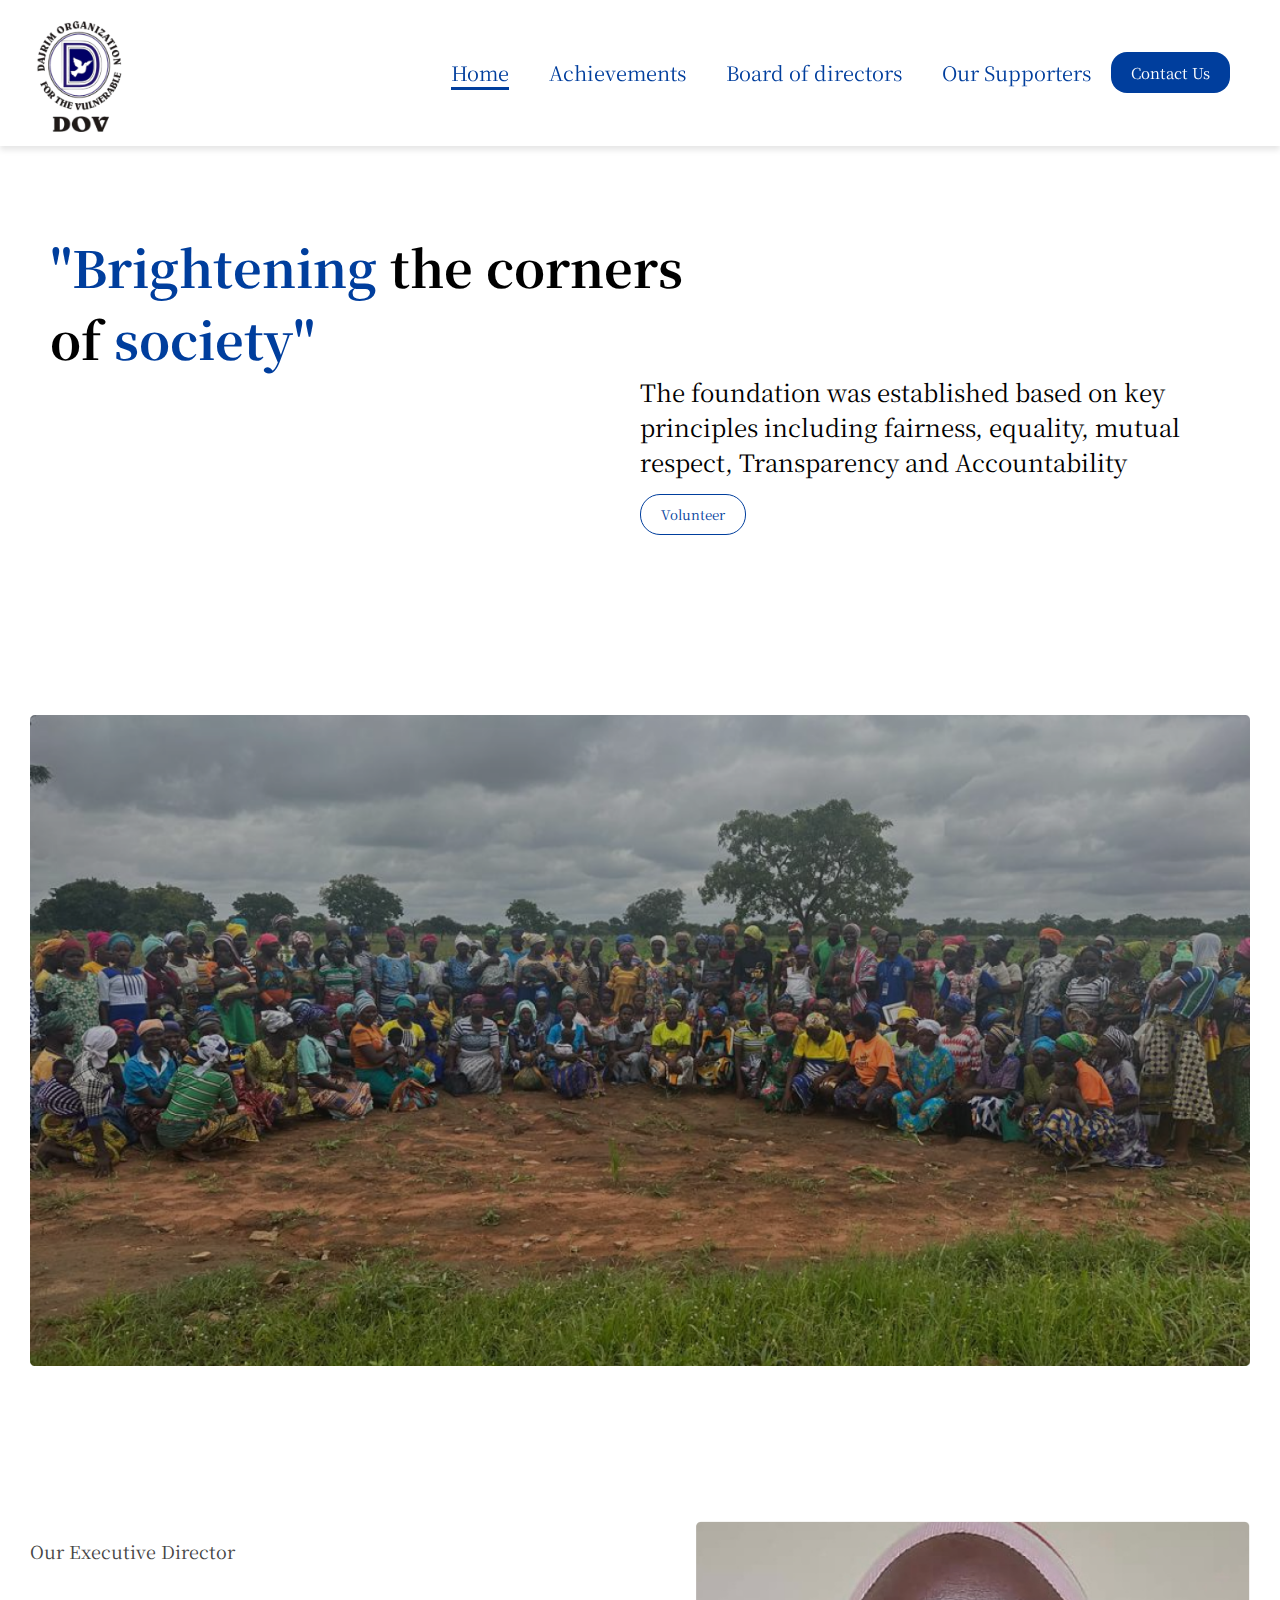
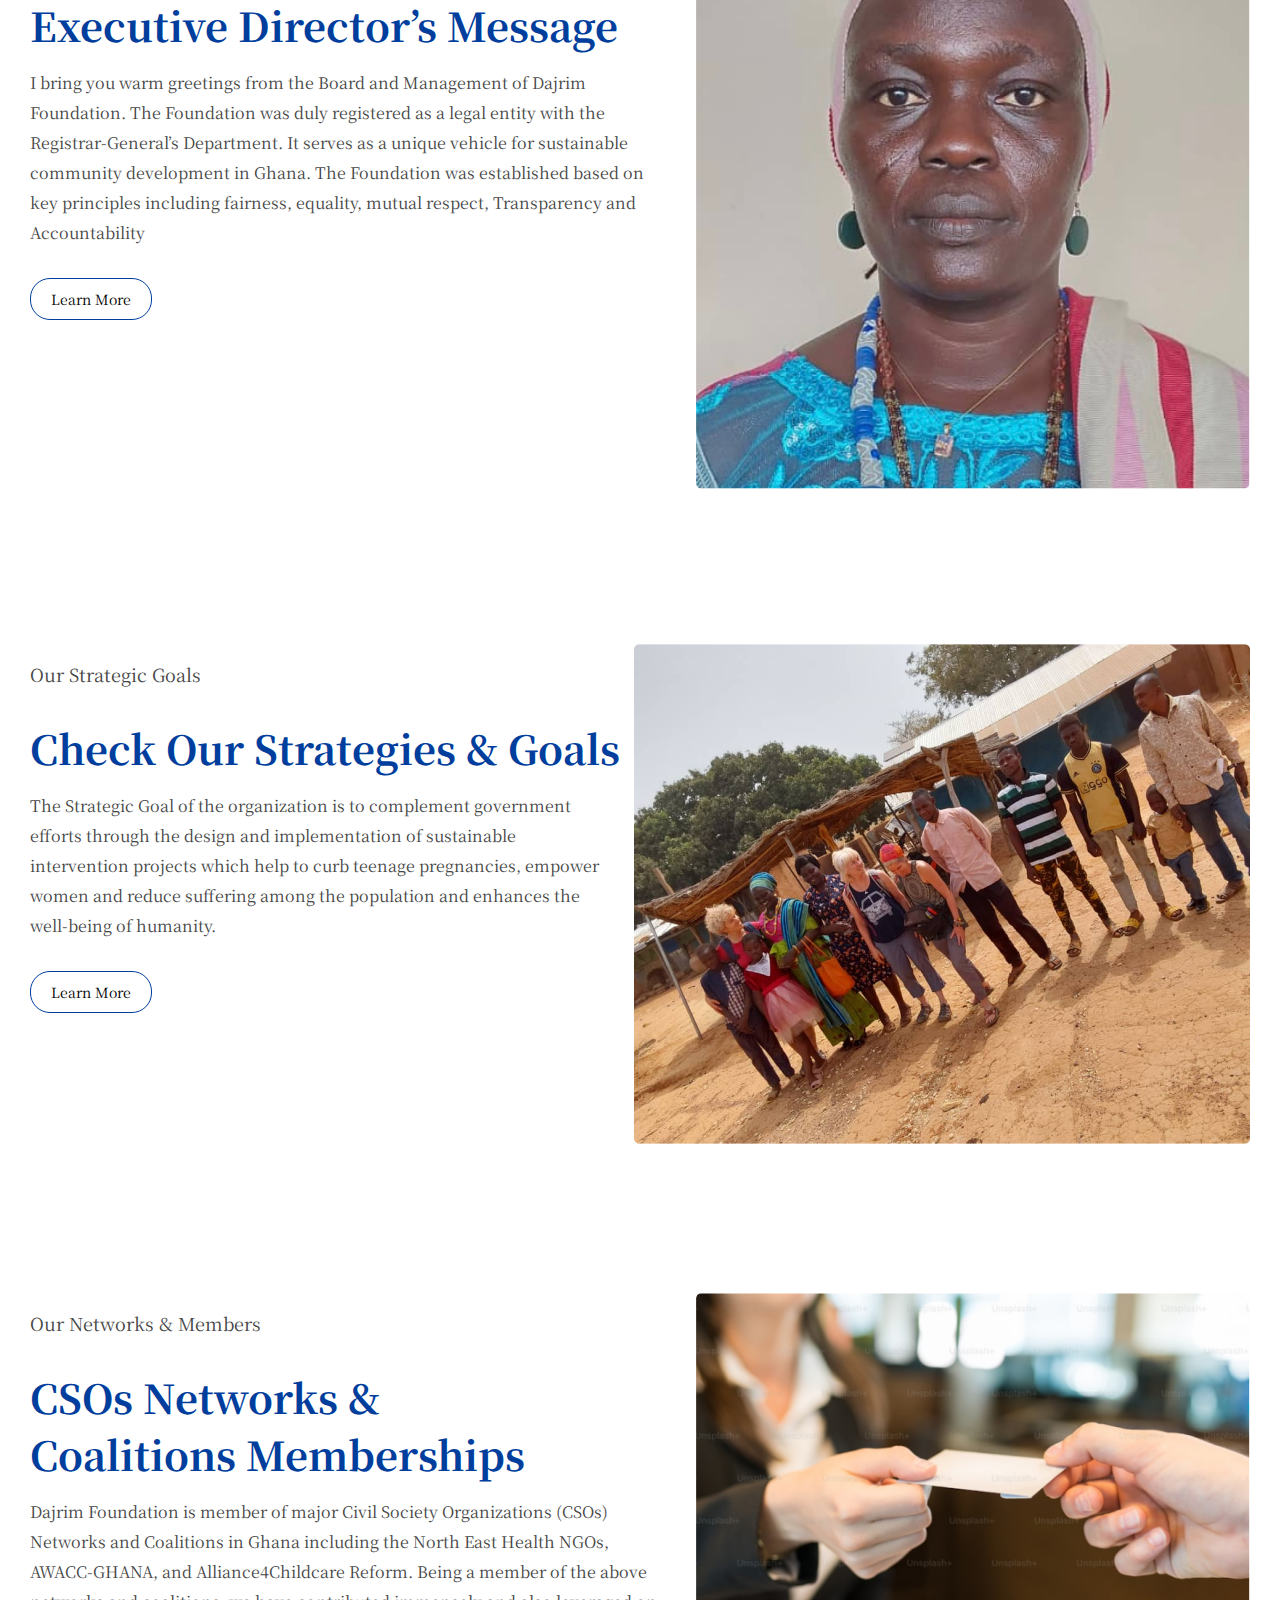
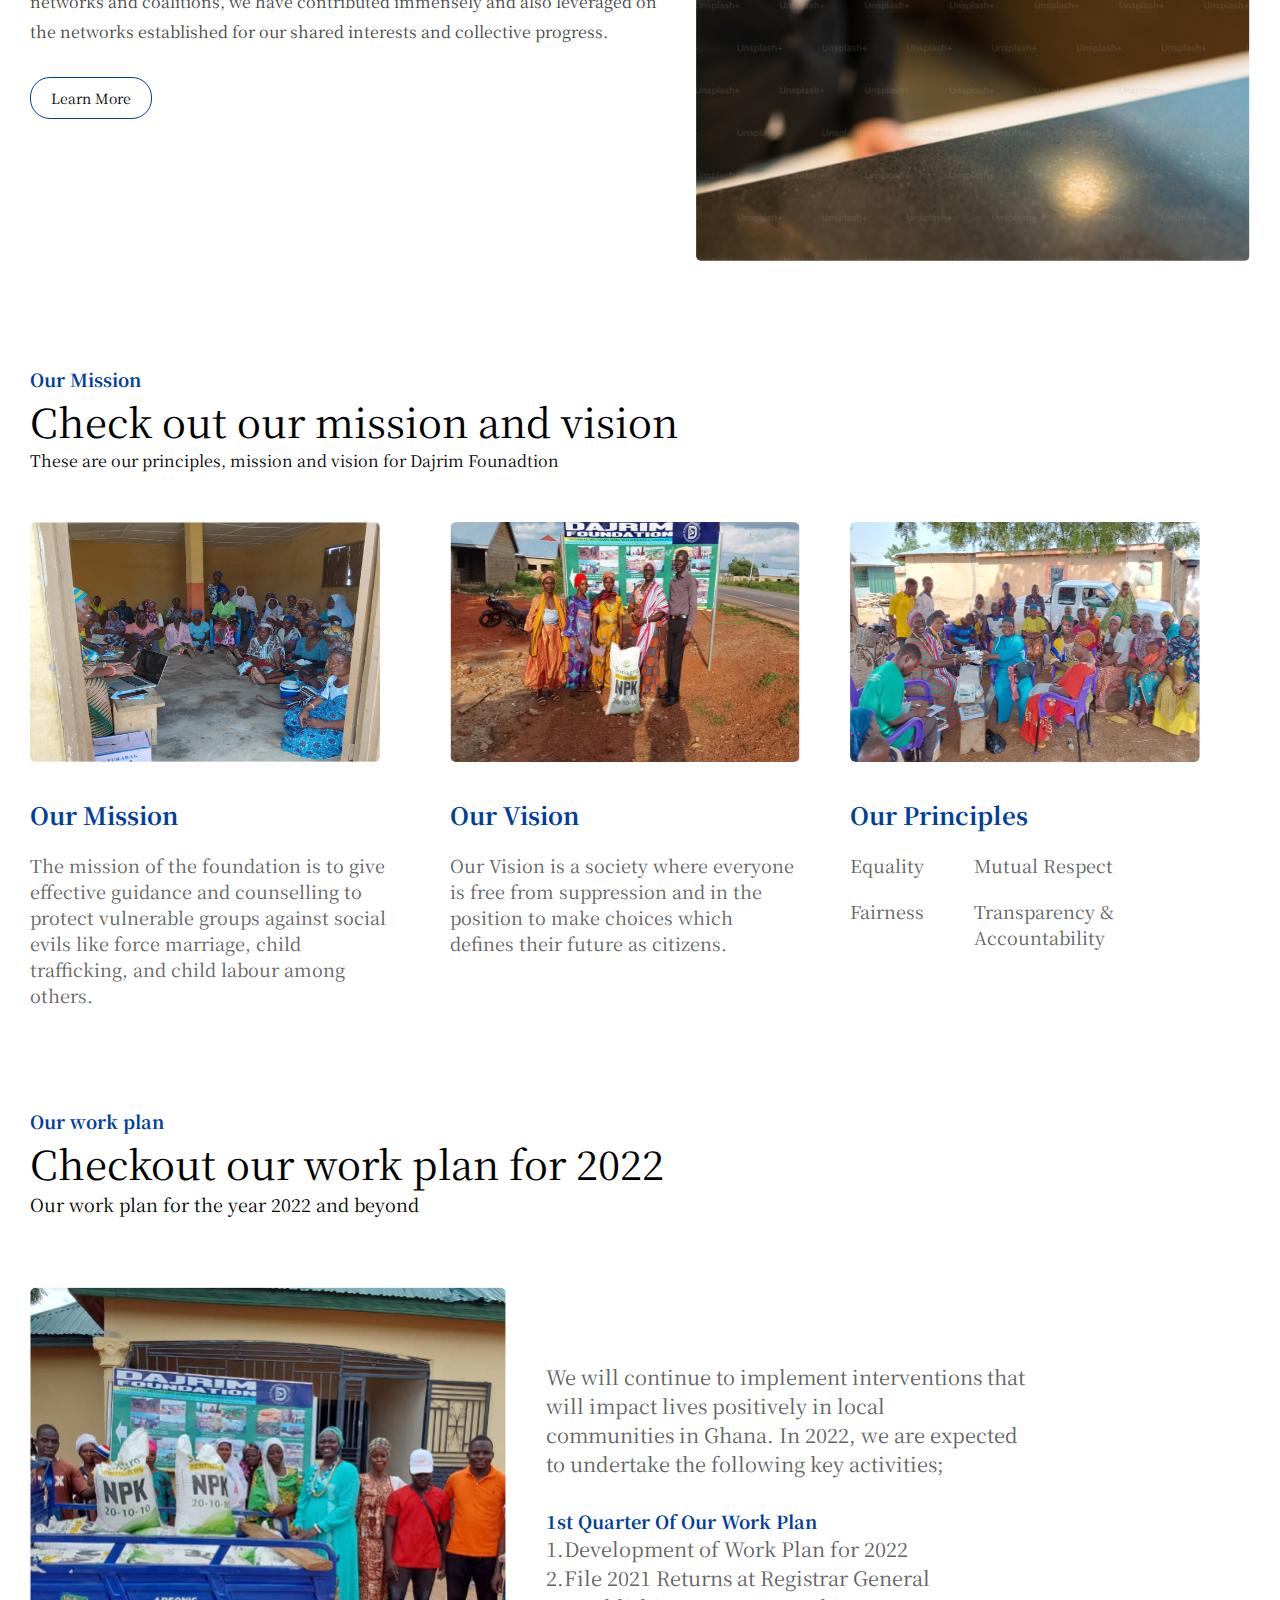
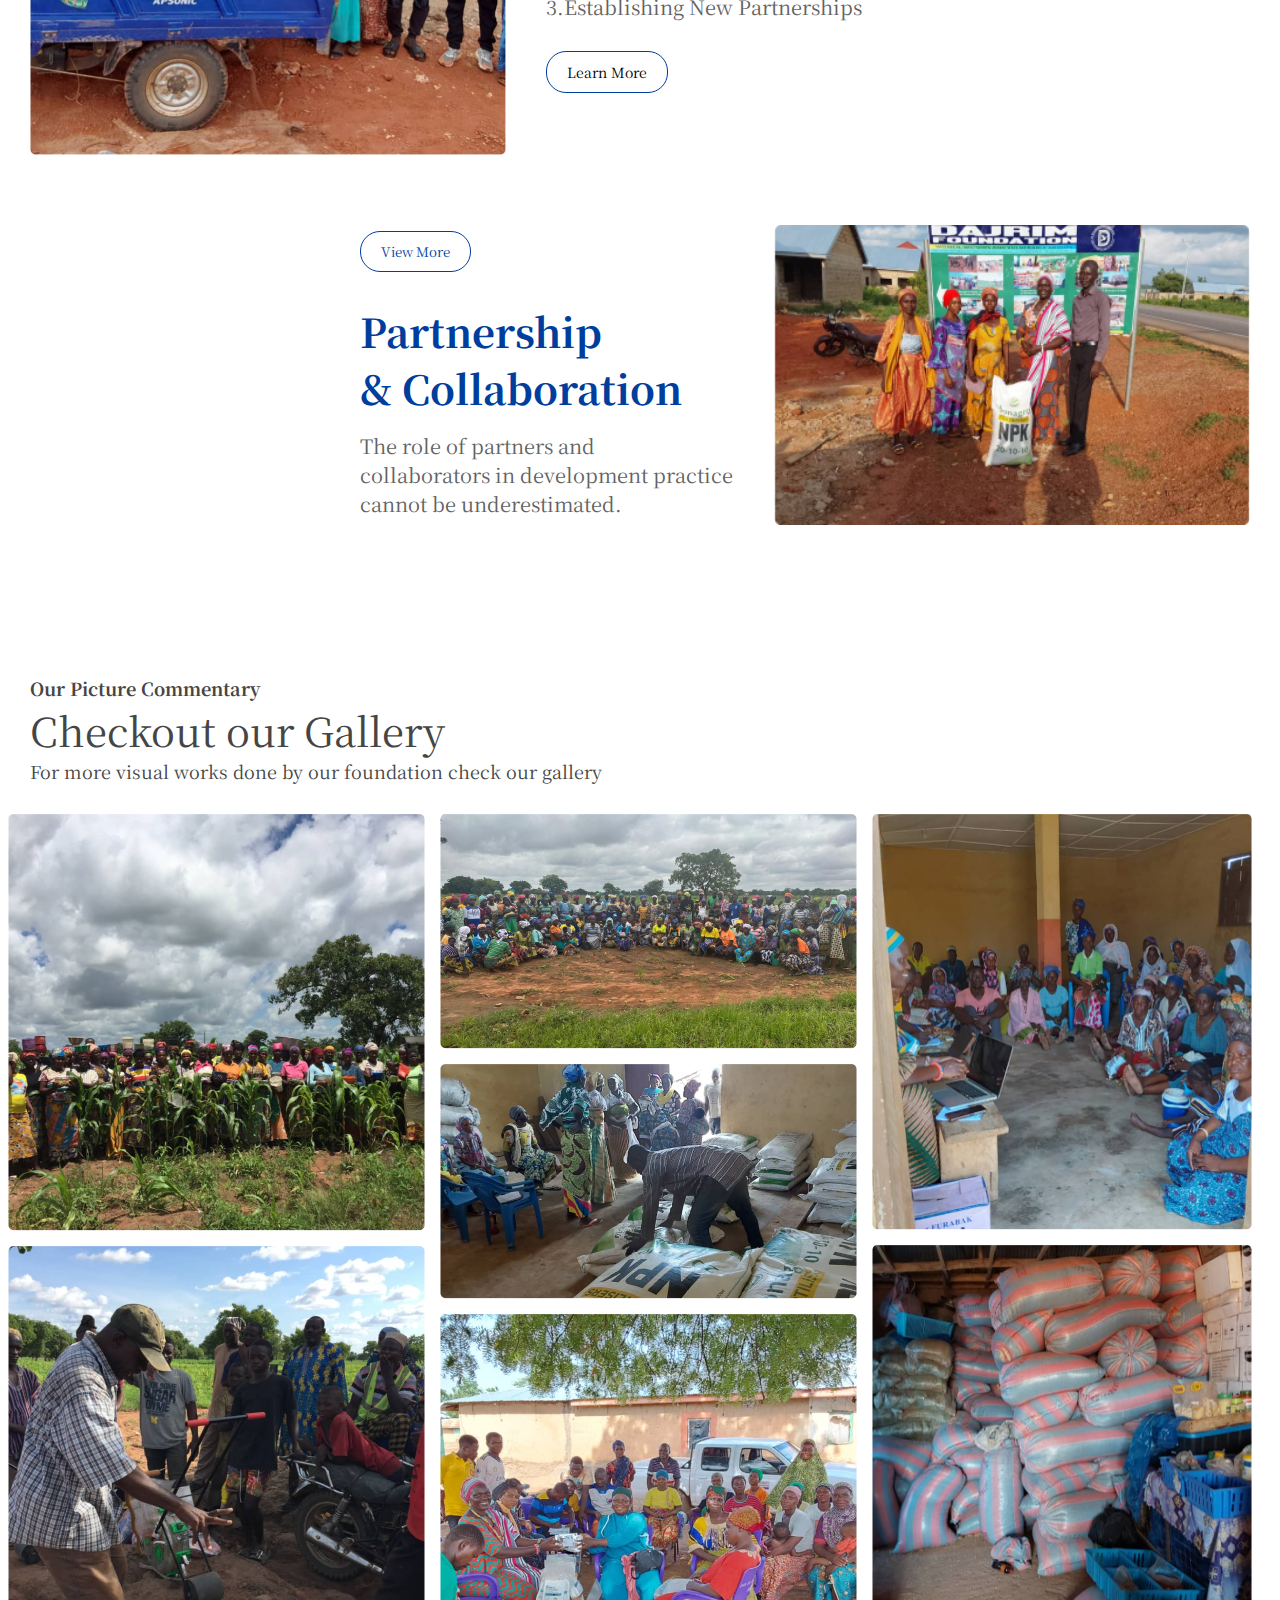
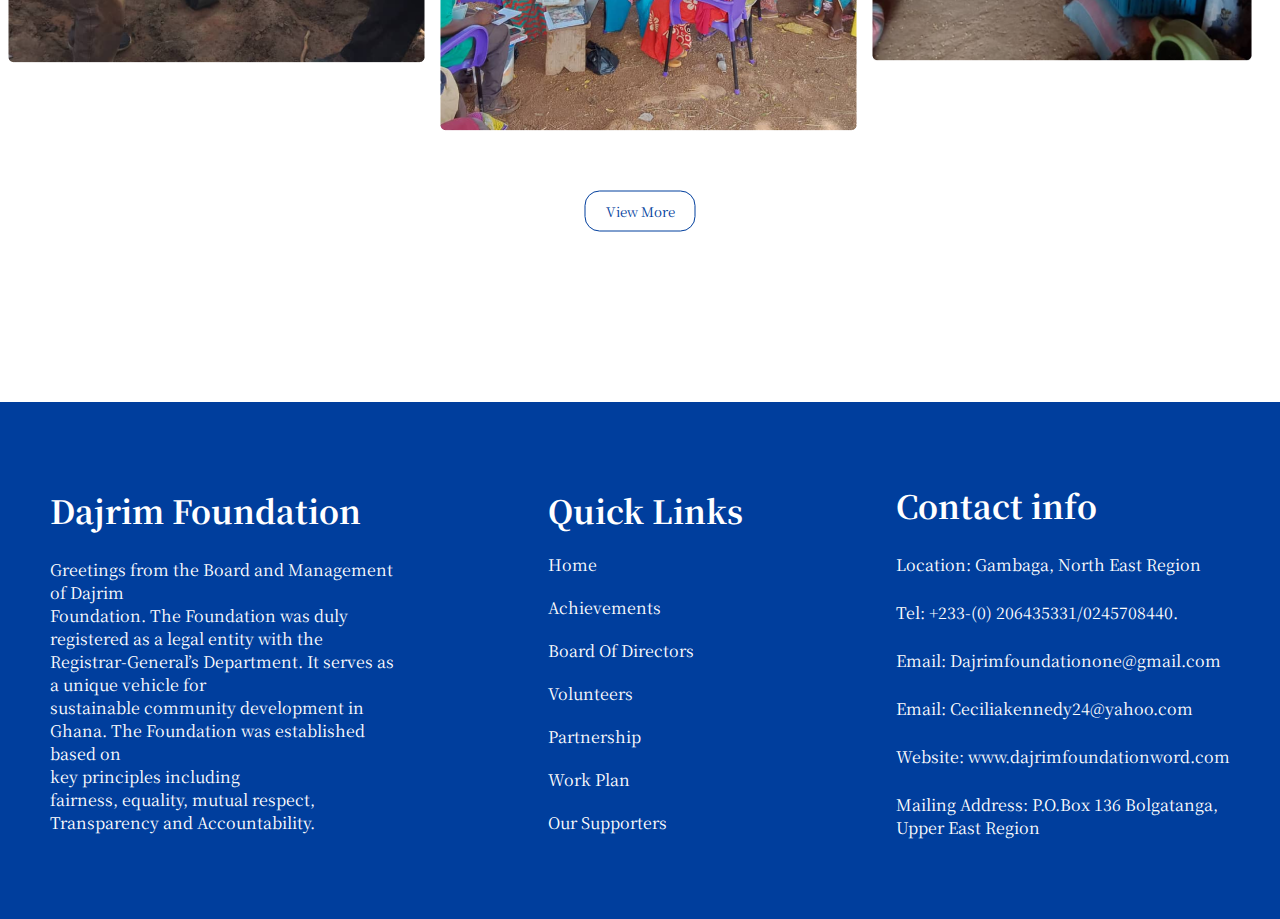
<file: index.html>
<!DOCTYPE html>
<html lang="en">
  <head>
    <meta charset="UTF-8" />
    <meta name="viewport" content="width=device-width, initial-scale=1.0" />
    <title>Dajrim Foundation</title>
    <link rel="stylesheet" href="style.css" />
    <link
      href="https://fonts.googleapis.com/css2?family=Noto+Serif+JP&display=swap"
      rel="stylesheet"
    />
  </head>
  <body>
    <div class="container">
      <!--Nvigation Bar-->
      <nav>
        <!--Navigation logo-->

        <img
          src="/public/images/logo.png"
          alt="Darjim-foundation-logo"
          class="logo"
        />

        <!--Nav Links-->

        <ul>
          <li class="active"><a href="./index.html">Home</a></li>
          <li><a href="./achievements.html">Achievements</a></li>
          <li><a href="./board.html">Board of directors</a></li>
          <li><a href="./supporters.html">Our Supporters</a></li>
          <button
            class="contact-button"
            onclick="location.href='./contact.html';"
          >
            Contact Us
          </button>
        </ul>
        <div class="hamburger" onclick="toggleMenu()">☰</div>
      </nav>

      <div class="menu">
        <div class="logo logo-menu">
          <img src="/public/images/logo.png" alt="DOV Logo" />
        </div>

        <ul class="link-menu">
          <li ><a href="./index.html">Home</a></li>
          <li><a href="./achievements.html">Achievements</a></li>
          <li><a href="./board.html">Board of directors</a></li>
          <li><a href="./supporters.html">Our Supporters</a></li>
        </ul>

        <div class="menu-btns">
          <a href="/volunteer.html"><button class="volunteer-btn menu-volunteer">Volunteer</button></a>
        </div>

        <div class="menu-btns">
          <a href="/contact.html"><button class="contact-button menu-contact">Contact Us</button></a>
        </div>
      </div>

      <section class="hero-text">
        <h1>
          <span>"Brightening </span>the corners <br />
          of <span>society"</span>
        </h1>
      </section>
      <div class="side-text">
        <p>
          The foundation was established based on key <br />
          principles including fairness, equality, mutual <br />
          respect, Transparency and Accountability
        </p>
        <button
          class="volunteer-btn"
          onclick="location.href='./volunteer.html';"
        >
          Volunteer
        </button>
      </div>

      <div class="hero">
        <img
          src="/public/images/hero-image.png"
          alt="achievement image support-img"
          class="achievement-img"
        />
      </div>

      <section class="about-us">
        <div class="message-text">
          <p class="executive-heading">Our Executive Director</p>

          <h1>Executive Director’s Message</h1>

          <p>
            I bring you warm greetings from the Board and Management of Dajrim
            Foundation. The Foundation was duly registered as a legal entity
            with the Registrar-General’s Department. It serves as a unique
            vehicle for sustainable community development in Ghana. The
            Foundation was established based on key principles including
            fairness, equality, mutual respect, Transparency and Accountability
          </p>

          <button
            class="learn-more"
            onclick="location.href='./executive-message.html';"
          >
            Learn More
          </button>
        </div>

        <div class="directors-image">
          <img src="/public/images/executive-director.png" alt="" />
        </div>
      </section>

      <section class="about-us">
        <div class="message-text">
          <p class="executive-heading">Our Strategic Goals</p>

          <h1>Check Our Strategies & Goals</h1>

          <p>
            The Strategic Goal of the organization is to complement government
            efforts through the design and implementation of sustainable
            intervention projects which help to curb teenage pregnancies,
            empower women and reduce suffering among the population and enhances
            the well-being of humanity.
          </p>

          <button
            class="learn-more"
            onclick="location.href='./strategic-goals.html';"
          >
            Learn More
          </button>
        </div>

        <div class="our-strategies-img">
          <img src="/public/images/empowerment.png" alt="" />
        </div>
      </section>

      <section class="about-us cso">
        <div class="message-text">
          <p class="executive-heading">Our Networks & Members</p>

          <h1>
            CSOs Networks & <br />
            Coalitions Memberships
          </h1>

          <p>
            Dajrim Foundation is member of major Civil Society Organizations
            (CSOs) Networks and Coalitions in Ghana including the North East
            Health NGOs, AWACC-GHANA, and Alliance4Childcare Reform. Being a
            member of the above networks and coalitions, we have contributed
            immensely and also leveraged on the networks established for our
            shared interests and collective progress.
          </p>

          <button
            class="learn-more"
            onclick="location.href='./cso-network.html';"
          >
            Learn More
          </button>
        </div>

        <div class="directors-image">
          <img src="/public/images/CSO.png" alt="" />
        </div>
      </section>

      <section class="mission">
        <h1>Our Mission</h1>
        <p class="heading">Check out our mission and vision</p>
        <span
          >These are our principles, mission and vision for Dajrim
          Founadtion</span
        >

        <div class="missions-list">
          <div class="mission-row">
            <img src="/public/images/human-right.png" alt="" />
            <h1>Our Mission</h1>
            <p>
              The mission of the foundation is to give effective guidance and
              counselling to protect vulnerable groups against social evils like
              force marriage, child trafficking, and child labour among others.
            </p>
          </div>

          <div class="mission-row">
            <img src="/public/images/vision.png" alt="" />
            <h1>Our Vision</h1>
            <p>
              Our Vision is a society where everyone is free from suppression
              and in the position to make choices which defines their future as
              citizens.
            </p>
          </div>

          <div class="mission-row">
            <img src="/public/images/our-principles.png" alt="" />
            <h1>Our Principles</h1>
            <div class="principles-list">
              <div class="principles-column">
                <p>Equality</p>
                <p>Fairness</p>
              </div>
              <div class="principles-column col-2">
                <p>Mutual Respect</p>
                <p>Transparency & Accountability</p>
              </div>
            </div>
          </div>
        </div>
      </section>

      <section class="our-plan">
        <h1>Our work plan</h1>
        <p class="plan-heading">Checkout our work plan for 2022</p>
        <span>Our work plan for the year 2022 and beyond</span>

        <div class="workplan-row">
          <img
            src="/public/images/work-plan.png"
            alt="achievement image"
            class="human-right-image"
          />

          <div class="workplan-text">
            <p>
              We will continue to implement interventions that <br />
              will impact lives positively in local <br />
              communities in Ghana. In 2022, we are expected <br />
              to undertake the following key activities;
            </p>

            <h1>1st Quarter Of Our Work Plan</h1>

            <ul>
              <li>1.Development of Work Plan for 2022</li>
              <li>2.File 2021 Returns at Registrar General</li>
              <li>3.Establishing New Partnerships</li>
            </ul>

            <a href="/work-plan.html"><button class="learn-more">Learn More</button></a>
          </div>
        </div>
      </section>

      <div class="partnership-row">
        <div class="partnership-text">
          <a href="/partnership.html"><button class="partner-btn">View More</button></a>

       


          <h1>
            Partnership <br />
            & Collaboration
          </h1>

          <p>
            The role of partners and <br />
            collaborators in development practice cannot be underestimated.
          </p>
        </div>

        <img
          src="/public/images/vision.png"
          alt="achievement image"
          class="partner-image"
        />
      </div>

      <section class="gallery">
        <h1>Our Picture Commentary</h1>
        <p class="gallery-heading">Checkout our Gallery</p>
        <span
          >For more visual works done by our foundation check our gallery</span
        >

        <div class="pictures">
          <div class="image-grid">
            <div class="image-column">
              <img
                src="/public/images/Placeholder Image 1.png"
                class="image-1"
              />
            
              <img
                src="/public/images/Placeholder Image 2.png"
                class="image-2"
              />
            </div>



            <div class="image-column">
              <img
                src="/public/images/Placeholder Image 3.png"
                class="image-3"
              />
            
              <img
                src="/public/images/Placeholder Image 4.png"
                class="image-4"
              />

              <img
              src="/public/images/Placeholder Image 5.png"
              class="image-5"
            />
          </div>

          <div class="image-column">
            <img
              src="/public/images/Placeholder Image 6.png"
              class="image-6"
            />
          
            <img
              src="/public/images/Placeholder Image 7.png"
              class="image-7"
            />

          
          </div>
            </div>


           

           

            
          </div>
        </div>
       <a href="/gallery.html"> <button class="pictures-btn">View More</button></a>
      </section>
    </div>
    <footer>
      <div class="columns">
        <div class="row foundation footer-link footer-greeting">
          <h1>Dajrim Foundation</h1>
          <p>
            Greetings from the Board and Management <br />
            of Dajrim <br />
            Foundation. The Foundation was duly <br />
            registered as a legal entity with the <br />
            Registrar-General’s Department. It serves as <br />
            a unique vehicle for <br />
            sustainable community development in <br />
            Ghana. The Foundation was established <br />based on <br />
            key principles including <br />
            fairness, equality, mutual respect, <br />
            Transparency and Accountability.
          </p>
        </div>

        <div class="row links footer-link row-link footer-quick-links">
          <h1>Quick Links</h1>
          <ul>
            <li><a href="/index.html">Home</a></li>
            <li><a href="/achievements.html">Achievements</a></li>
            <li><a href="/board.html">Board Of Directors</a></li>
            <li><a href="/volunteer.html">Volunteers</a></li>
            <li><a href="/partnership.html">Partnership</a></li>
            <li><a href="/work-plan.html">Work Plan</a></li>
            <li><a href="/supporters.html">Our Supporters</a></li>
          </ul>
        </div>

        <div class="row contact footer-link footer-contact">
          <h1>Contact info</h1>
          <p>Location: Gambaga, North East Region</p>
          <p>Tel: +233-(0) 206435331/0245708440.</p>
          <p>Email: Dajrimfoundationone@gmail.com</p>
          <p>Email: Ceciliakennedy24@yahoo.com</p>
          <p>Website: www.dajrimfoundationword.com</p>
          <p>
            Mailing Address: P.O.Box 136 Bolgatanga, <br />Upper East Region
          </p>
        </div>
      </div>
    </footer>
    <script src="script.js"></script>
  </body>
</html>
</file>
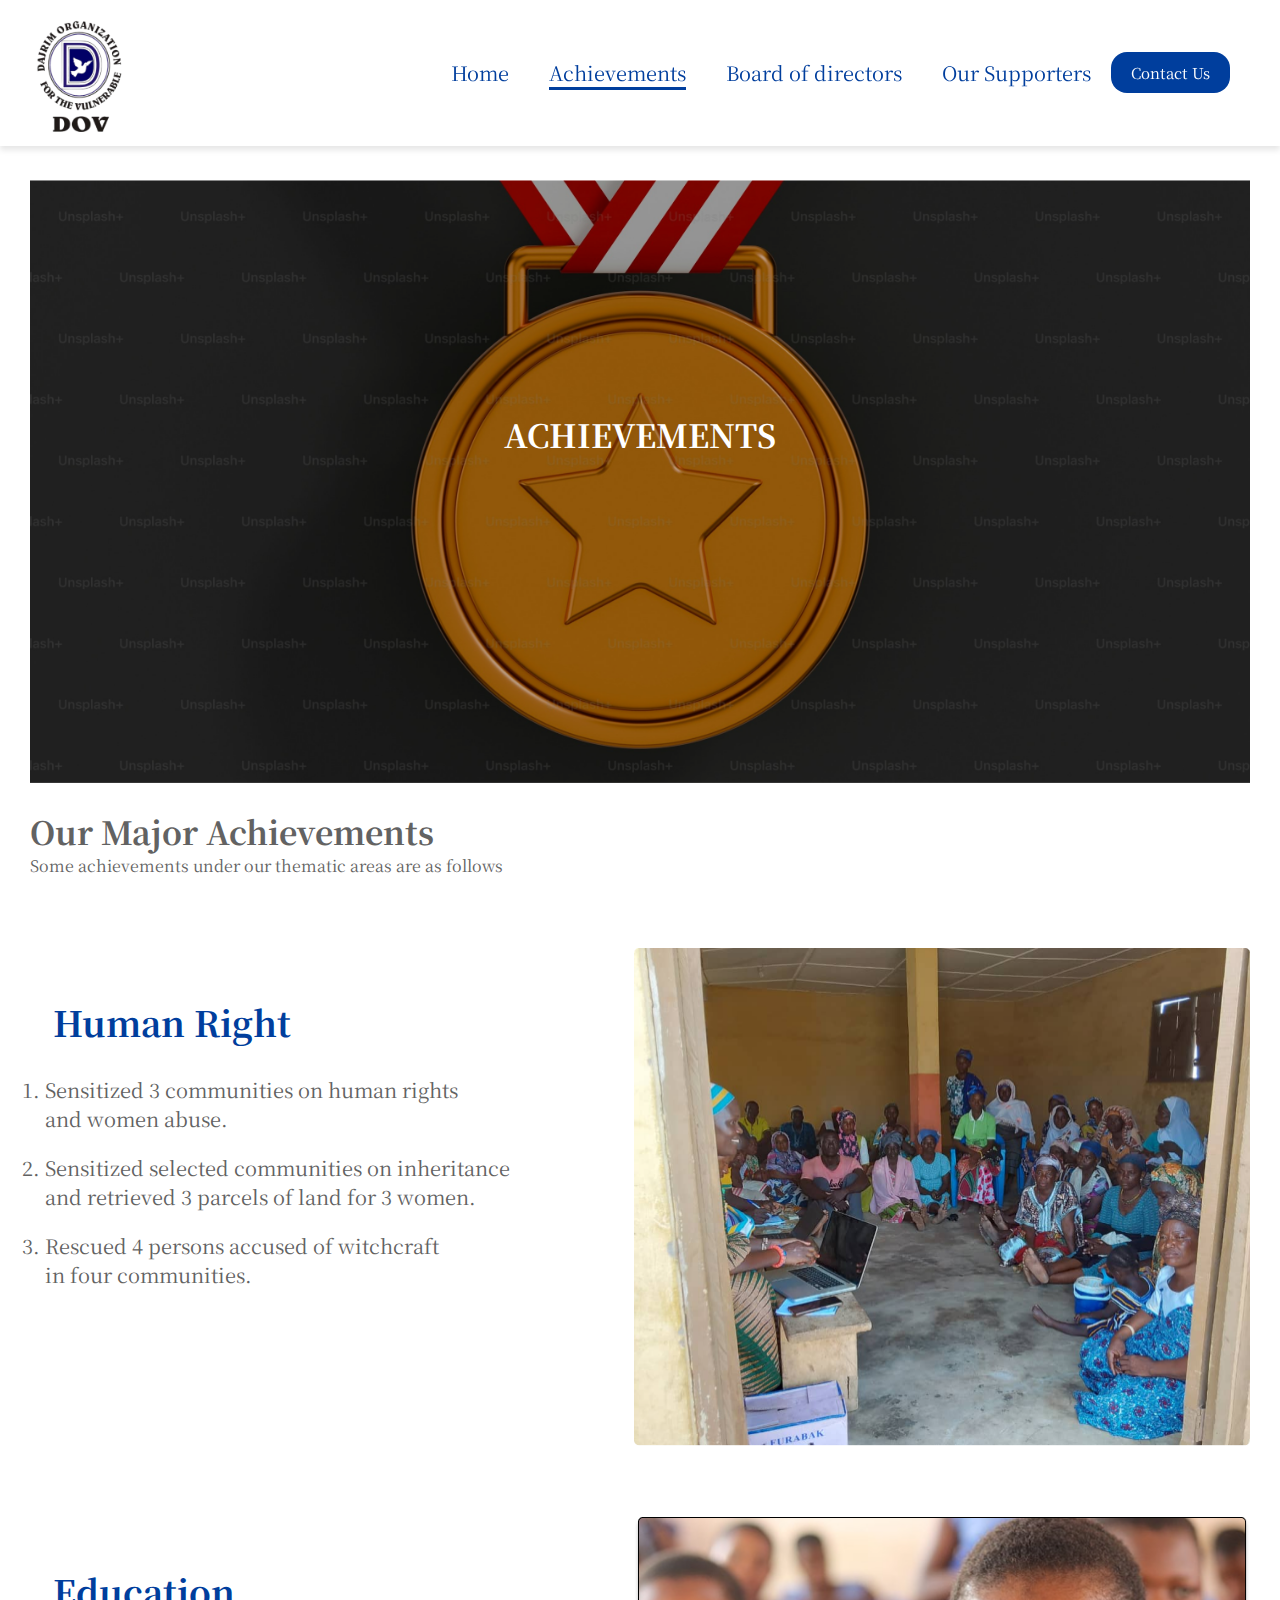
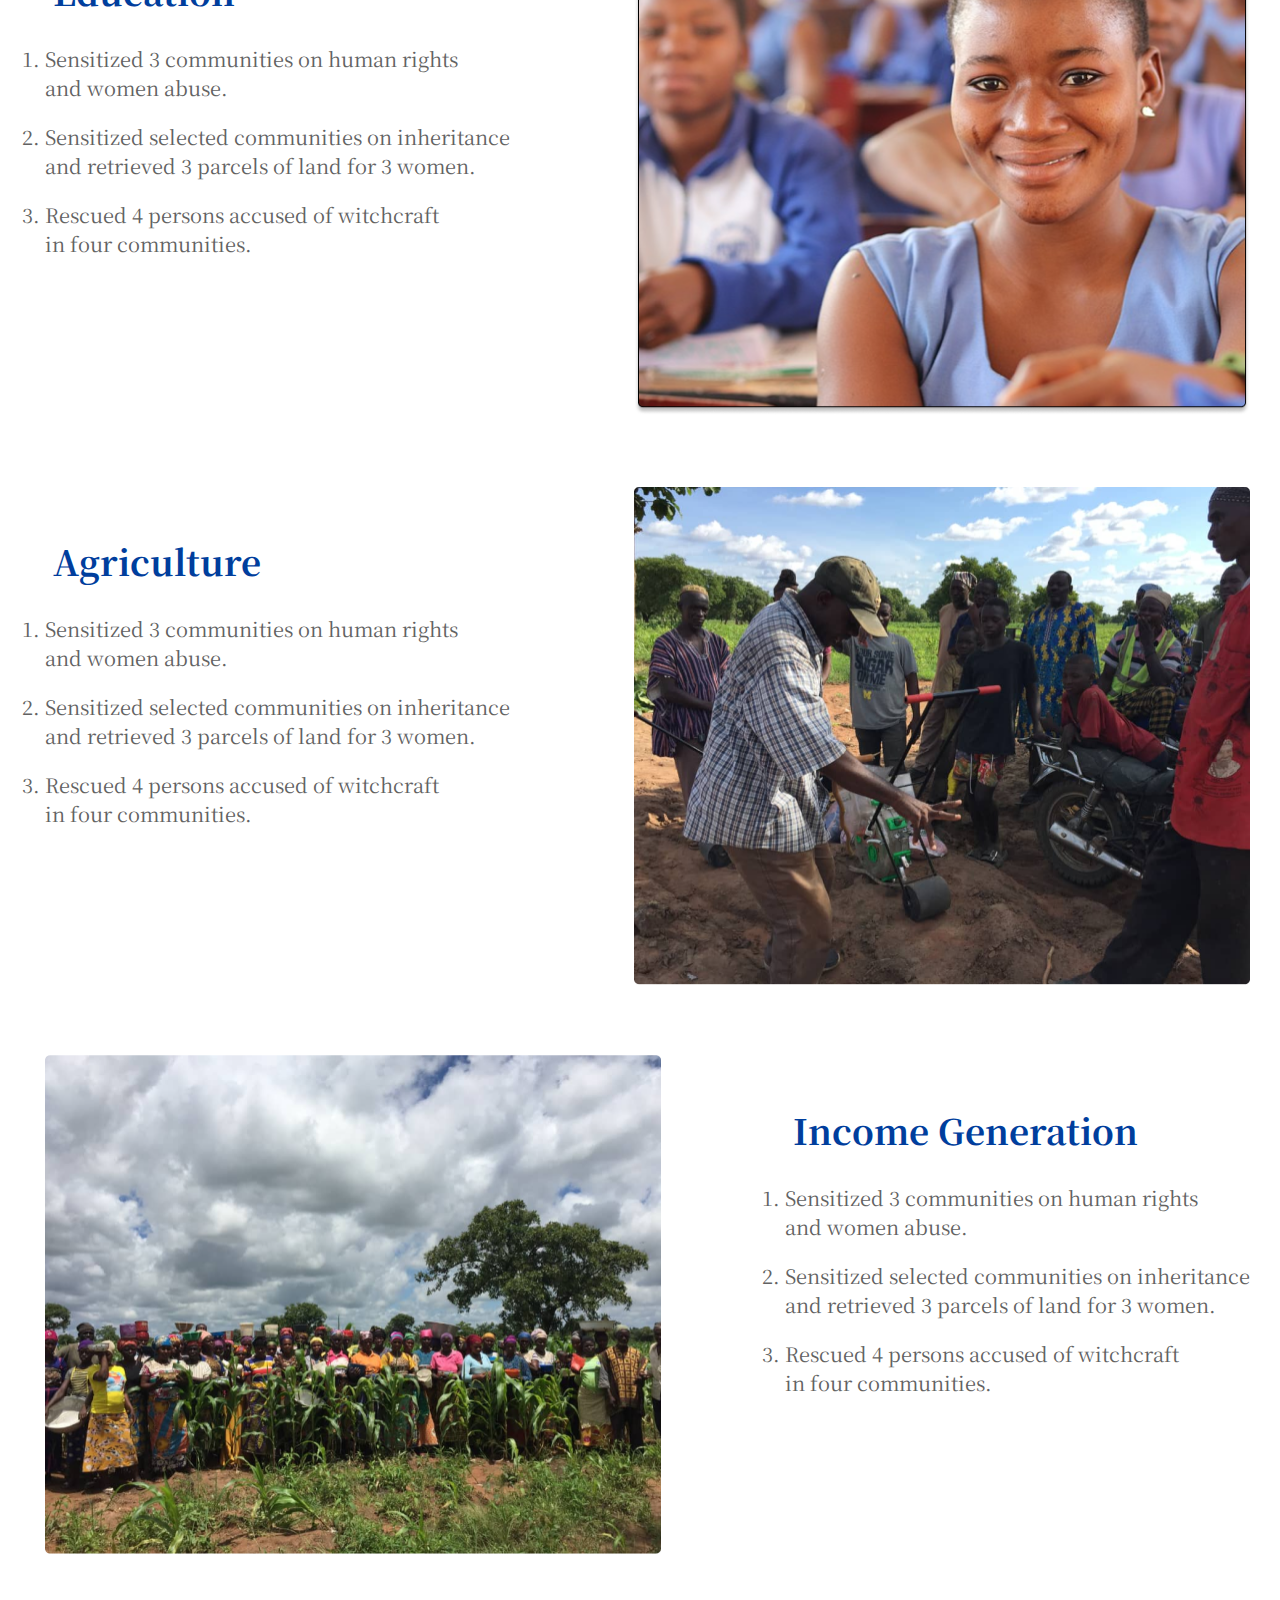
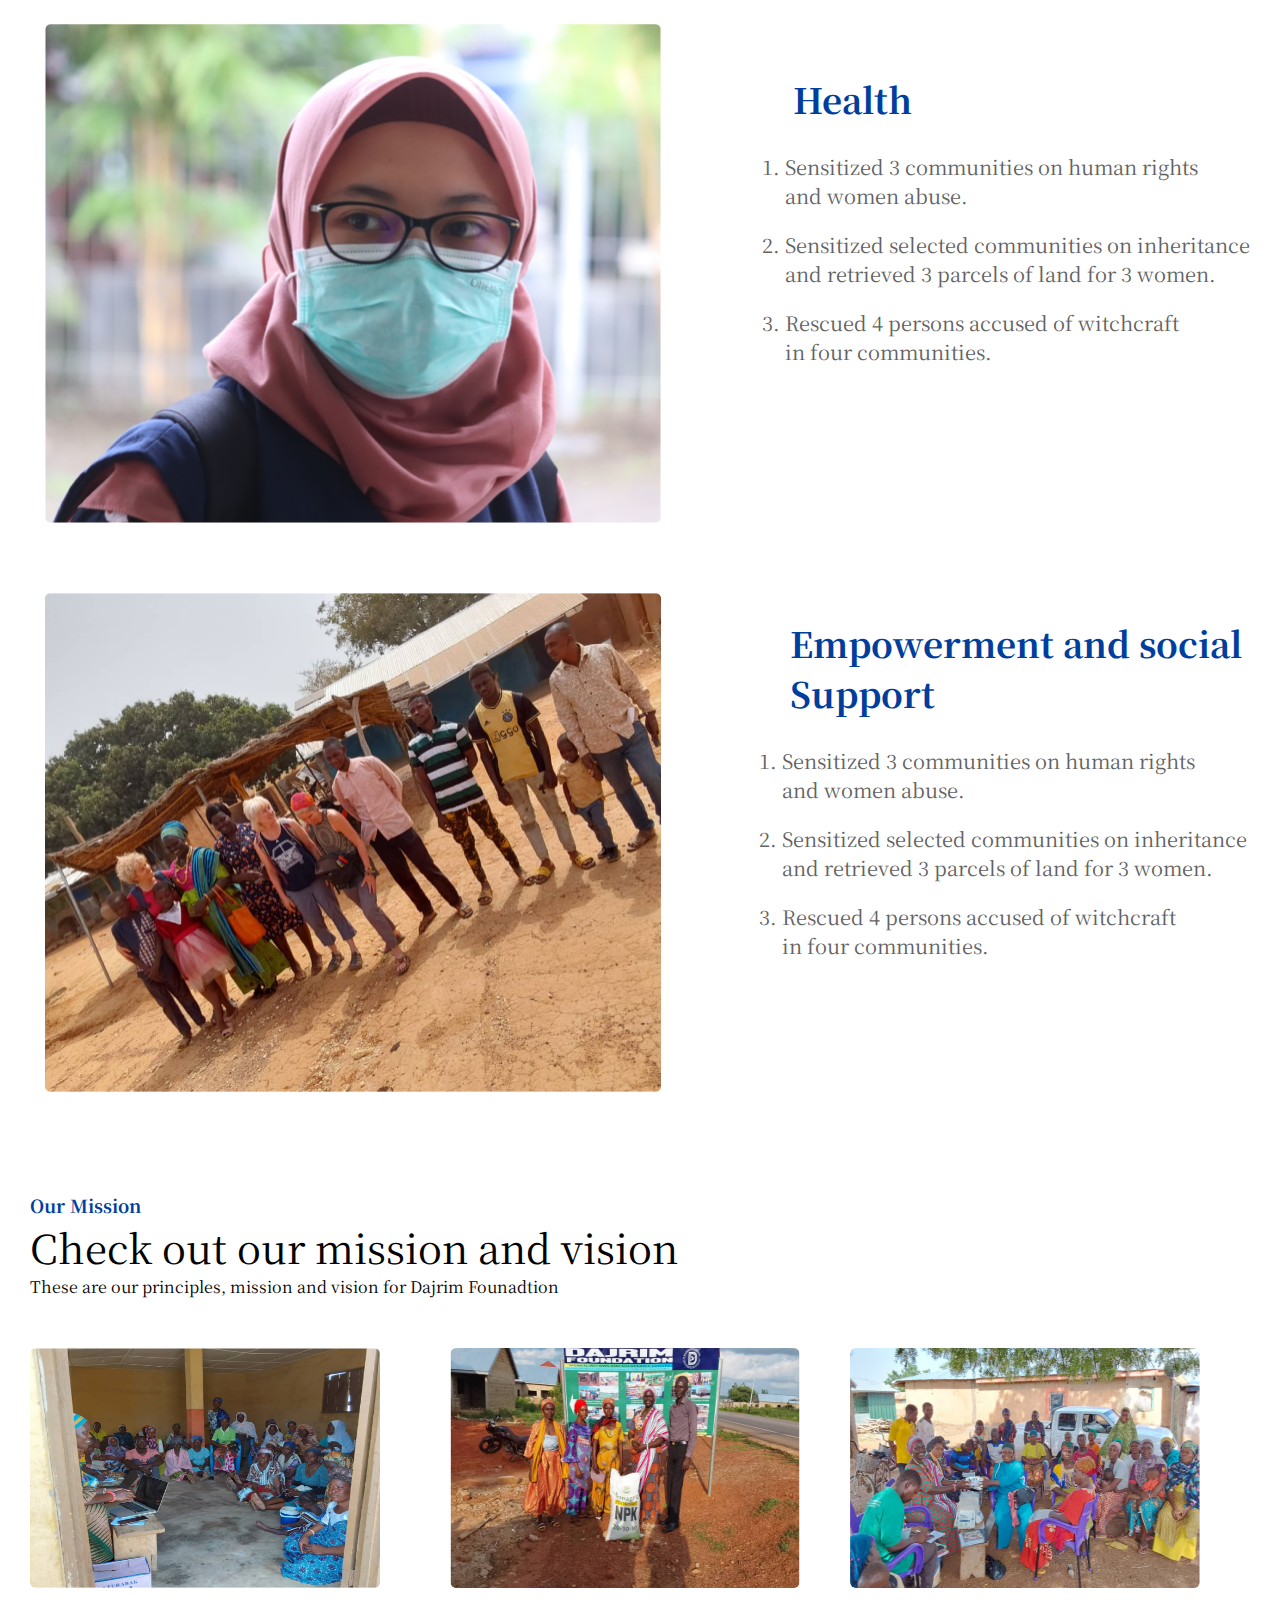
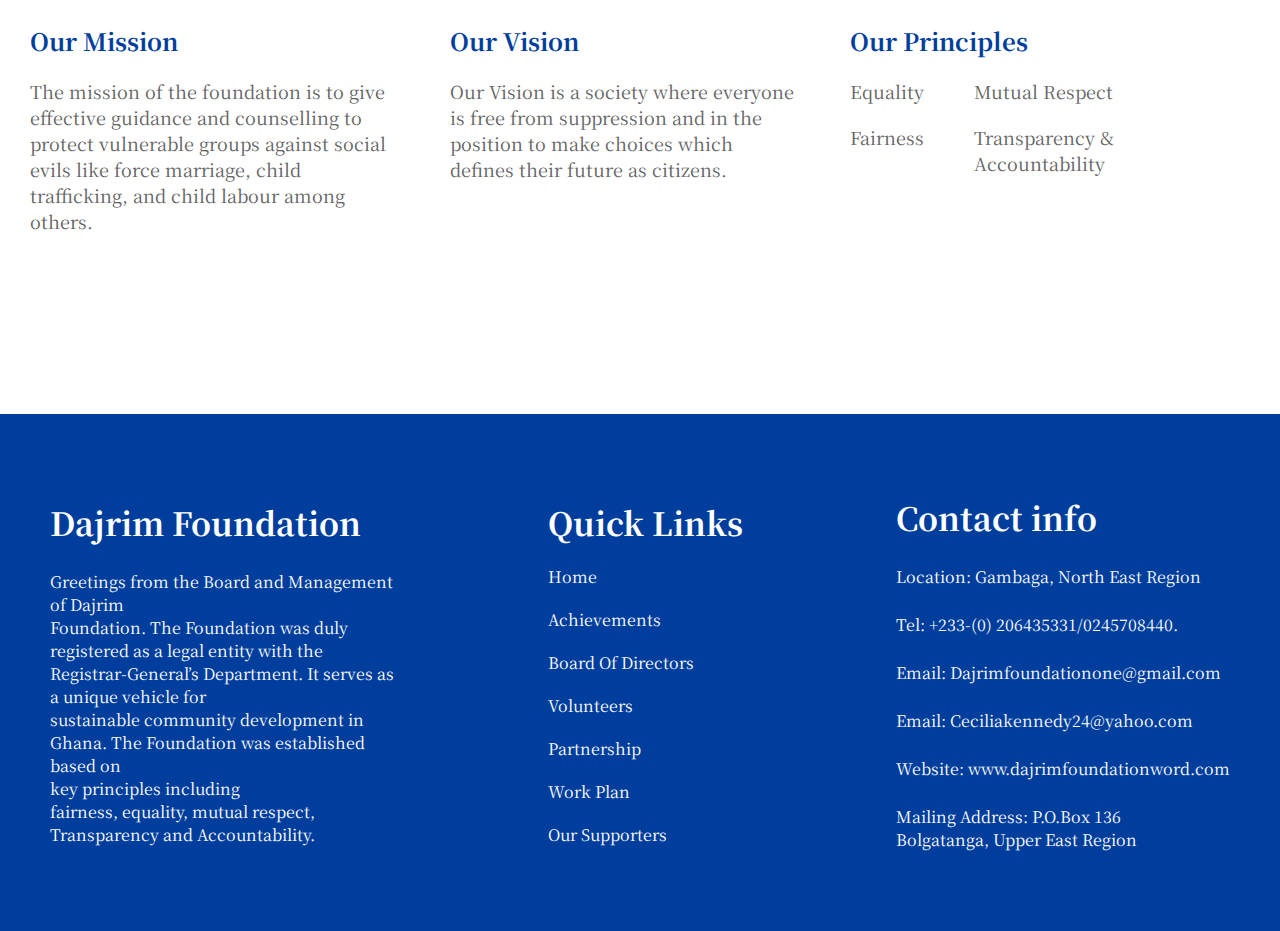
<file: achievements.html>
<!DOCTYPE html>
<html lang="en">
  <head>
    <meta charset="UTF-8" />
    <meta name="viewport" content="width=device-width, initial-scale=1.0" />
    <title>Our Achievemets</title>
    <link rel="stylesheet" href="/style.css" />
    <link
      href="https://fonts.googleapis.com/css2?family=Noto+Serif+JP&display=swap"
      rel="stylesheet"
    />
  </head>
  <body>
    <div class="container">
      <nav>
        <!--Navigation logo-->

        <img
          src="/public/images/logo.png"
          alt="Darjim-foundation-logo"
          class="logo"
        />

        <!--Nav Links-->

        <ul>
          <li><a href="./index.html">Home</a></li>
          <li class="active"><a href="./achievements.html">Achievements</a></li>
          <li><a href="./board.html">Board of directors</a></li>
          <li><a href="./supporters.html">Our Supporters</a></li>
          <button class="contact-button" onclick="location.href='./contact.html';">Contact Us</button>
        </ul>
        <div class="hamburger" onclick="toggleMenu()">☰</div>

      </nav>
      <div class="menu">
        <div class="logo logo-menu">
          <img src="/public/images/logo.png" alt="DOV Logo" />
        </div>

        <ul class="link-menu">
          <li ><a href="./index.html">Home</a></li>
          <li><a href="./achievements.html">Achievements</a></li>
          <li><a href="./board.html">Board of directors</a></li>
          <li><a href="./supporters.html">Our Supporters</a></li>
        </ul>

        <div class="menu-btns">
          <a href="/volunteer.html"><button class="volunteer-btn menu-volunteer">Volunteer</button></a>
        </div>

        <div class="menu-btns">
          <a href="/contact.html"><button class="contact-button menu-contact">Contact Us</button></a>
        </div>
      </div>

      <div class="hero">
        <img
          src="/public/images/Image.png"
          alt="achievement image"
          class="achievement-img"
        />
        <div class="text-overlay">ACHIEVEMENTS</div>
      </div>

      <div class="achieve">
        <h1>Our Major Achievements</h1>
        <p>Some achievements under our thematic areas are as follows</p>
      </div>

      <section class="list-achivements">
        <div class="achievement-row">
          <div class="achievement-text">
            <h1>Human Right</h1>
            <p>
              <ul>
                <li>Sensitized 3 communities on human rights <br> and women abuse.</li>
              <li>
                Sensitized selected communities on inheritance <br> and retrieved 3
                parcels of land for 3 women.
              </li>
              <li>
                Rescued 4 persons accused of witchcraft <br> in four communities.
              </li>
              </ul>
            </p>
          </div>

          


          

          <img
            src="/public/images/human-right.png"
            alt="achievement image"
            class="human-right-image"
          />
        </div>

        <div class="achievement-row">
          <div class="achievement-text">
            <h1>Education</h1>
            <p>
              <ul>
                <li>Sensitized 3 communities on human rights <br> and women abuse.</li>
              <li>
                Sensitized selected communities on inheritance <br> and retrieved 3
                parcels of land for 3 women.
              </li>
              <li>
                Rescued 4 persons accused of witchcraft <br> in four communities.
              </li>
              </ul>
            </p>
          </div>

          


          

          <img
            src="/public/images/education.png"
            alt="achievement image"
            class="human-right-image"
          />
        </div>

        <div class="achievement-row">
          <div class="achievement-text">
            <h1>Agriculture</h1>
            <p>
              <ul>
                <li>Sensitized 3 communities on human rights <br> and women abuse.</li>
              <li>
                Sensitized selected communities on inheritance <br> and retrieved 3
                parcels of land for 3 women.
              </li>
              <li>
                Rescued 4 persons accused of witchcraft <br> in four communities.
              </li>
              </ul>
            </p>
          </div>

          


          

          <img
            src="/public/images/agriculture.png"
            alt="achievement image"
            class="human-right-image"
          />
        </div>

        <div class="achievement-row income">
         

          


          

          <img
            src="/public/images/income-generation.png"
            alt="achievement image"
            class="human-right-image"
          />

          <div class="achievement-text">
            <h1>Income Generation</h1>
            <p>
              <ul>
                <li>Sensitized 3 communities on human rights <br> and women abuse.</li>
              <li>
                Sensitized selected communities on inheritance <br> and retrieved 3
                parcels of land for 3 women.
              </li>
              <li>
                Rescued 4 persons accused of witchcraft <br> in four communities.
              </li>
              </ul>
            </p>
          </div>
        </div>

        <div class="achievement-row income">
         

          


          

          <img
            src="/public/images/health.png"
            alt="achievement image"
            class="human-right-image"
          />

          <div class="achievement-text">
            <h1>Health</h1>
            <p>
              <ul>
                <li>Sensitized 3 communities on human rights <br> and women abuse.</li>
              <li>
                Sensitized selected communities on inheritance <br> and retrieved 3
                parcels of land for 3 women.
              </li>
              <li>
                Rescued 4 persons accused of witchcraft <br> in four communities.
              </li>
              </ul>
            </p>
          </div>
        </div>

        <div class="achievement-row income">
         

          


          

          <img
            src="/public/images/empowerment.png"
            alt="achievement image"
            class="human-right-image"
          />

          <div class="achievement-text">
            <h1>Empowerment and social <br> Support</h1>
            <p>
              <ul>
                <li>Sensitized 3 communities on human rights <br> and women abuse.</li>
              <li>
                Sensitized selected communities on inheritance <br> and retrieved 3
                parcels of land for 3 women.
              </li>
              <li>
                Rescued 4 persons accused of witchcraft <br> in four communities.
              </li>
              </ul>
            </p>
          </div>
        </div>
      </section>

      <section class="mission">
        <h1>Our Mission</h1>
        <p class="heading">Check out our mission and vision</p>
        <span>These are our principles, mission and vision for Dajrim Founadtion</span>

        <div class="missions-list">

          <div class="mission-row">

            <img src="/public/images/human-right.png" alt="">
            <h1>Our Mission</h1>
            <p>The mission of the foundation is to give  effective guidance and counselling
              to protect  vulnerable groups against social evils like force marriage,  child  trafficking,
              and child labour among others.
            
            </p>



          </div>

          <div class="mission-row">

            <img src="/public/images/vision.png" alt="">
            <h1>Our Vision</h1>
            <p >Our Vision is a society where everyone is free from 
              suppression and in the position to make  choices which 
              defines their future as citizens.
            </p>



          </div>


          <div class="mission-row">
            <img src="/public/images/our-principles.png" alt="" />
            <h1>Our Principles</h1>
            <div class="principles-list">
              <div class="principles-column">
                <p>Equality</p>
                <p>Fairness</p>
              </div>
              <div class="principles-column col-2">
                <p>Mutual Respect</p>
                <p>Transparency & Accountability</p>
              </div>
            </div>
          </div>


        </div>
      </section>

     
    </div>
    <footer>
      <div class="columns">


        <div class="row foundation">
          <h1>Dajrim Foundation</h1>
          <p>Greetings from the Board and Management <br> of Dajrim  <br>
            Foundation. The Foundation was duly  <br> registered as a legal entity with the  <br>
            Registrar-General’s Department. It serves as  <br> a unique vehicle for  <br>
            sustainable community development in  <br> Ghana.
            The Foundation was established <br>based on  <br> key principles including  <br>
            fairness, equality, mutual respect,  <br> Transparency and Accountability.</p>


        </div>

        <div class="row links">
          <h1>Quick Links</h1>
          <ul>
            <li><a href="/index.html">Home</a></li>
            <li><a href="/achievements.html">Achievements</a></li>
            <li><a href="/board.html">Board Of Directors</a></li>
            <li><a href="/volunteer.html">Volunteers</a></li>
            <li><a href="/partnership.html">Partnership</a></li>
            <li><a href="/work-plan.html">Work Plan</a></li>
            <li><a href="/supporters.html">Our Supporters</a></li>
          </ul>
          
          

        </div>



        <div class="row contact">
          <h1>Contact info</h1>
          <p>Location: Gambaga, North East Region</p>
          <p>Tel: +233-(0) 206435331/0245708440.</p>
          <p>Email: Dajrimfoundationone@gmail.com</p>
          <p>Email: Ceciliakennedy24@yahoo.com</p>
          <p>Website: www.dajrimfoundationword.com</p>
          <p>Mailing Address:
            P.O.Box 136
            <br> Bolgatanga, Upper East Region</p>
          
          

        </div>
      </div>



    </footer>
    <script src="script.js"></script>

  </body>
</html>
</file>
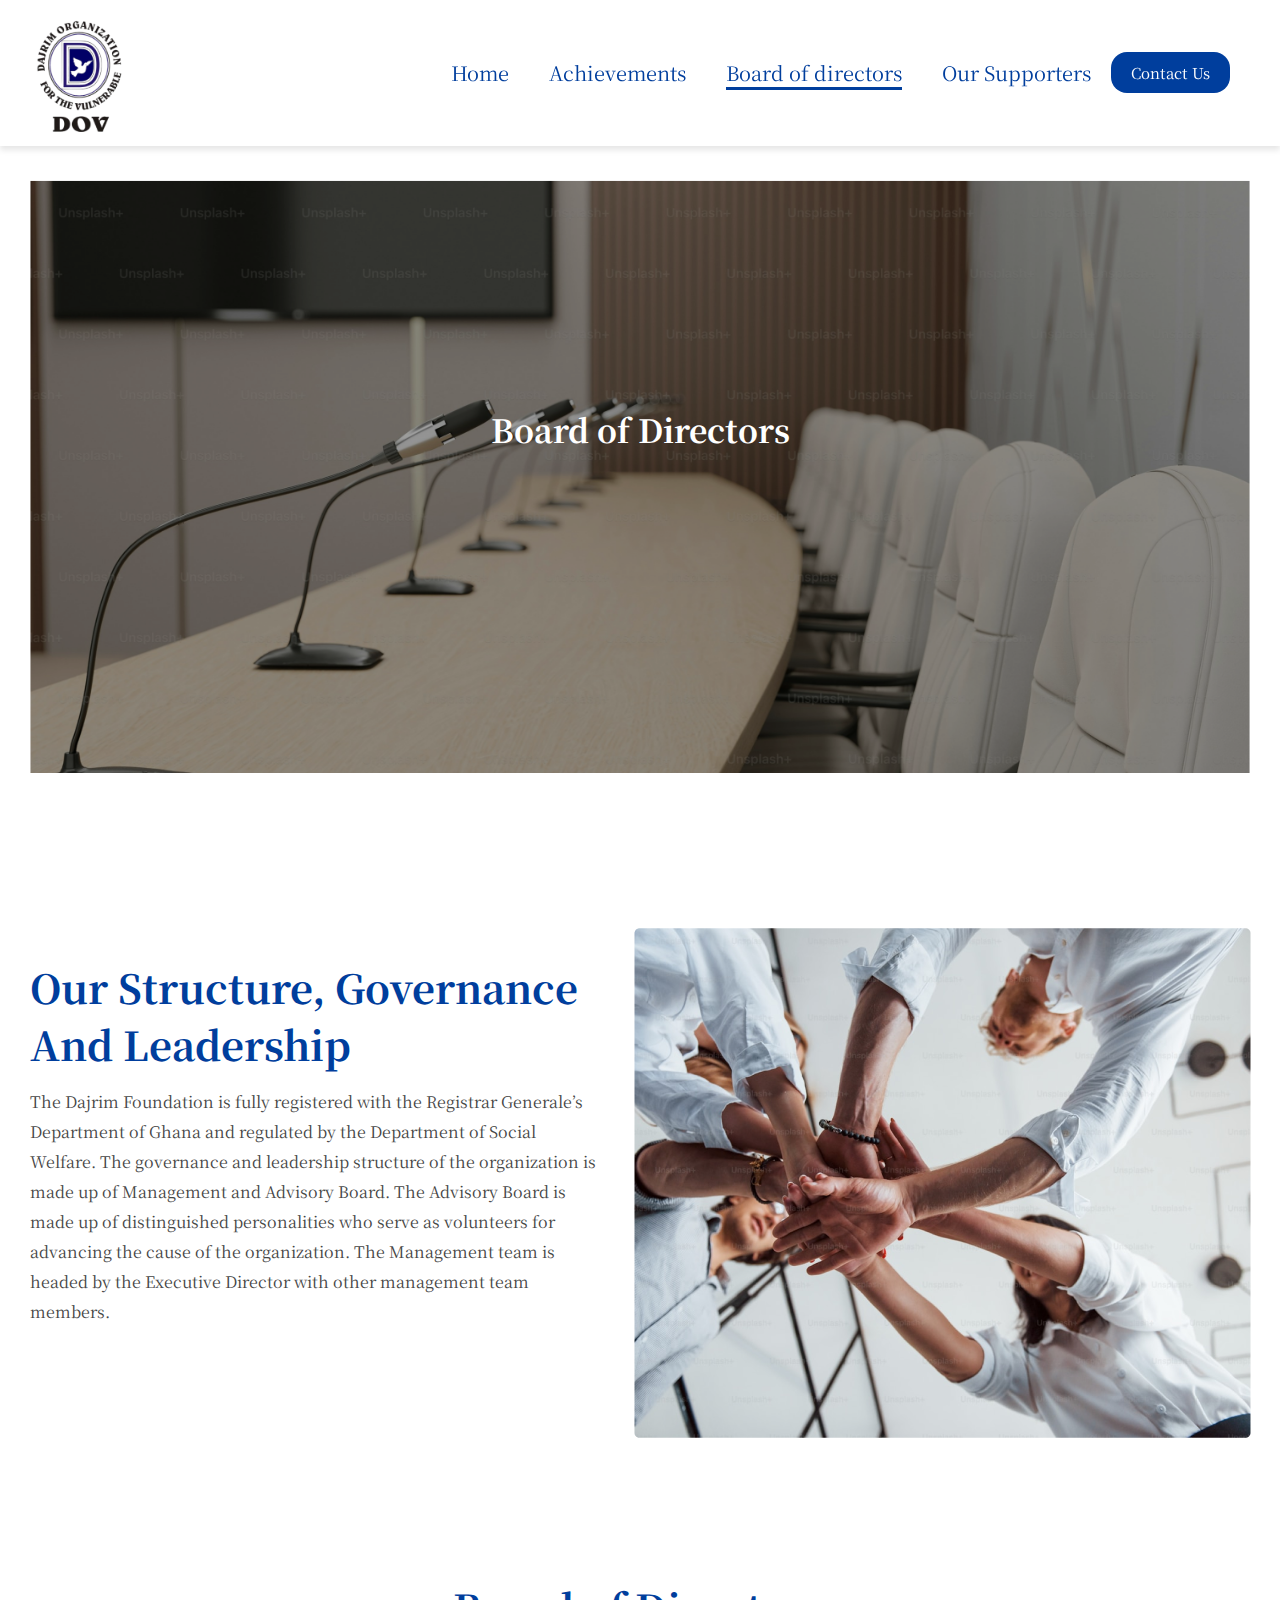
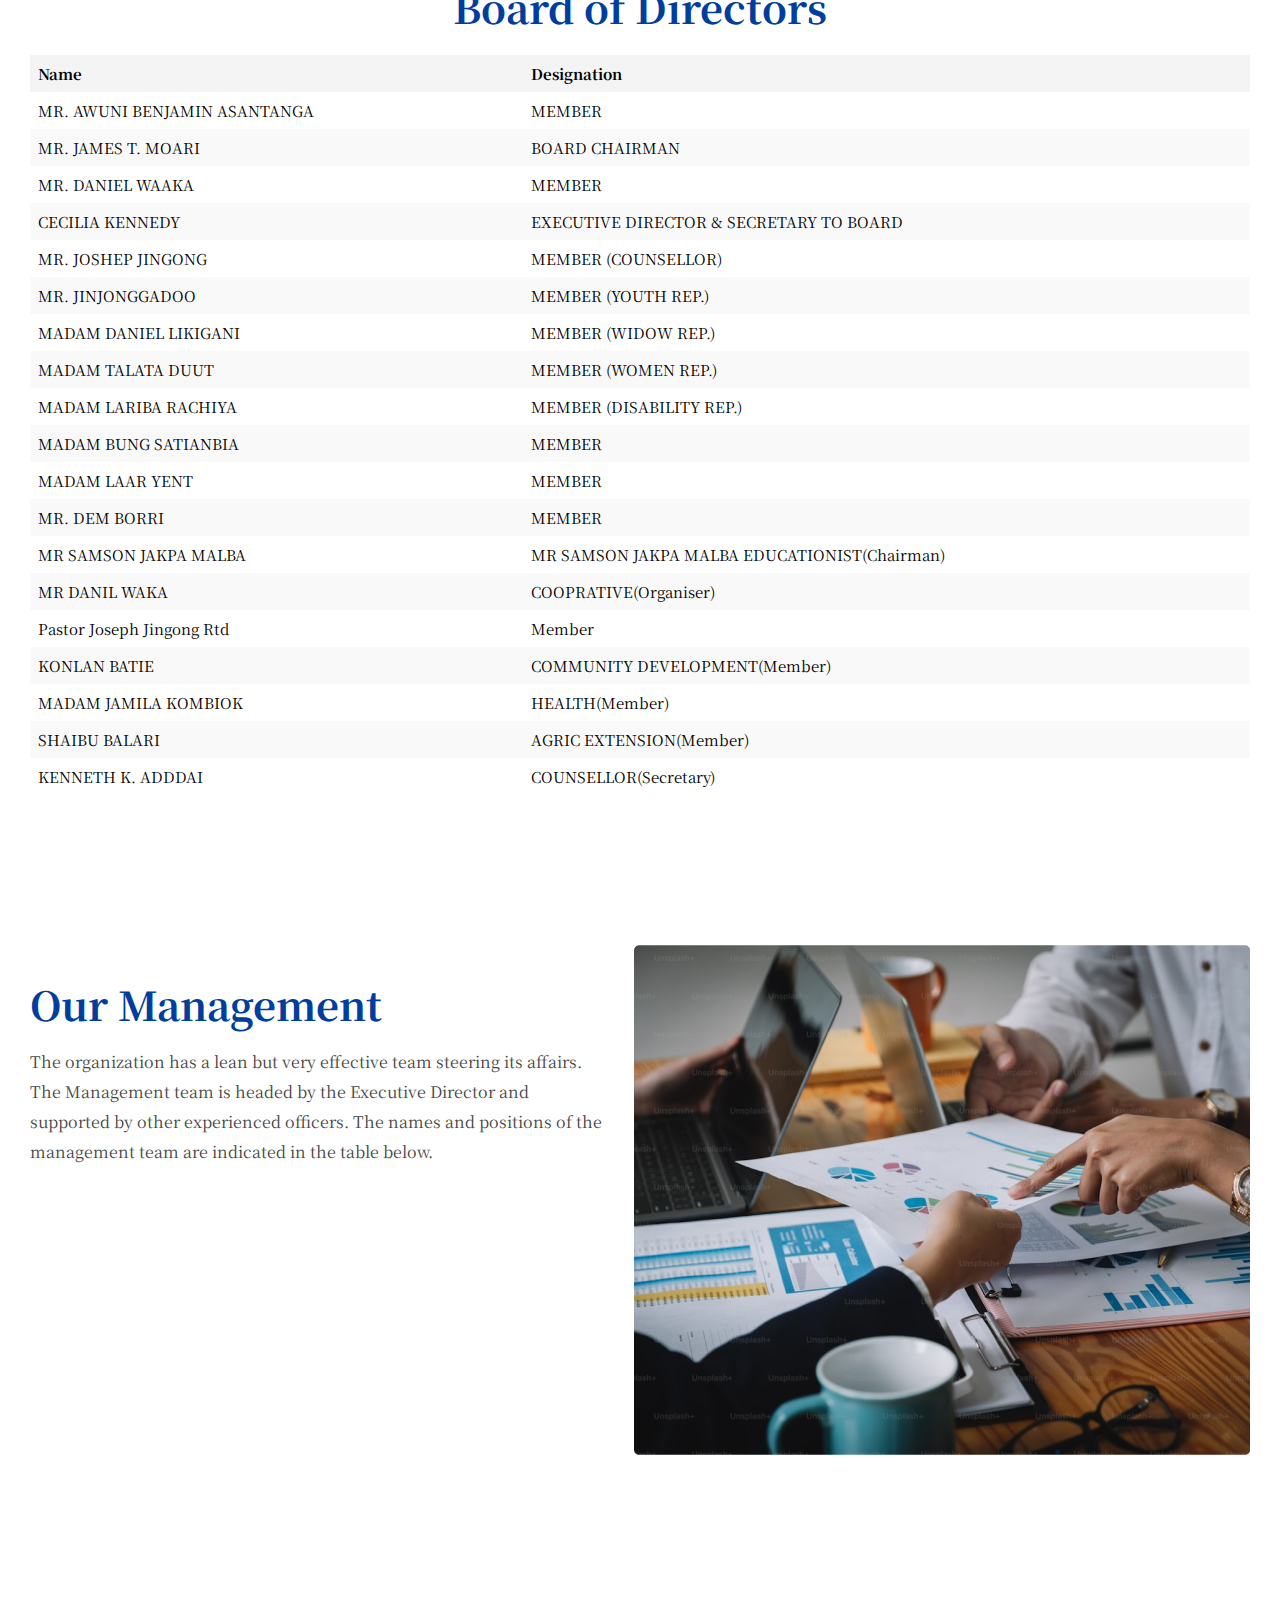
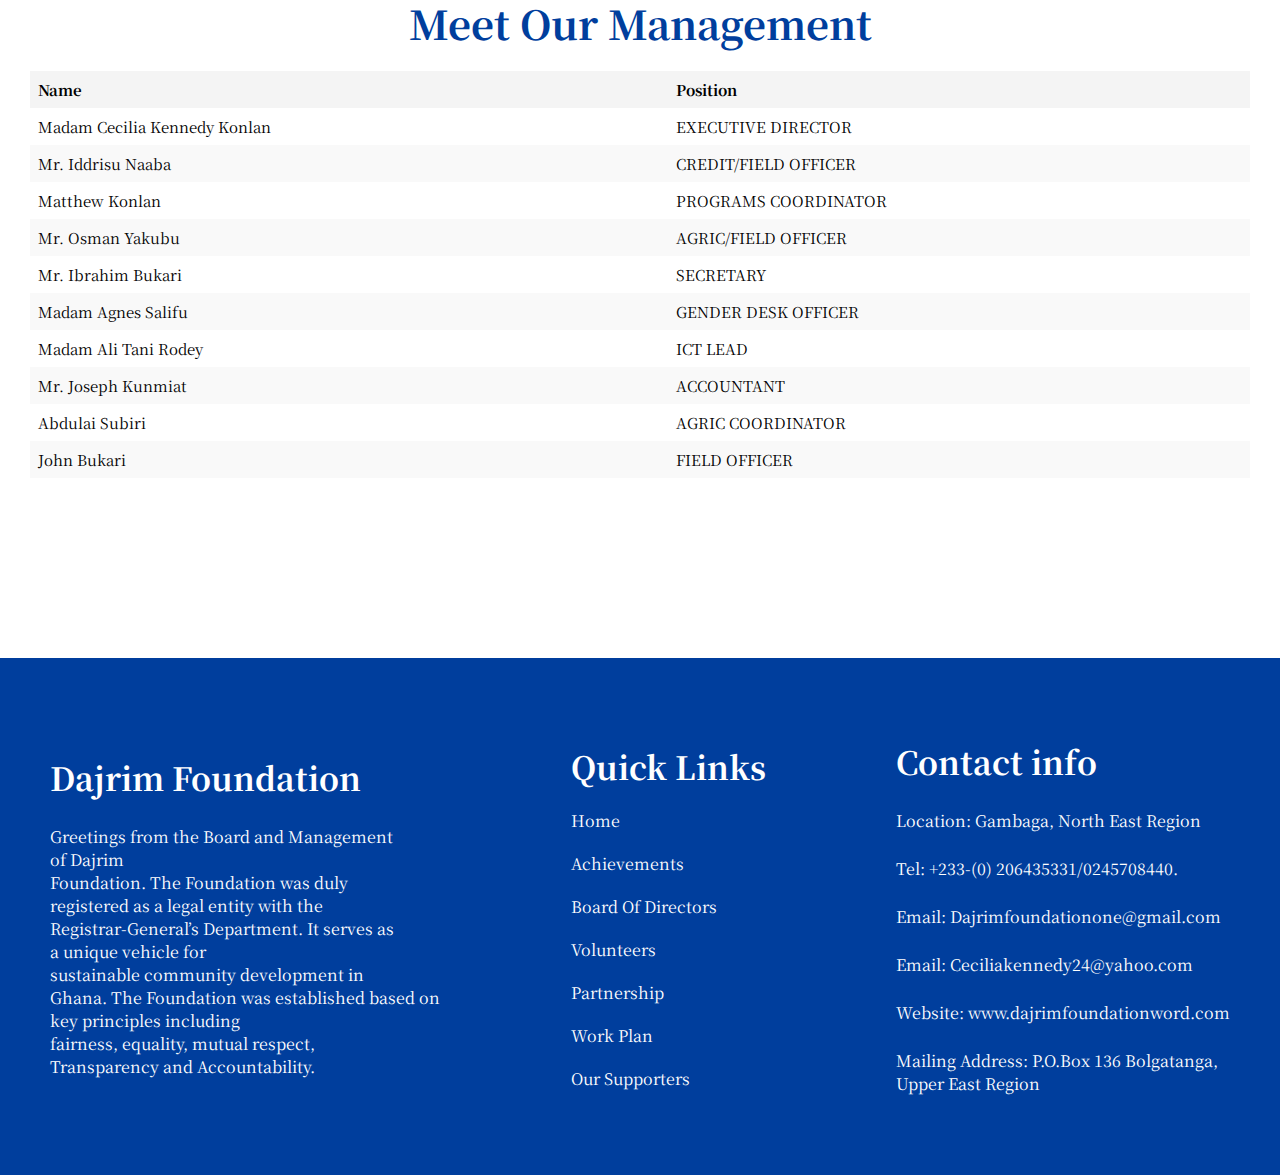
<file: board.html>
<!DOCTYPE html>
<html lang="en">
  <head>
    <meta charset="UTF-8" />
    <meta name="viewport" content="width=device-width, initial-scale=1.0" />
    <link rel="stylesheet" href="style.css" />
    <link
      href="https://fonts.googleapis.com/css2?family=Noto+Serif+JP&display=swap"
      rel="stylesheet"
    />
    <title>Board Of Directors</title>
  </head>
  <body>
    <div class="container">
      <nav>
        <!--Navigation logo-->

        <img
          src="/public/images/logo.png"
          alt="Darjim-foundation-logo"
          class="logo"
        />

        <!--Nav Links-->

        <ul>
          <li><a href="./index.html">Home</a></li>
          <li><a href="./achievements.html">Achievements</a></li>
          <li class="active"><a href="./board.html">Board of directors</a></li>
          <li><a href="./supporters.html">Our Supporters</a></li>
          <button class="contact-button" onclick="location.href='./contact.html';">Contact Us</button>
        </ul>
        <div class="hamburger" onclick="toggleMenu()">☰</div>
      </nav>
      <div class="menu">
        <div class="logo logo-menu">
          <img src="/public/images/logo.png" alt="DOV Logo" />
        </div>

        <ul class="link-menu">
          <li ><a href="./index.html">Home</a></li>
          <li><a href="./achievements.html">Achievements</a></li>
          <li><a href="./board.html">Board of directors</a></li>
          <li><a href="./supporters.html">Our Supporters</a></li>
        </ul>

        <div class="menu-btns">
          <a href="/volunteer.html"><button class="volunteer-btn menu-volunteer">Volunteer</button></a>
        </div>

        <div class="menu-btns">
          <a href="/contact.html"><button class="contact-button menu-contact">Contact Us</button></a>
        </div>
      </div>

      <div class="hero">
        <img
          src="/public/images/board.png"
          alt="achievement image"
          class="achievement-img"
        />
        <div class="text-overlay">Board of Directors</div>
      </div>

      <div class="structure">
        <div class="message-text">
          <h1>Our Structure, Governance And Leadership</h1>

          <p>
            The Dajrim Foundation is fully registered with the Registrar
            Generale’s Department of Ghana and regulated by the Department of
            Social Welfare. The governance and leadership structure of the
            organization is made up of Management and Advisory Board. The
            Advisory Board is made up of distinguished personalities who serve
            as volunteers for advancing the cause of the organization. The
            Management team is headed by the Executive Director with other
            management team members.
          </p>
        </div>

        <div class="our-strategies-img">
          <img src="/public/images/structure.png" alt="" />
        </div>
      </div>

      <section class="director-list">
        <h1>Board of Directors</h1>

        <table class="members-table">
          <thead>
            <tr>
              <th>Name</th>
              <th>Designation</th>
            </tr>
          </thead>
          <tbody>
            <tr>
              <td>MR. AWUNI BENJAMIN ASANTANGA</td>
              <td>MEMBER</td>
            </tr>
            <tr>
              <td>MR. JAMES T. MOARI</td>
              <td>BOARD CHAIRMAN</td>
            </tr>
            <tr>
              <td>MR. DANIEL WAAKA</td>
              <td>MEMBER</td>
            </tr>
            <tr>
              <td>CECILIA KENNEDY</td>
              <td>EXECUTIVE DIRECTOR & SECRETARY TO BOARD</td>
            </tr>
            <tr>
              <td>MR. JOSHEP JINGONG</td>
              <td>MEMBER (COUNSELLOR)</td>
            </tr>
            <tr>
              <td>MR. JINJONGGADOO</td>
              <td>MEMBER (YOUTH REP.)</td>
            </tr>
            <tr>
              <td>MADAM DANIEL LIKIGANI</td>
              <td>MEMBER (WIDOW REP.)</td>
            </tr>
            <tr>
              <td>MADAM TALATA DUUT</td>
              <td>MEMBER (WOMEN REP.)</td>
            </tr>
            <tr>
              <td>MADAM LARIBA RACHIYA</td>
              <td>MEMBER (DISABILITY REP.)</td>
            </tr>
            <tr>
              <td>MADAM BUNG SATIANBIA</td>
              <td>MEMBER</td>
            </tr>
            <tr>
              <td>MADAM LAAR YENT</td>
              <td>MEMBER</td>
            </tr>
            <tr>
              <td>MR. DEM BORRI</td>
              <td>MEMBER</td>
            </tr>

            <tr>
              <td>MR SAMSON JAKPA MALBA </td>
              <td>MR SAMSON JAKPA MALBA  EDUCATIONIST(Chairman)</td>
            </tr>

            <tr>
              <td>MR DANIL WAKA</td>
              <td>COOPRATIVE(Organiser)</td>
            </tr>

            <tr>
              <td>Pastor Joseph Jingong Rtd</td>
              <td>Member</td>
            </tr>

            <tr>
              <td>KONLAN BATIE</td>
              <td>COMMUNITY DEVELOPMENT(Member)</td>
            </tr>
           
            <tr>
              <td> MADAM JAMILA KOMBIOK</td>
              <td>HEALTH(Member)</td>
            </tr>

            <tr>
              <td> SHAIBU BALARI</td>
              <td>AGRIC EXTENSION(Member)</td>
            </tr>

            <tr>
              <td> KENNETH K. ADDDAI</td>
              <td>COUNSELLOR(Secretary)</td>
            </tr>
          </tbody>
        </table>
      </section>

      <div class="structure">
        <div class="message-text">
          <h1>Our Management</h1>

          <p>
            The organization has a lean but very effective team steering its
            affairs. The Management team is headed by the Executive Director and
            supported by other experienced officers. The names and positions of
            the management team are indicated in the table below.
          </p>
        </div>

        <div class="our-strategies-img">
          <img src="/public/images/management.png" alt="" />
        </div>
      </div>

      <section class="director-list">
        <h1>Meet Our Management</h1>
        <table class="members-table">
          <thead>
            <tr>
              <th>Name</th>
              <th>Position</th>
            </tr>
          </thead>
          <tbody>
            <tr>
              <td>Madam Cecilia Kennedy Konlan</td>
              <td>EXECUTIVE DIRECTOR</td>
            </tr>
            <tr>
              <td>Mr. Iddrisu Naaba</td>
              <td>CREDIT/FIELD OFFICER</td>
            </tr>
            <tr>
              <td>Matthew Konlan</td>
              <td>PROGRAMS COORDINATOR</td>
            </tr>
            <tr>
              <td>Mr. Osman Yakubu</td>
              <td>AGRIC/FIELD OFFICER</td>
            </tr>
            <tr>
              <td>Mr. Ibrahim Bukari</td>
              <td>SECRETARY</td>
            </tr>
            <tr>
              <td>Madam Agnes Salifu</td>
              <td>GENDER DESK OFFICER</td>
            </tr>
            <tr>
              <td>Madam Ali Tani Rodey</td>
              <td>ICT LEAD</td>
            </tr>
            <tr>
              <td>Mr. Joseph Kunmiat</td>
              <td>ACCOUNTANT</td>
            </tr>
            <tr>
              <td>Abdulai Subiri</td>
              <td>AGRIC COORDINATOR</td>
            </tr>
            <tr>
              <td>John Bukari</td>
              <td>FIELD OFFICER</td>
            </tr>

            
          </tbody>
        </table>
      </section>
    </div>

    <footer>
      <div class="columns">
        <div class="row foundation">
          <h1>Dajrim Foundation</h1>
          <p>
            Greetings from the Board and Management <br />
            of Dajrim <br />
            Foundation. The Foundation was duly <br />
            registered as a legal entity with the <br />
            Registrar-General’s Department. It serves as <br />
            a unique vehicle for <br />
            sustainable community development in <br />
            Ghana. The Foundation was established based on <br />
            key principles including <br />
            fairness, equality, mutual respect, <br />
            Transparency and Accountability.
          </p>
        </div>

        <div class="row links">
          <h1>Quick Links</h1>
          <ul>
            <li><a href="/index.html">Home</a></li>
            <li><a href="/achievements.html">Achievements</a></li>
            <li><a href="/board.html">Board Of Directors</a></li>
            <li><a href="/volunteer.html">Volunteers</a></li>
            <li><a href="/partnership.html">Partnership</a></li>
            <li><a href="/work-plan.html">Work Plan</a></li>
            <li><a href="/supporters.html">Our Supporters</a></li>
          </ul>
        </div>

        <div class="row contact">
          <h1>Contact info</h1>
          <p>Location: Gambaga, North East Region</p>
          <p>Tel: +233-(0) 206435331/0245708440.</p>
          <p>Email: Dajrimfoundationone@gmail.com</p>
          <p>Email: Ceciliakennedy24@yahoo.com</p>
          <p>Website: www.dajrimfoundationword.com</p>
          <p>
            Mailing Address: P.O.Box 136 Bolgatanga,<br />
            Upper East Region
          </p>
        </div>
      </div>
    </footer>
    <script src="script.js"></script>

  </body>
</html>
</file>
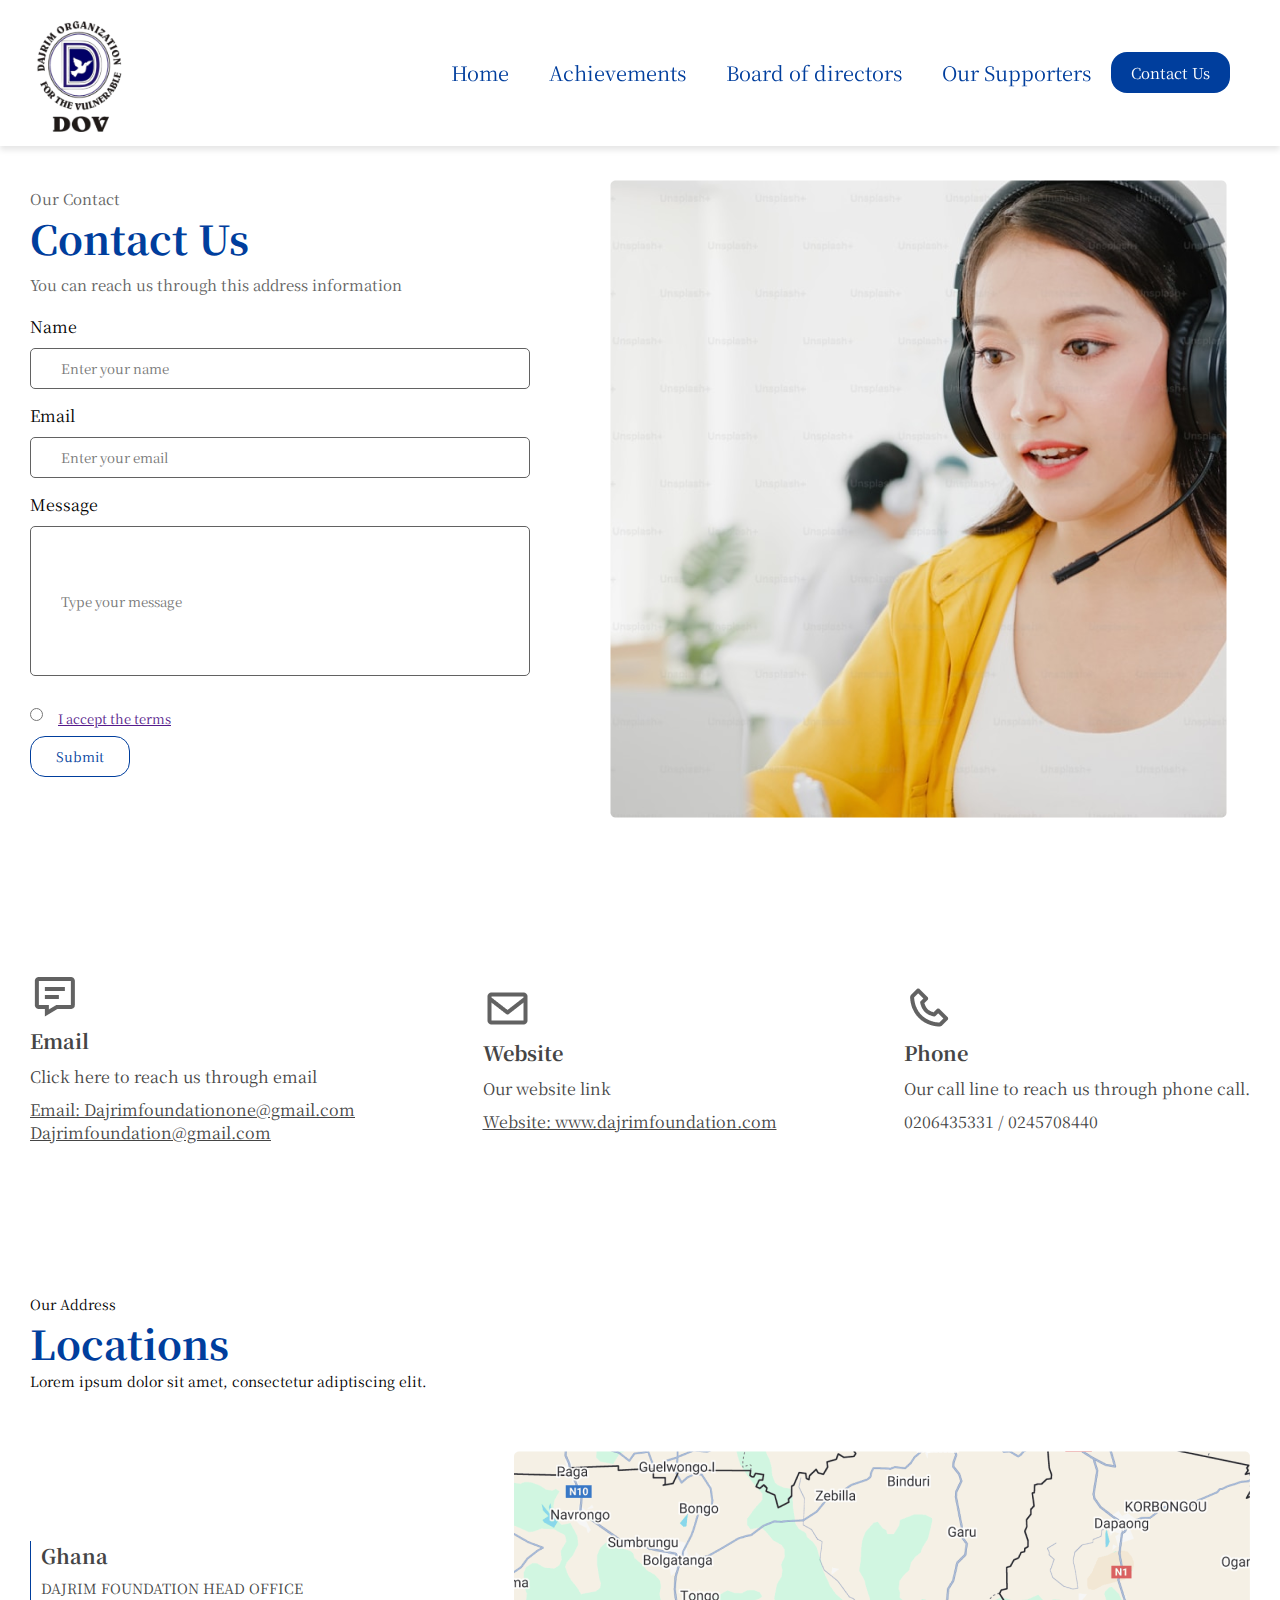
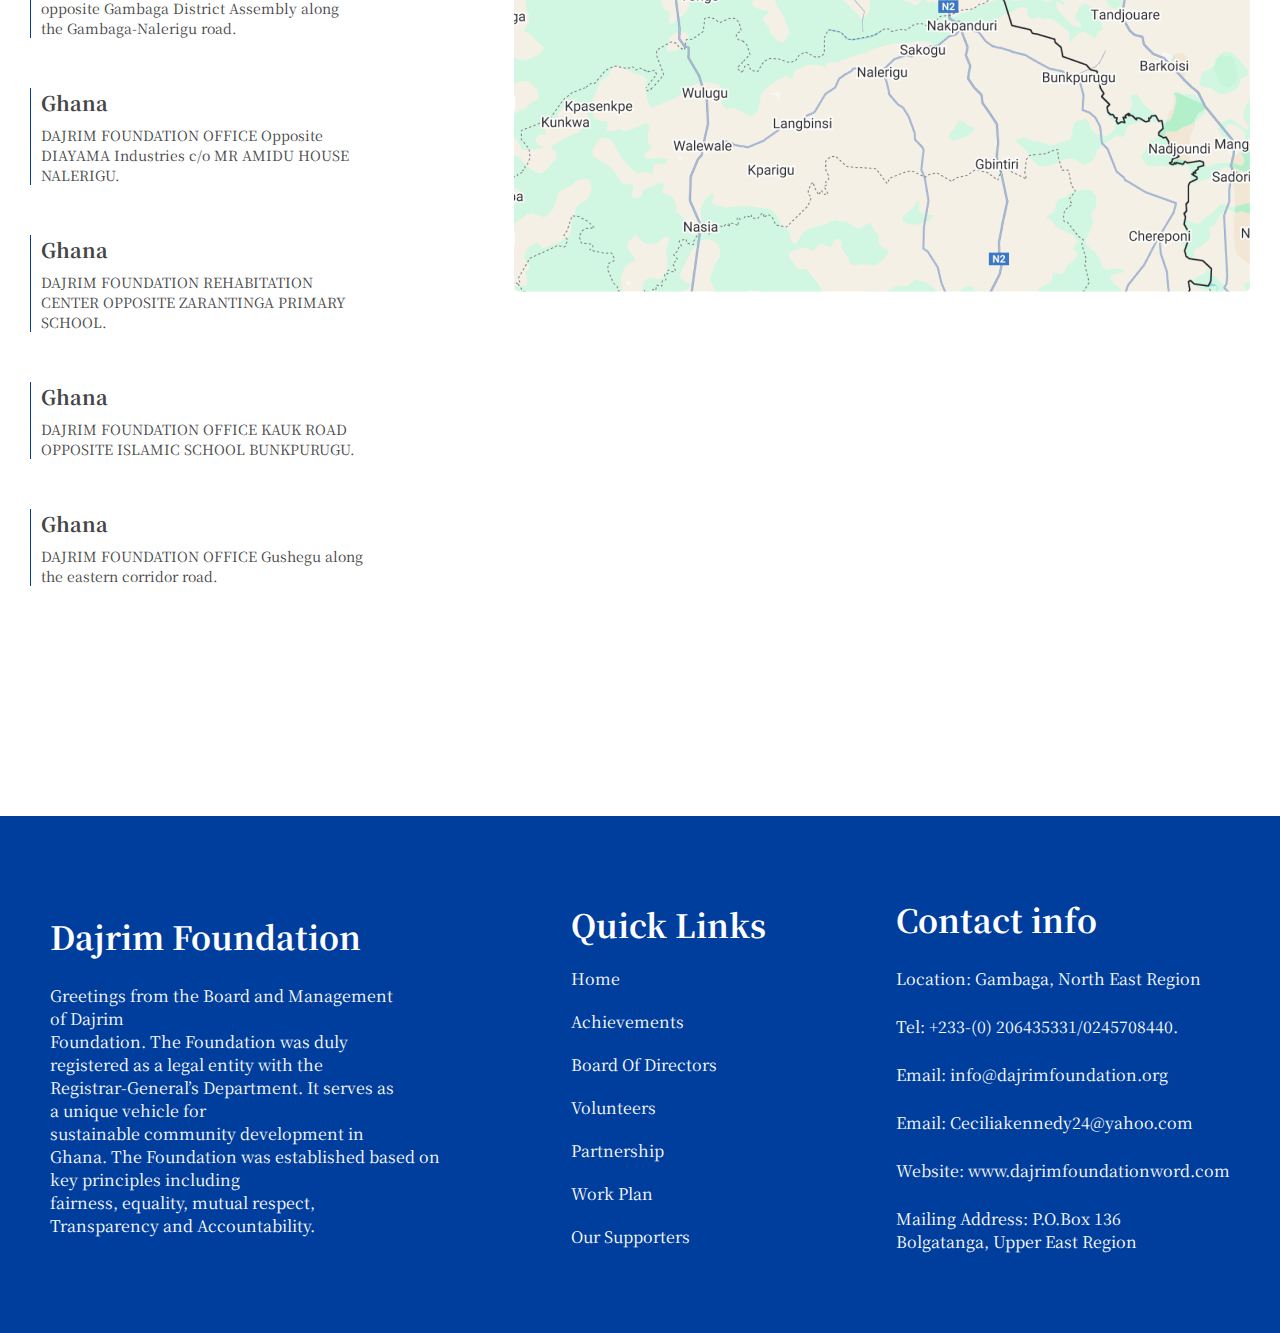
<file: contact.html>
<!DOCTYPE html>
<html lang="en">
  <head>
    <meta charset="UTF-8" />
    <meta name="viewport" content="width=device-width, initial-scale=1.0" />
    <link rel="stylesheet" href="style.css" />
    <link
      href="https://fonts.googleapis.com/css2?family=Noto+Serif+JP&display=swap"
      rel="stylesheet"
    />
    <title>Contact Us</title>
  </head>
  <body>
    <div class="container">
      <nav>
        <!--Navigation logo-->

        <img
          src="/public/images/logo.png"
          alt="Darjim-foundation-logo"
          class="logo"
        />

        <!--Nav Links-->

        <ul>
          <li><a href="./index.html">Home</a></li>
          <li><a href="./achievements.html">Achievements</a></li>
          <li><a href="./board.html">Board of directors</a></li>
          <li><a href="./supporters.html">Our Supporters</a></li>
          <button
            class="contact-button active"
            onclick="location.href='./contact.html';"
          >
            Contact Us
          </button>
        </ul>
        <div class="hamburger" onclick="toggleMenu()">☰</div>
      </nav>
      <div class="menu">
        <div class="logo logo-menu">
          <img src="/public/images/logo.png" alt="DOV Logo" />
        </div>

        <ul class="link-menu">
          <li ><a href="./index.html">Home</a></li>
          <li><a href="./achievements.html">Achievements</a></li>
          <li><a href="./board.html">Board of directors</a></li>
          <li><a href="./supporters.html">Our Supporters</a></li>
        </ul>

        <div class="menu-btns">
          <a href="/volunteer.html"><button class="volunteer-btn menu-volunteer">Volunteer</button></a>
        </div>

        <div class="menu-btns">
          <a href="/contact.html"><button class="contact-button menu-contact">Contact Us</button></a>
        </div>
      </div>

      <section class="our-contact">
        <div class="left-contact">
          <p>Our Contact</p>
          <h1>Contact Us</h1>
          <p class="our-contact-heading">
            You can reach us through this address information
          </p>

          <form action="">
            <div class="form-column">
              <label for="">Name</label>
              <input type="text" placeholder="Enter your name" />
            </div>
            <div class="form-column">
              <label for="">Email</label>
              <input type="email" placeholder="Enter your email" />
            </div>
            <div class="form-column message-input">
              <label for="">Message</label>
              <input type="text" placeholder="Type your message" />
            </div>

            <span class="accept-terms">
              <input type="radio" />
              <p><a href="">I accept the terms</a></p>
            </span>
          </form>
          <button class="submit-btn">Submit</button>
        </div>
        <div class="contact-img">
          <img src="/public/images/contact.png" alt="" />
        </div>
      </section>

      <section class="info">
        <div class="info-row">
          <img src="/public/images/message-detail.png" alt="" />
          <h1>Email</h1>
          <p>Click here to reach us through email</p>
          <a href="">Email: Dajrimfoundationone@gmail.com <br>
            Dajrimfoundation@gmail.com
            </a>
        </div>

        <div class="info-row website">
          <img src="/public/images/envelope.png" alt="" />
          <h1>Website</h1>
          <p>Our website link</p>
          <a href="">Website: www.dajrimfoundation.com</a>
        </div>

        <div class="info-row phone-contact">
          <img src="/public/images/phone.png" alt="" />
          <h1>Phone</h1>
          <p>Our call line to reach us through phone call.</p>
          <a href="">0206435331 / 0245708440 </a>
        </div>
      </section>

      <section class="locations">
        <p>Our Address</p>
        <h1 class="heading">Locations</h1>
        <p>Lorem ipsum dolor sit amet, consectetur adiptiscing elit.</p>

        <div class="maps">
          <div class="map-text">
            <div class="map-column">
              <h3>Ghana</h3>
              <p>DAJRIM FOUNDATION HEAD OFFICE opposite Gambaga District Assembly along the Gambaga-Nalerigu road.
              </p>
             
            </div>

            <div class="map-column">
              <h3>Ghana</h3>
              <p>DAJRIM FOUNDATION OFFICE Opposite DIAYAMA Industries c/o MR AMIDU HOUSE NALERIGU.
              </p>
              
            </div>

            <div class="map-column">
              <h3>Ghana</h3>
              <p>DAJRIM FOUNDATION REHABITATION CENTER OPPOSITE ZARANTINGA PRIMARY SCHOOL.

              </p>
              
            </div>

            <div class="map-column">
              <h3>Ghana</h3>
              <p>DAJRIM FOUNDATION OFFICE KAUK ROAD OPPOSITE ISLAMIC SCHOOL BUNKPURUGU.


              </p>
              
            </div>

            <div class="map-column">
              <h3>Ghana</h3>
              <p>DAJRIM FOUNDATION OFFICE Gushegu along the eastern corridor road.


              </p>
              
            </div>
          </div>
          <div class="map-img">
            <img
              src="/public/images/🌎 Map Maker_ Nalerigu, North East, Ghana (Standard).png"
              alt=""
            />
          </div>
        </div>
      </section>
    </div>
    <footer>
      <div class="columns">
        <div class="row foundation">
          <h1>Dajrim Foundation</h1>
          <p>
            Greetings from the Board and Management <br />
            of Dajrim <br />
            Foundation. The Foundation was duly <br />
            registered as a legal entity with the <br />
            Registrar-General’s Department. It serves as <br />
            a unique vehicle for <br />
            sustainable community development in <br />
            Ghana. The Foundation was established based on <br />
            key principles including <br />
            fairness, equality, mutual respect, <br />
            Transparency and Accountability.
          </p>
        </div>

        <div class="row links">
          <h1>Quick Links</h1>
          <ul>
            <li><a href="/index.html">Home</a></li>
            <li><a href="/achievements.html">Achievements</a></li>
            <li><a href="/board.html">Board Of Directors</a></li>
            <li><a href="/volunteer.html">Volunteers</a></li>
            <li><a href="/partnership.html">Partnership</a></li>
            <li><a href="/work-plan.html">Work Plan</a></li>
            <li><a href="/supporters.html">Our Supporters</a></li>
          </ul>
        </div>

        <div class="row contact">
          <h1>Contact info</h1>
          <p>Location: Gambaga, North East Region</p>
          <p>Tel: +233-(0) 206435331/0245708440.</p>
          <p>Email: info@dajrimfoundation.org</p>
          <p>Email: Ceciliakennedy24@yahoo.com</p>
          <p>Website: www.dajrimfoundationword.com</p>
          <p>
            Mailing Address: P.O.Box 136 <br />
            Bolgatanga, Upper East Region
          </p>
        </div>
      </div>
    </footer>
    <script src="script.js"></script>
  </body>
</html>
</file>
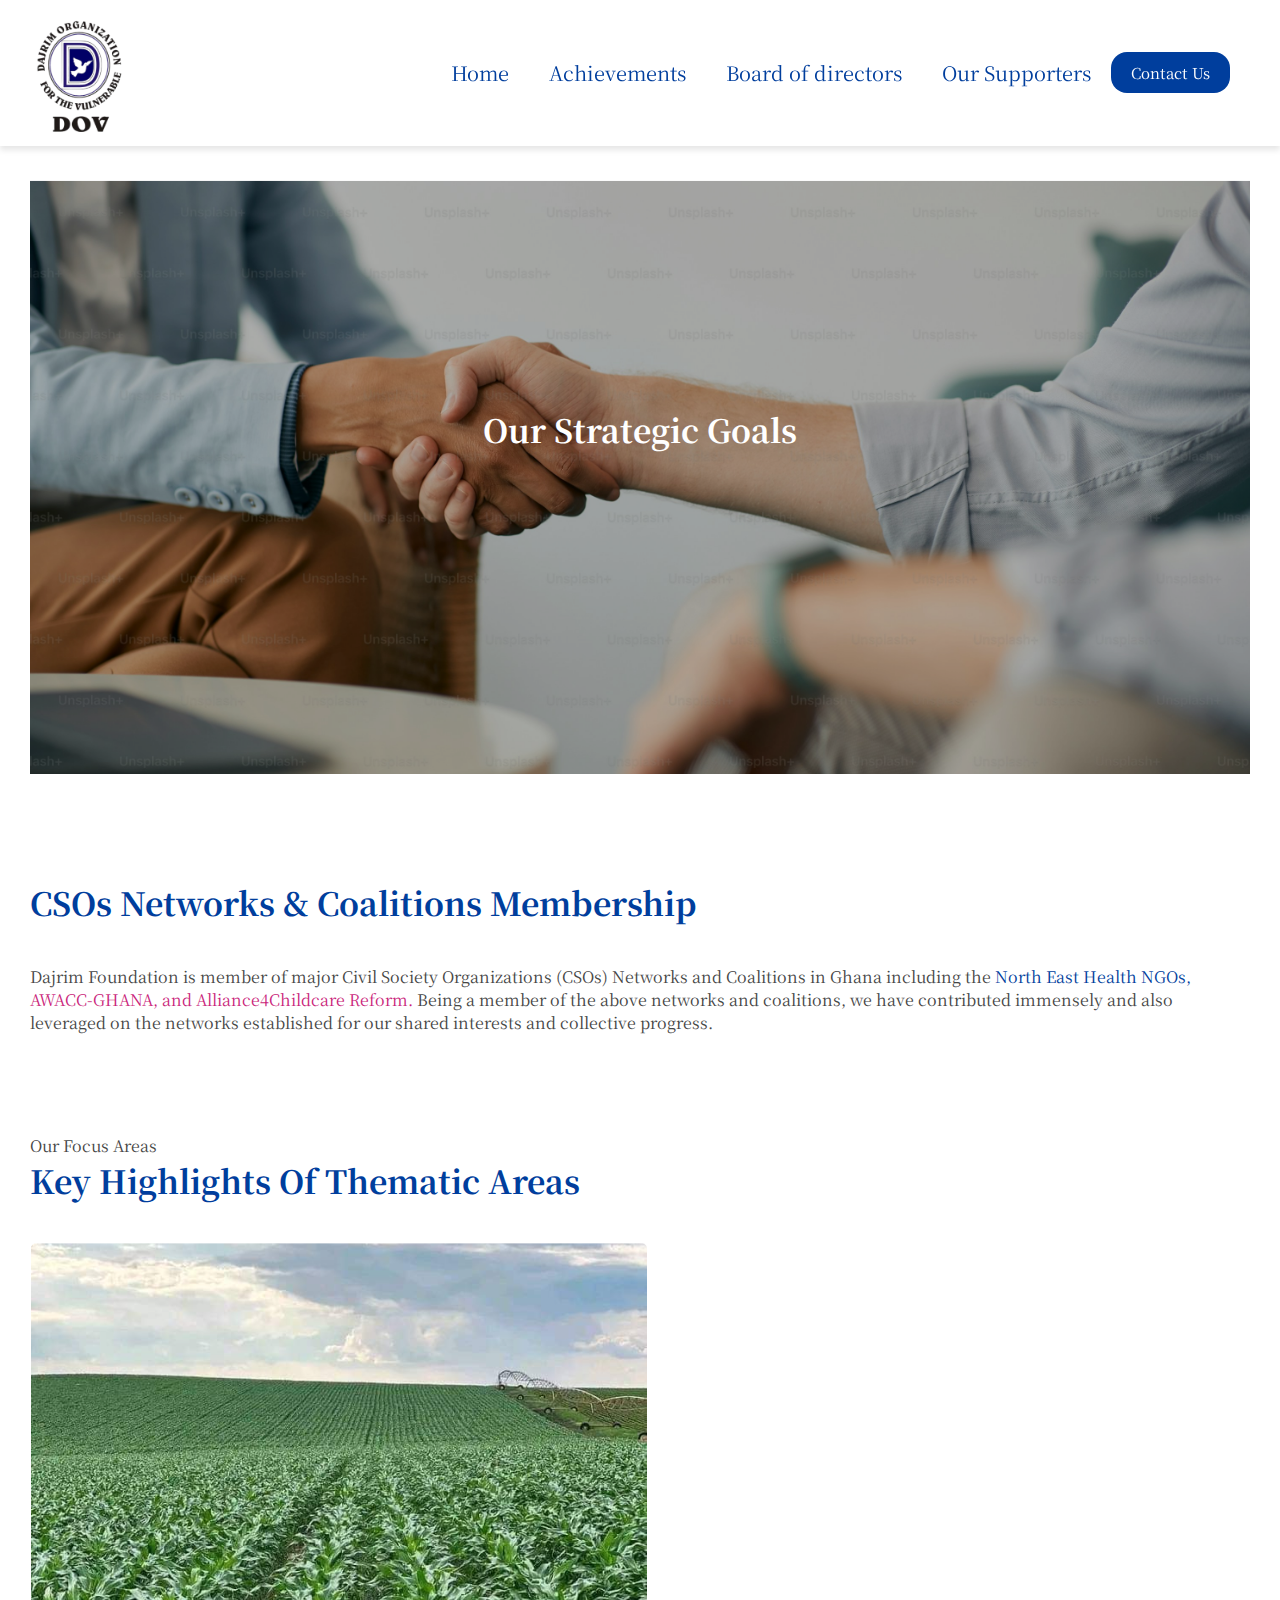
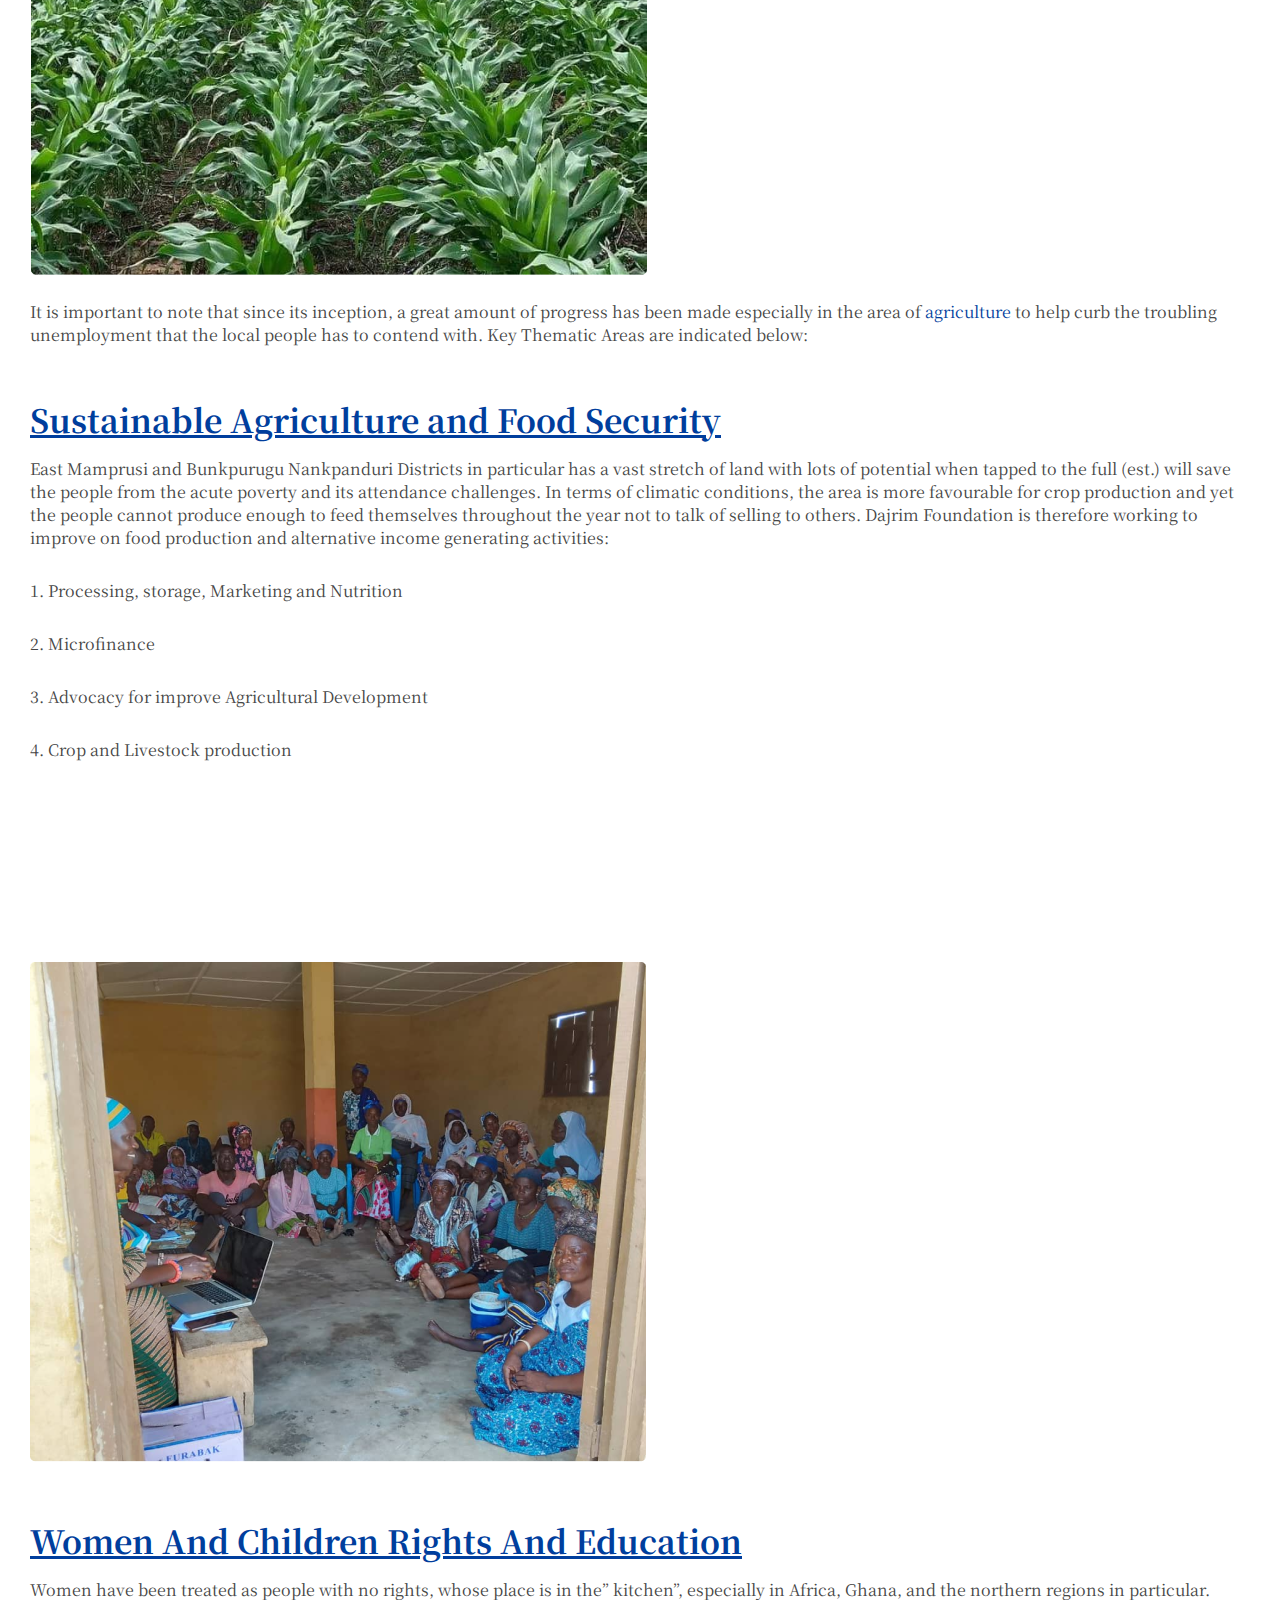
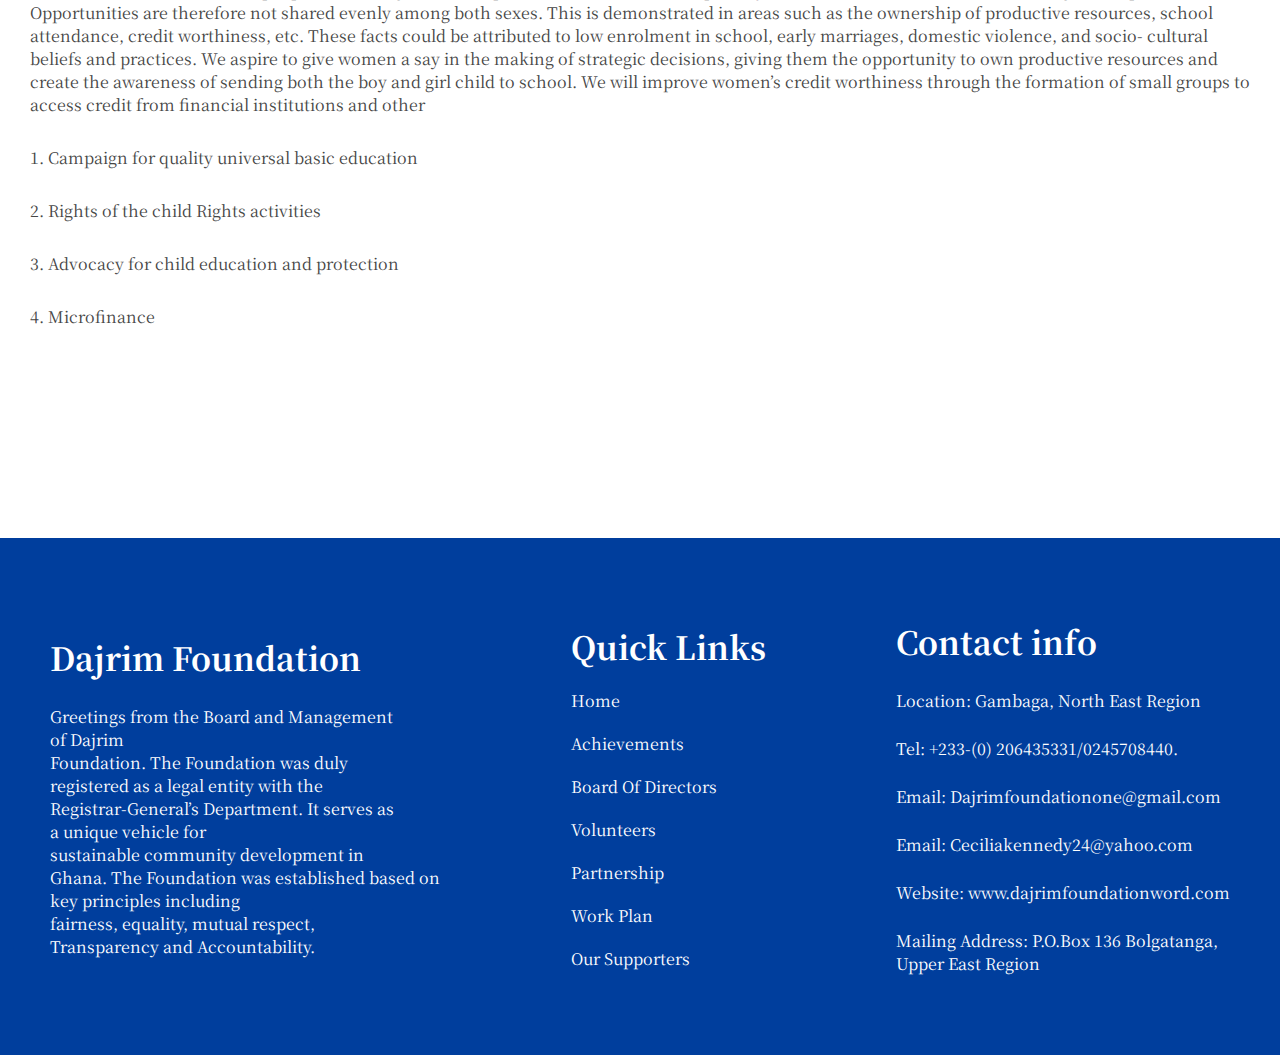
<file: cso-network.html>
<!DOCTYPE html>
<html lang="en">
  <head>
    <meta charset="UTF-8" />
    <meta name="viewport" content="width=device-width, initial-scale=1.0" />
    <title>CSO Network</title>
    <link rel="stylesheet" href="style.css" />
    <link
      href="https://fonts.googleapis.com/css2?family=Noto+Serif+JP&display=swap"
      rel="stylesheet"
    />
  </head>
  <body>
    <div class="container">
      <nav>
        <!--Navigation logo-->

        <img
          src="/public/images/logo.png"
          alt="Darjim-foundation-logo"
          class="logo"
        />

        <!--Nav Links-->

        <ul>
          <li><a href="./index.html">Home</a></li>
          <li><a href="./achievements.html">Achievements</a></li>
          <li><a href="./board.html">Board of directors</a></li>
          <li><a href="./supporters.html">Our Supporters</a></li>
          <button class="contact-button" onclick="location.href='./contact.html';">Contact Us</button>
        </ul>
        <div class="hamburger" onclick="toggleMenu()">☰</div>

      </nav>
      <div class="menu">
        <div class="logo logo-menu">
          <img src="/public/images/logo.png" alt="DOV Logo" />
        </div>

        <ul class="link-menu">
          <li ><a href="./index.html">Home</a></li>
          <li><a href="./achievements.html">Achievements</a></li>
          <li><a href="./board.html">Board of directors</a></li>
          <li><a href="./supporters.html">Our Supporters</a></li>
        </ul>

        <div class="menu-btns">
          <a href="/volunteer.html"><button class="volunteer-btn menu-volunteer">Volunteer</button></a>
        </div>

        <div class="menu-btns">
          <a href="/contact.html"><button class="contact-button menu-contact">Contact Us</button></a>
        </div>
      </div>

      <div class="hero">
        <img
          src="/public/images/network.png"
          alt="achievement image"
          class="achievement-img"
        />
        <div class="text-overlay">Our Strategic Goals</div>
      </div>

      <div class="director-heading">
        <h1 class="goal-heading">CSOs Networks & Coalitions Membership</h1>
        <p>
          Dajrim Foundation is member of major Civil Society Organizations
          (CSOs) Networks and Coalitions in Ghana including the
          <span class="blue">North East Health NGOs,</span>
          <span class="pink">AWACC-GHANA, and Alliance4Childcare Reform.</span>
          Being a member of the above networks and coalitions, we have
          contributed immensely and also leveraged on the networks established
          for our shared interests and collective progress.
        </p>

        <div class="director-heading">
          <p>Our Focus Areas</p>
          <h1 class="goal-heading">Key Highlights Of Thematic Areas</h1>
          <img src="/public/images/plant.png" alt="" />
          <p class="highlights">
            It is important to note that since its inception, a great amount of
            progress has been made especially in the area of
            <span class="blue">agriculture</span> to help curb the troubling
            unemployment that the local people has to contend with. Key Thematic
            Areas are indicated below:
          </p>
        </div>

        <div class="goal-outline food">
          <h1>Sustainable Agriculture and Food Security</h1>
          <p class="food-paragraph">
            East Mamprusi and Bunkpurugu Nankpanduri Districts in particular has
            a vast stretch of land with lots of potential when tapped to the
            full (est.) will save the people from the acute poverty and its
            attendance challenges. In terms of climatic conditions, the area is
            more favourable for crop production and yet the people cannot
            produce enough to feed themselves throughout the year not to talk of
            selling to others. Dajrim Foundation is therefore working to improve
            on food production and alternative income generating activities:
          </p>
          <ul>
            <li>1. Processing, storage, Marketing and Nutrition</li>

            <li>2. Microfinance</li>

            <li>3. Advocacy for improve Agricultural Development</li>

            <li>4. Crop and Livestock production</li>
          </ul>
          <img src="/public/images/human-right.png" alt="" />
        </div>

        <div class="goal-outline">
          <h1>Women And Children Rights And Education</h1>
          <p class="food-paragraph">
            Women have been treated as people with no rights, whose place is in
            the” kitchen”, especially in Africa, Ghana, and the northern regions
            in particular. Opportunities are therefore not shared evenly among
            both sexes. This is demonstrated in areas such as the ownership of
            productive resources, school attendance, credit worthiness, etc.
            These facts could be attributed to low enrolment in school, early
            marriages, domestic violence, and socio- cultural beliefs and
            practices. We aspire to give women a say in the making of strategic
            decisions, giving them the opportunity to own productive resources
            and create the awareness of sending both the boy and girl child to
            school. We will improve women’s credit worthiness through the
            formation of small groups to access credit from financial
            institutions and other
          </p>
          <ul>
            <li>1. Campaign for quality universal basic education</li>

            <li>2. Rights of the child Rights activities</li>

            <li>3. Advocacy for child education and protection</li>

            <li>4. Microfinance</li>
          </ul>
        </div>
      </div>
    </div>

    <footer>
      <div class="columns">
        <div class="row foundation">
          <h1>Dajrim Foundation</h1>
          <p>
            Greetings from the Board and Management <br />
            of Dajrim <br />
            Foundation. The Foundation was duly <br />
            registered as a legal entity with the <br />
            Registrar-General’s Department. It serves as <br />
            a unique vehicle for <br />
            sustainable community development in <br />
            Ghana. The Foundation was established based on <br />
            key principles including <br />
            fairness, equality, mutual respect, <br />
            Transparency and Accountability.
          </p>
        </div>

        <div class="row links">
          <h1>Quick Links</h1>
          <ul>
            <li><a href="/index.html">Home</a></li>
            <li><a href="/achievements.html">Achievements</a></li>
            <li><a href="/board.html">Board Of Directors</a></li>
            <li><a href="/volunteer.html">Volunteers</a></li>
            <li><a href="/partnership.html">Partnership</a></li>
            <li><a href="/work-plan.html">Work Plan</a></li>
            <li><a href="/supporters.html">Our Supporters</a></li>
          </ul>
        </div>

        <div class="row contact">
          <h1>Contact info</h1>
          <p>Location: Gambaga, North East Region</p>
          <p>Tel: +233-(0) 206435331/0245708440.</p>
          <p>Email: Dajrimfoundationone@gmail.com</p>
          <p>Email: Ceciliakennedy24@yahoo.com</p>
          <p>Website: www.dajrimfoundationword.com</p>
          <p>Mailing Address: P.O.Box 136 Bolgatanga,<br> Upper East Region</p>
        </div>
      </div>
    </footer>
    <script src="script.js"></script>

  </body>
</html>
</file>
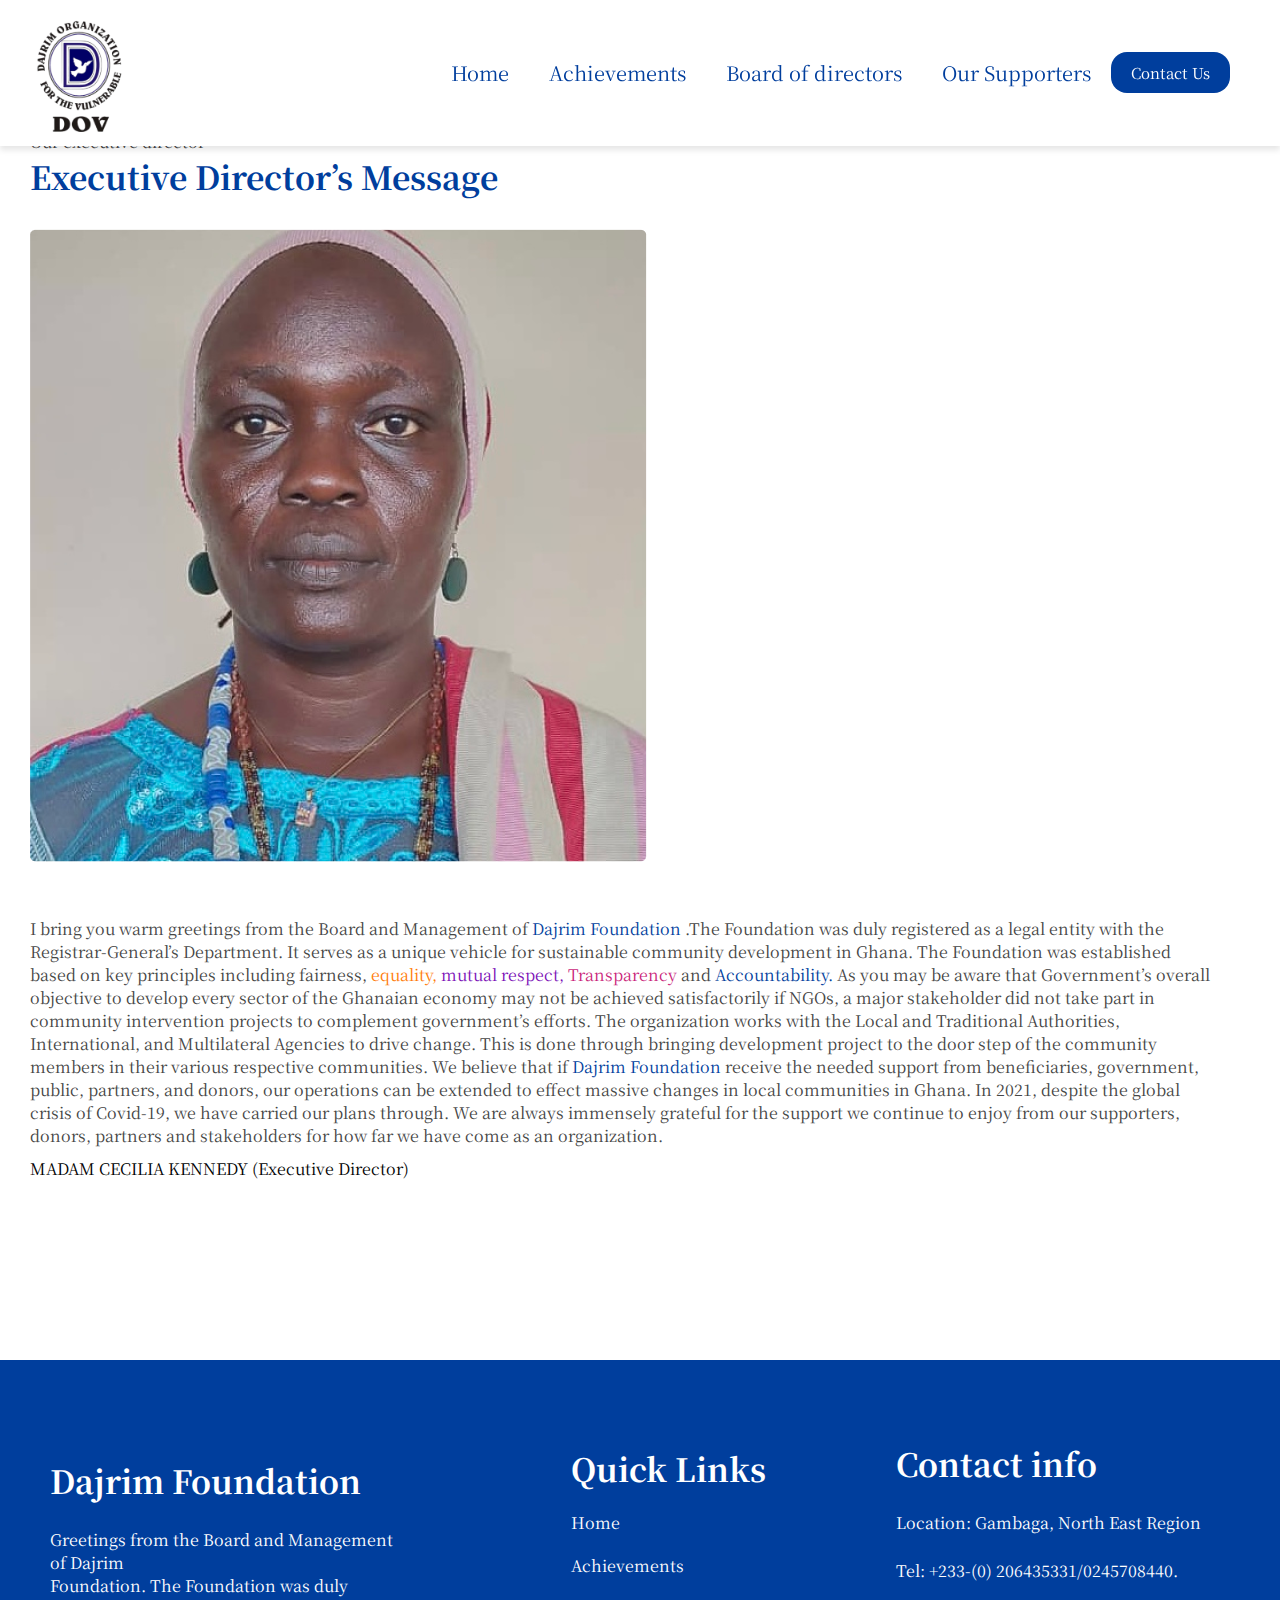
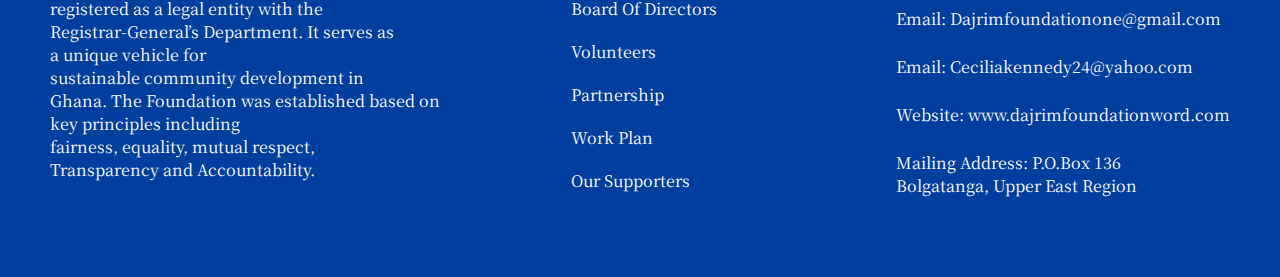
<file: executive-message.html>
<!DOCTYPE html>
<html lang="en">
  <head>
    <meta charset="UTF-8" />
    <meta name="viewport" content="width=device-width, initial-scale=1.0" />
    <link rel="stylesheet" href="style.css" />
    <link
      href="https://fonts.googleapis.com/css2?family=Noto+Serif+JP&display=swap"
      rel="stylesheet"
    />
    <title>Executive Message</title>
  </head>
  <body>
    <div class="container">
      <nav>
        <!--Navigation logo-->

        <img
          src="/public/images/logo.png"
          alt="Darjim-foundation-logo"
          class="logo"
        />

        <!--Nav Links-->

        <ul>
          <li><a href="./index.html">Home</a></li>
          <li><a href="./achievements.html">Achievements</a></li>
          <li><a href="./board.html">Board of directors</a></li>
          <li><a href="./supporters.html">Our Supporters</a></li>
          <button class="contact-button" onclick="location.href='./contact.html';">Contact Us</button>
        </ul>
        <div class="hamburger" onclick="toggleMenu()">☰</div>

      </nav>
      <div class="menu">
        <div class="logo logo-menu">
          <img src="/public/images/logo.png" alt="DOV Logo" />
        </div>

        <ul class="link-menu">
          <li ><a href="./index.html">Home</a></li>
          <li><a href="./achievements.html">Achievements</a></li>
          <li><a href="./board.html">Board of directors</a></li>
          <li><a href="./supporters.html">Our Supporters</a></li>
        </ul>

        <div class="menu-btns">
          <a href="/volunteer.html"><button class="volunteer-btn menu-volunteer">Volunteer</button></a>
        </div>

        <div class="menu-btns">
          <a href="/contact.html"><button class="contact-button menu-contact">Contact Us</button></a>
        </div>
      </div>

      <div class="director-heading">
        <p>Our executive director</p>
        <h1>Executive Director’s Message</h1>
      </div>
      <img src="/public/images/executive-director.png" alt="" class="director-img" />

      <div class="message-body">
        <p>
          I bring you warm greetings from the Board and Management of  <span class="blue">Dajrim Foundation</span>
          .The Foundation was duly registered as a legal entity with
          the Registrar-General’s Department. It serves as a unique vehicle for
          sustainable community development in Ghana. The Foundation  was
          established based on key principles including fairness,  <span class="orange">equality,</span>
         <span class="indigo">mutual respect,</span> <span class="pink">Transparency</span>  and <span class="blue">Accountability.</span>  As you may be aware
          that Government’s overall objective to develop every sector of the
          Ghanaian economy may not be achieved satisfactorily if NGOs, a major
          stakeholder did not take part in community intervention projects to
          complement government’s efforts. The organization works with the Local
          and Traditional Authorities, International, and Multilateral Agencies
          to drive change. This is done through bringing development project to
          the door step of the community members in their various respective
          communities. We believe that if <span class="blue">Dajrim Foundation</span>  receive the needed
          support from beneficiaries, government, public, partners, and donors,
          our operations can be extended to effect massive changes in local
          communities in Ghana. In 2021, despite the global crisis of Covid-19,
          we have carried our plans through. We are always immensely grateful
          for the support we continue to enjoy from our supporters, donors,
          partners and stakeholders for how far we have come as an organization.
          

       <div class="name">MADAM CECILIA KENNEDY (Executive Director)</div>
        </p>
      </div>
    </div>
    <footer>
        <div class="columns">
  
  
          <div class="row foundation">
            <h1>Dajrim Foundation</h1>
            <p>Greetings from the Board and Management <br> of Dajrim  <br>
              Foundation. The Foundation was duly  <br> registered as a legal entity with the  <br>
              Registrar-General’s Department. It serves as  <br> a unique vehicle for  <br>
              sustainable community development in  <br> Ghana.
              The Foundation was established based on  <br> key principles including  <br>
              fairness, equality, mutual respect,  <br> Transparency and Accountability.</p>
  
  
          </div>
  
          <div class="row links">
            <h1>Quick Links</h1>
            <ul>
              <li><a href="/index.html">Home</a></li>
              <li><a href="/achievements.html">Achievements</a></li>
              <li><a href="/board.html">Board Of Directors</a></li>
              <li><a href="/volunteer.html">Volunteers</a></li>
              <li><a href="/partnership.html">Partnership</a></li>
              <li><a href="/work-plan.html">Work Plan</a></li>
              <li><a href="/supporters.html">Our Supporters</a></li>
            </ul>
            
            
  
          </div>
  
  
  
          <div class="row contact">
            <h1>Contact info</h1>
            <p>Location: Gambaga, North East Region</p>
            <p>Tel: +233-(0) 206435331/0245708440.</p>
            <p>Email: Dajrimfoundationone@gmail.com</p>
            <p>Email: Ceciliakennedy24@yahoo.com</p>
            <p>Website: www.dajrimfoundationword.com</p>
            <p>Mailing Address:
              P.O.Box 136
              <br>  Bolgatanga, Upper East Region</p>
            
            
  
          </div>
        </div>
  
  
  
      </footer>
    <script src="script.js"></script>

  </body>
</html>
</file>
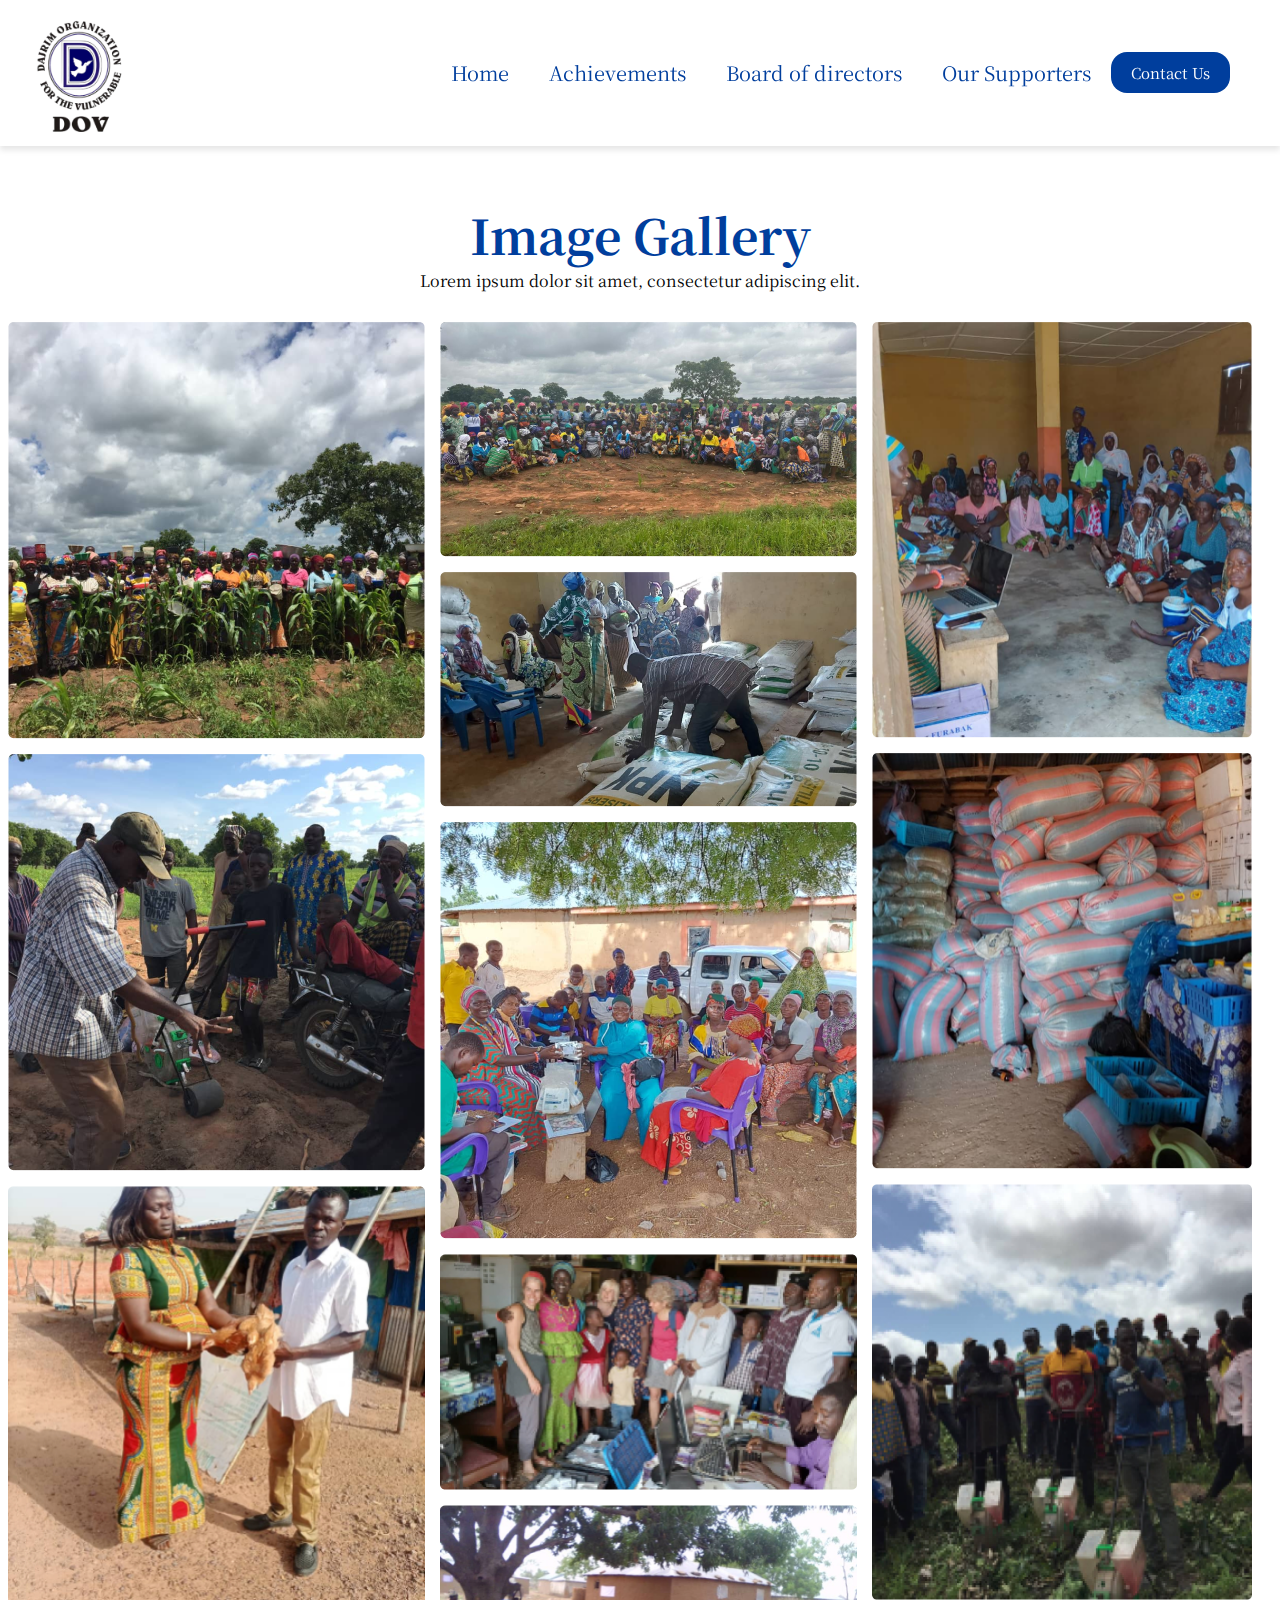
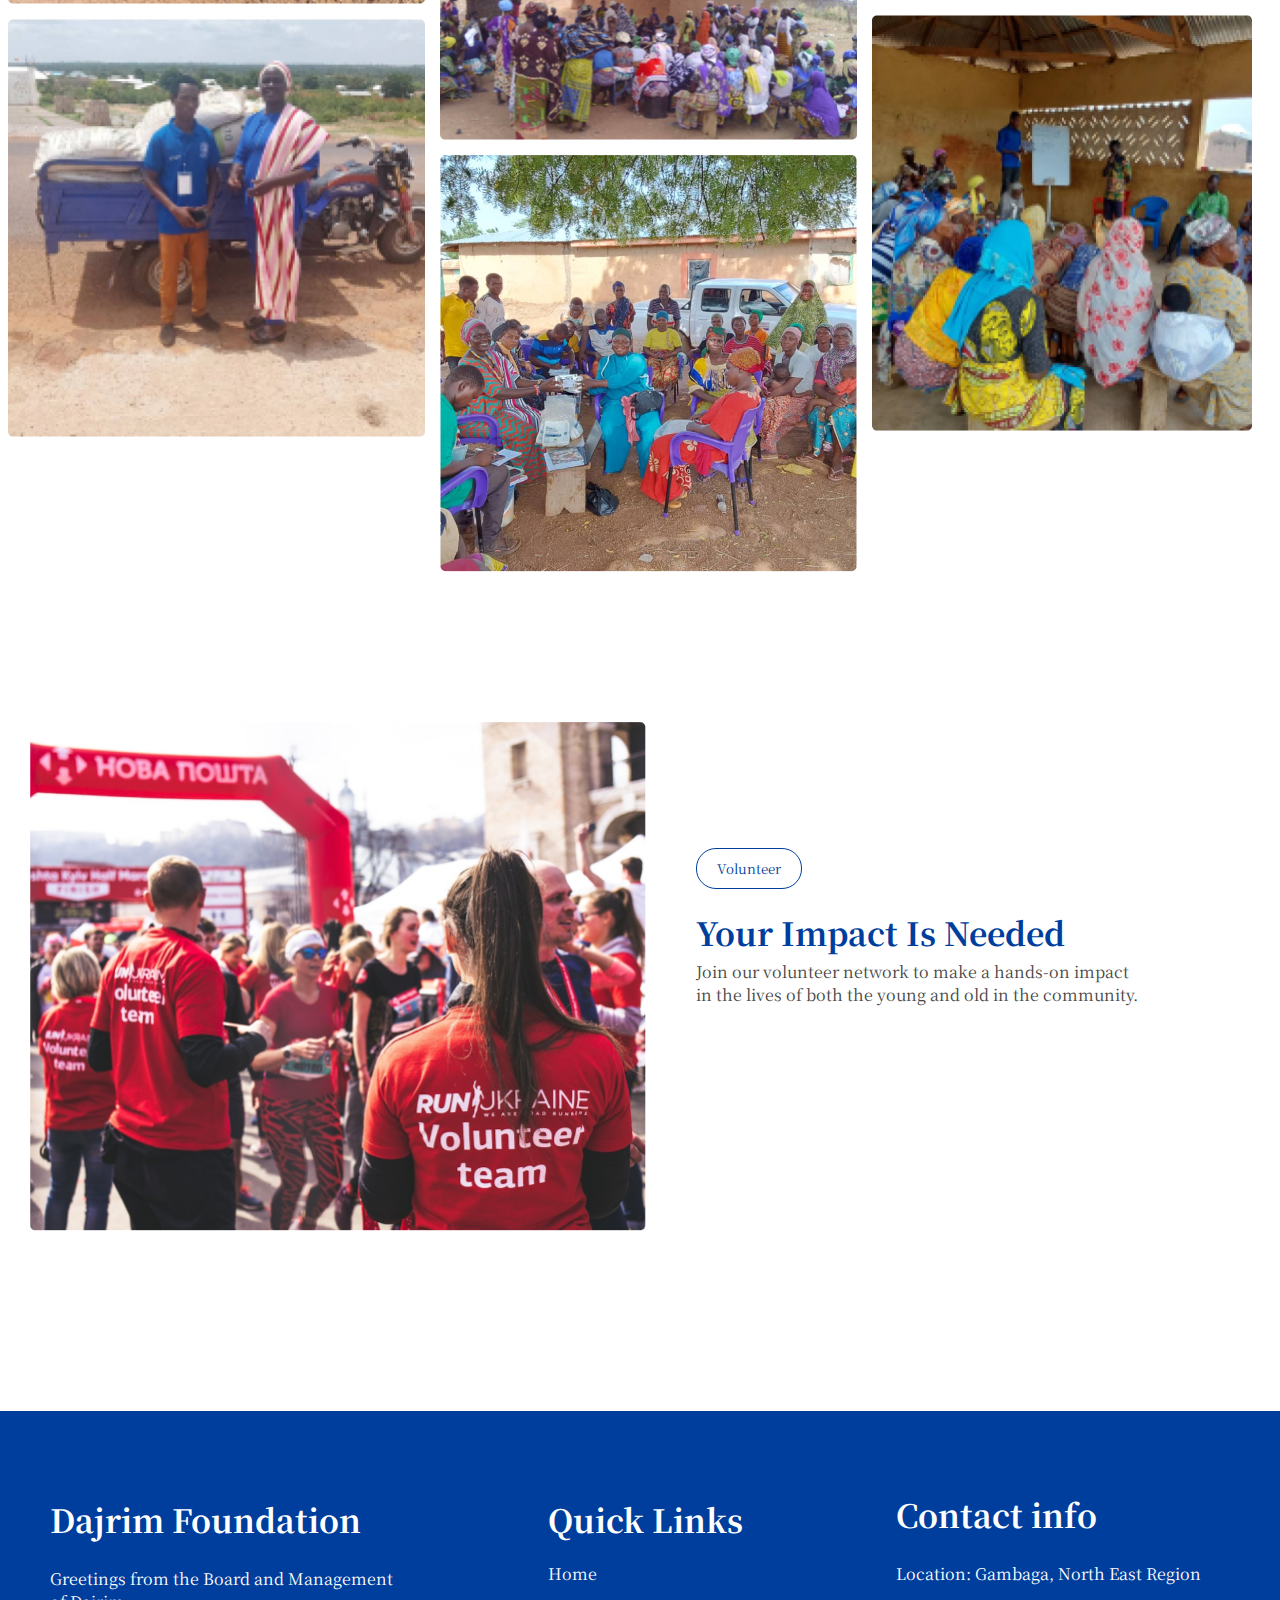
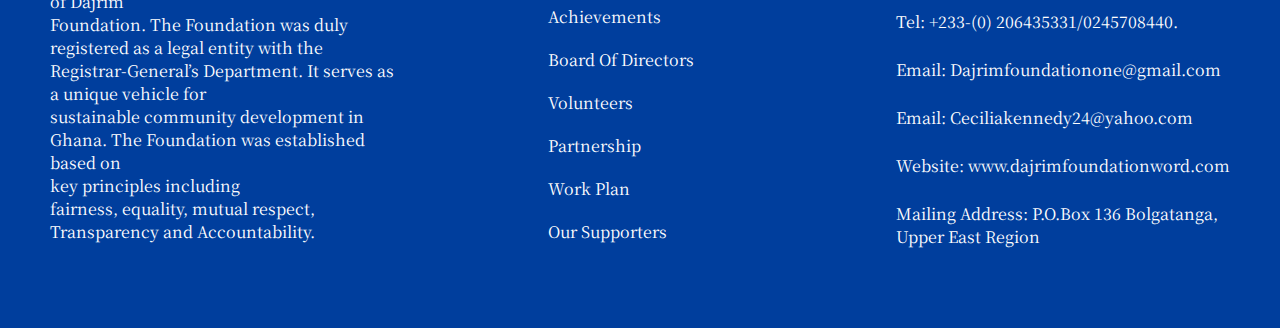
<file: gallery.html>
<!DOCTYPE html>
<html lang="en">
  <head>
    <meta charset="UTF-8" />
    <meta name="viewport" content="width=device-width, initial-scale=1.0" />
    <link rel="stylesheet" href="style.css" />
    <link
      href="https://fonts.googleapis.com/css2?family=Noto+Serif+JP&display=swap"
      rel="stylesheet"
    />
    <title>Our Gallery</title>
  </head>
  <body>
    <div class="container gal">
      <nav>
        <!--Navigation logo-->

        <img
          src="/public/images/logo.png"
          alt="Darjim-foundation-logo"
          class="logo"
        />

        <!--Nav Links-->

        <ul>
          <li ><a href="./index.html">Home</a></li>
          <li><a href="./achievements.html">Achievements</a></li>
          <li><a href="./board.html">Board of directors</a></li>
          <li><a href="./supporters.html">Our Supporters</a></li>
          <button
            class="contact-button"
            onclick="location.href='./contact.html';"
          >
            Contact Us
          </button>
        </ul>
        <div class="hamburger" onclick="toggleMenu()">☰</div>
      </nav>

      <div class="menu">
        <div class="logo logo-menu">
          <img src="/public/images/logo.png" alt="DOV Logo" />
        </div>

        <ul class="link-menu">
          <li ><a href="./index.html">Home</a></li>
          <li><a href="./achievements.html">Achievements</a></li>
          <li><a href="./board.html">Board of directors</a></li>
          <li><a href="./supporters.html">Our Supporters</a></li>
        </ul>

        <div class="menu-btns">
          <a href="/volunteer.html"><button class="volunteer-btn menu-volunteer">Volunteer</button></a>
        </div>

        <div class="menu-btns">
          <a href="/contact.html"><button class="contact-button menu-contact">Contact Us</button></a>
        </div>
      </div>
      <div class="gallery-images-heading">
        <h1>Image Gallery</h1>
        <p>Lorem ipsum dolor sit amet, consectetur adipiscing elit.</p>
      </div>

      <div class="pictures">
        <div class="image-grid">
          <div class="image-column">
            <img src="/public/images/Placeholder Image 1.png" class="image-1" />

            <img src="/public/images/Placeholder Image 2.png" class="image-2" />

            <img
              src="/public/images/Placeholder Image 13.png"
              class="image-13"
            />

            <img src="/public/images/Placeholder Image 9.png" class="image-9" />
          </div>

          <div class="image-column">
            <img src="/public/images/Placeholder Image 3.png" class="image-3" />

            <img src="/public/images/Placeholder Image 4.png" class="image-4" />

            <img src="/public/images/Placeholder Image 5.png" class="image-5" />

            <img
              src="/public/images/Placeholder Image 12.png"
              class="image-12"
            />

            <img
              src="/public/images/Placeholder Image 10.png"
              class="image-10"
            />

            <img src="/public/images/Placeholder Image 5.png" class="image-5" />
          </div>

          <div class="image-column">
            <img src="/public/images/Placeholder Image 6.png" class="image-6" />

            <img src="/public/images/Placeholder Image 7.png" class="image-7" />

            <img
              src="/public/images/Placeholder Image 11.png"
              class="image-11"
            />

            <img src="/public/images/Placeholder Image 8.png" class="image-8" />
          </div>
        </div>
      </div>
      <div class="volunteers-row">
        <img
          src="/public/images/volunteer-team.png"
          alt="achievement image"
          class="partner-image"
        />

        <div class="volunteers-text">
          <a href="/contact.html">
            <button class="volunteer-btn volun-btn">Volunteer</button></a
          >

          <h1>Your Impact Is Needed</h1>

          <p>
            Join our volunteer network to make a hands-on impact <br />
            in the lives of both the young and old in the community.
          </p>
        </div>
      </div>
    </div>

    <footer class="gallery-footer">
      <div class="columns">
        <div class="row foundation footer-link footer-greeting">
          <h1>Dajrim Foundation</h1>
          <p>
            Greetings from the Board and Management <br />
            of Dajrim <br />
            Foundation. The Foundation was duly <br />
            registered as a legal entity with the <br />
            Registrar-General’s Department. It serves as <br />
            a unique vehicle for <br />
            sustainable community development in <br />
            Ghana. The Foundation was established <br />based on <br />
            key principles including <br />
            fairness, equality, mutual respect, <br />
            Transparency and Accountability.
          </p>
        </div>

        <div class="row links footer-link row-link footer-quick-links">
          <h1>Quick Links</h1>
          <ul>
            <li><a href="/index.html">Home</a></li>
            <li><a href="/achievements.html">Achievements</a></li>
            <li><a href="/board.html">Board Of Directors</a></li>
            <li><a href="/volunteer.html">Volunteers</a></li>
            <li><a href="/partnership.html">Partnership</a></li>
            <li><a href="/work-plan.html">Work Plan</a></li>
            <li><a href="/supporters.html">Our Supporters</a></li>
          </ul>
        </div>

        <div class="row contact footer-link footer-contact">
          <h1>Contact info</h1>
          <p>Location: Gambaga, North East Region</p>
          <p>Tel: +233-(0) 206435331/0245708440.</p>
          <p>Email: Dajrimfoundationone@gmail.com</p>
          <p>Email: Ceciliakennedy24@yahoo.com</p>
          <p>Website: www.dajrimfoundationword.com</p>
          <p>
            Mailing Address: P.O.Box 136 Bolgatanga, <br />Upper East Region
          </p>
        </div>
      </div>
    </footer>
    <script src="script.js"></script>

  </body>
</html>
</file>
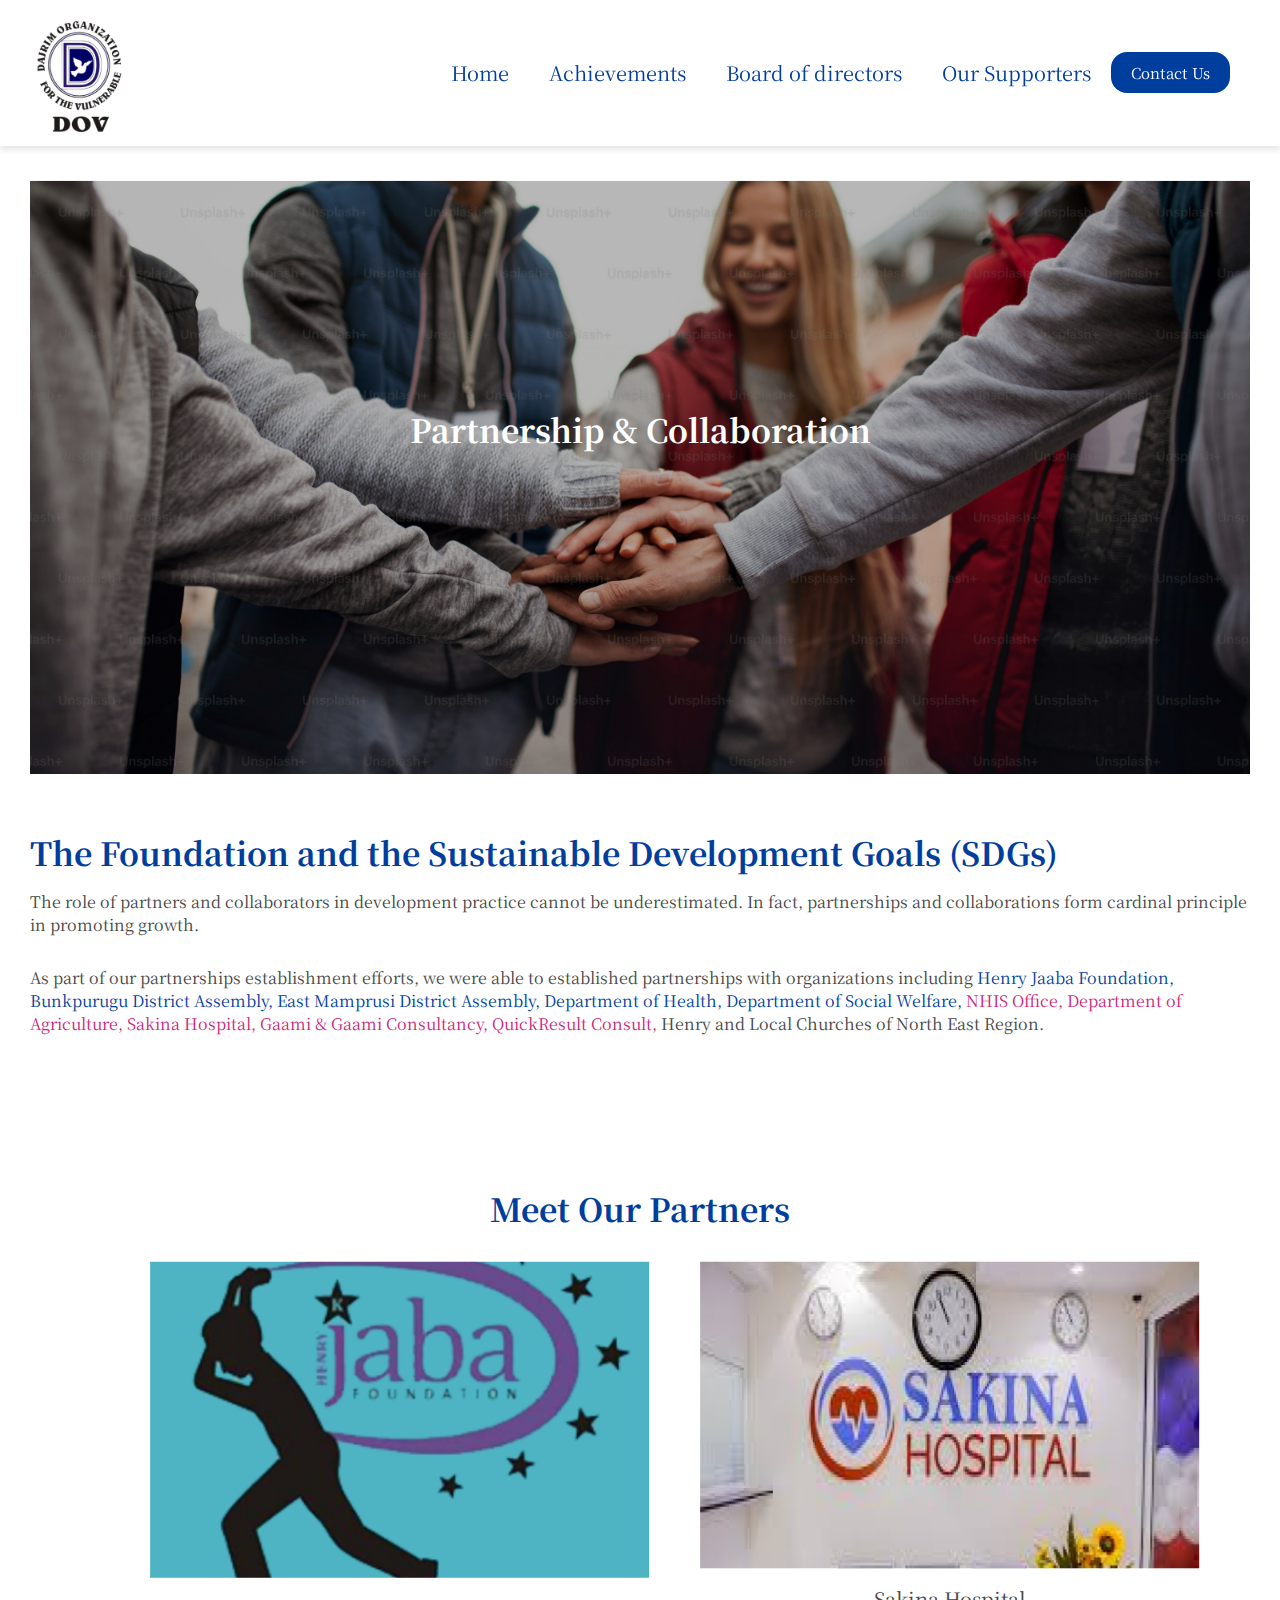
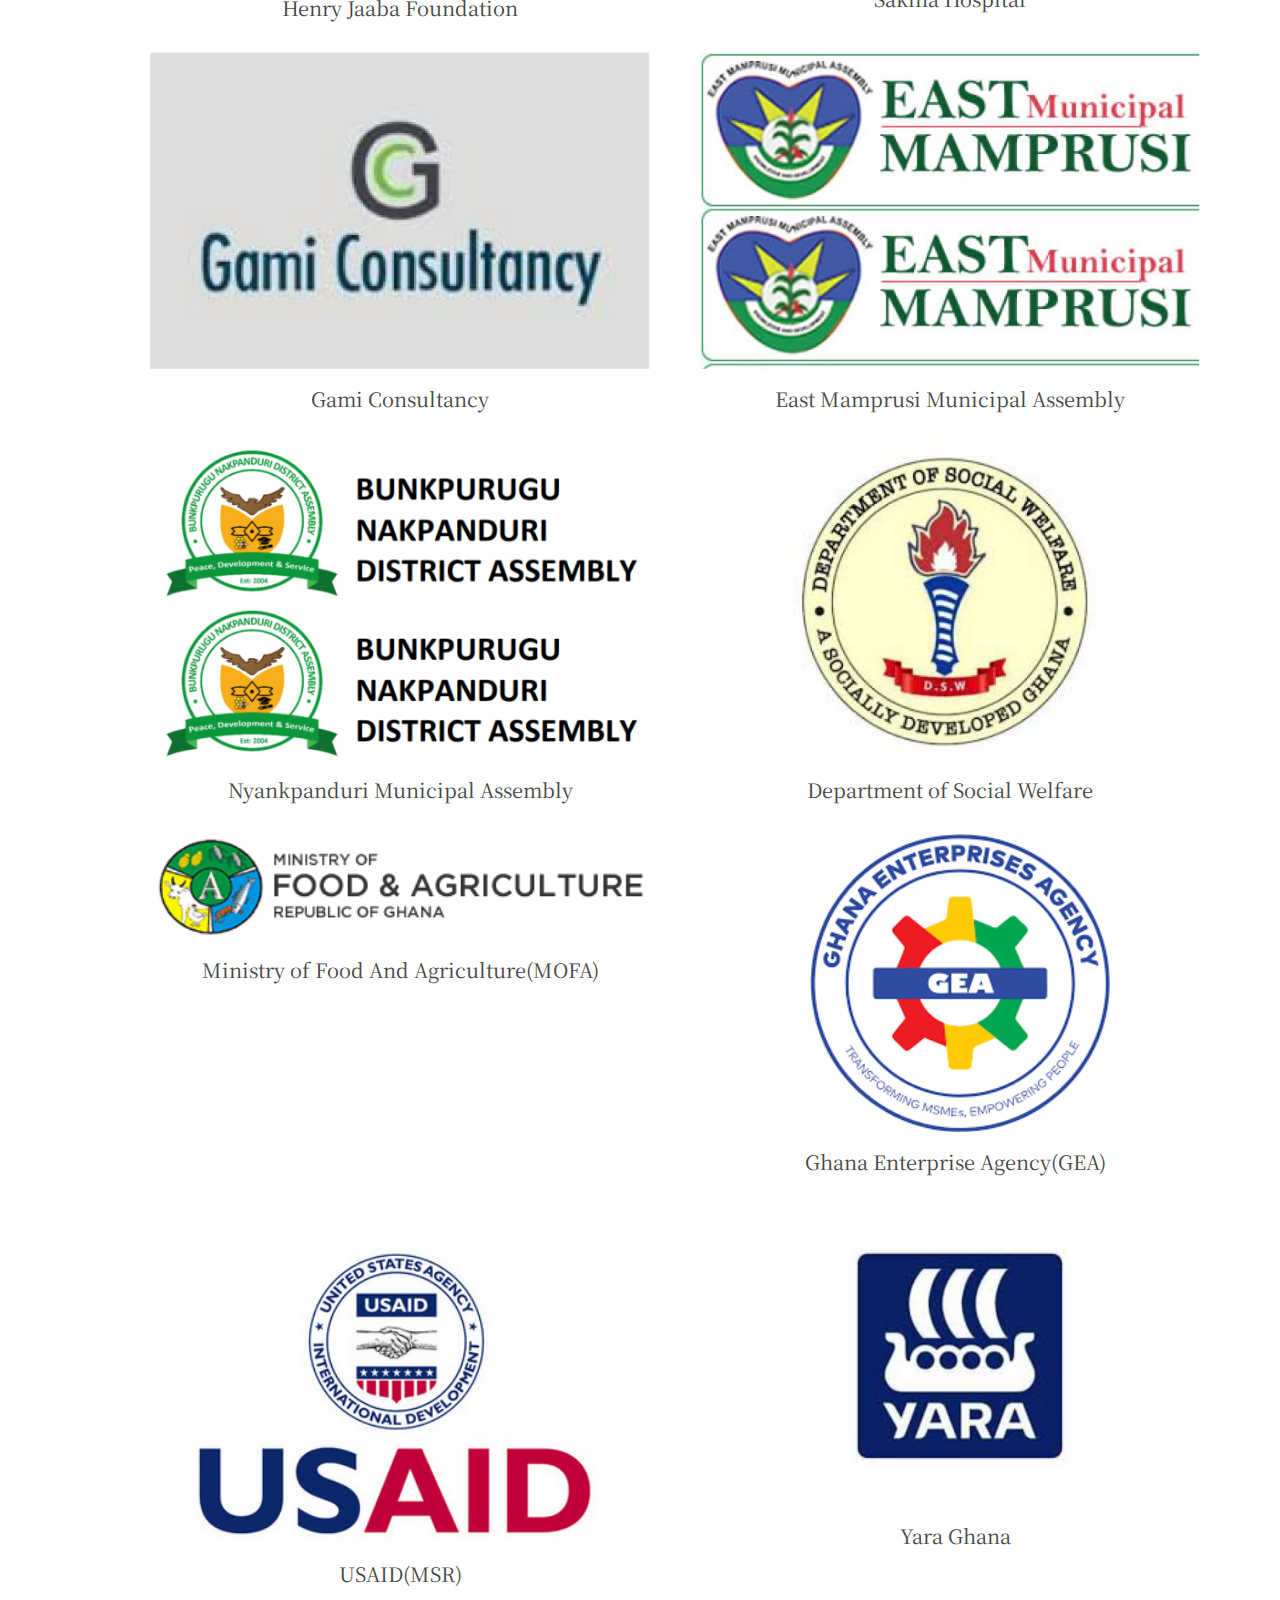
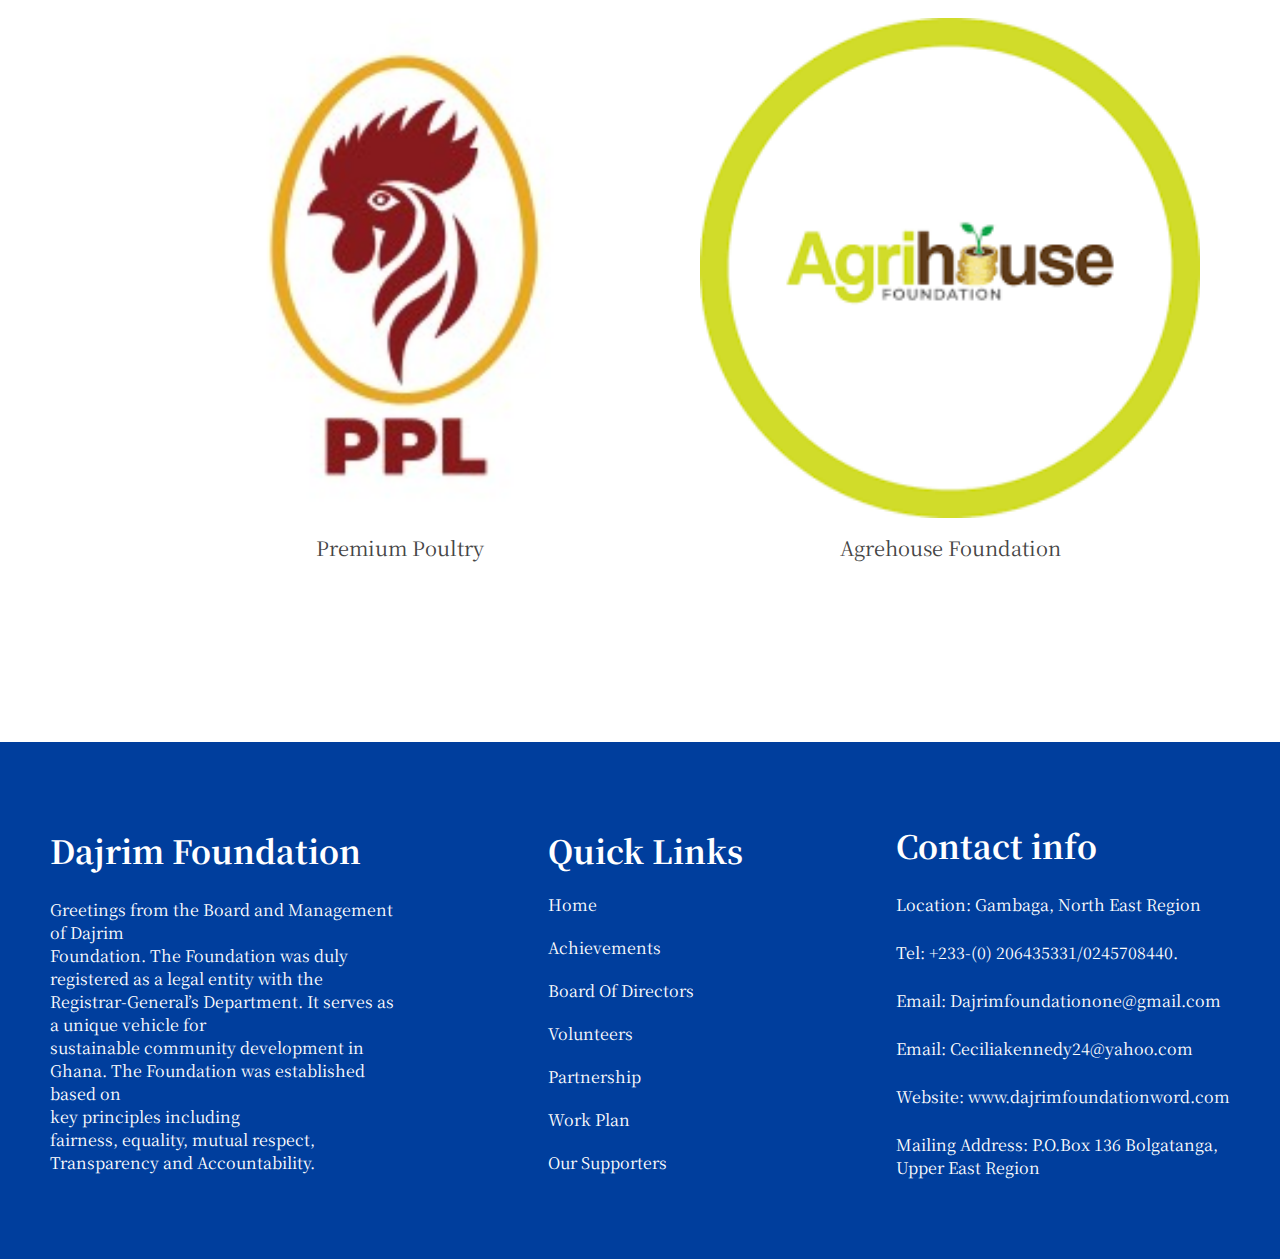
<file: partnership.html>
<!DOCTYPE html>
<html lang="en">
  <head>
    <meta charset="UTF-8" />
    <meta name="viewport" content="width=device-width, initial-scale=1.0" />
    <link rel="stylesheet" href="style.css" />
    <link
      href="https://fonts.googleapis.com/css2?family=Noto+Serif+JP&display=swap"
      rel="stylesheet"
    />
    <title>Partnership</title>
  </head>
  <body>
    <div class="container">
      <nav>
        <!--Navigation logo-->

        <img
          src="/public/images/logo.png"
          alt="Darjim-foundation-logo"
          class="logo"
        />

        <!--Nav Links-->

        <ul>
          <li><a href="./index.html">Home</a></li>
          <li><a href="./achievements.html">Achievements</a></li>
          <li><a href="./board.html">Board of directors</a></li>
          <li><a href="./supporters.html">Our Supporters</a></li>
          <button
            class="contact-button"
            onclick="location.href='./contact.html';"
          >
            Contact Us
          </button>
        </ul>
        <div class="hamburger" onclick="toggleMenu()">☰</div>
      </nav>
      <div class="menu">
        <div class="logo logo-menu">
          <img src="/public/images/logo.png" alt="DOV Logo" />
        </div>

        <ul class="link-menu">
          <li><a href="./index.html">Home</a></li>
          <li><a href="./achievements.html">Achievements</a></li>
          <li><a href="./board.html">Board of directors</a></li>
          <li><a href="./supporters.html">Our Supporters</a></li>
        </ul>

        <div class="menu-btns">
          <a href="/volunteer.html"
            ><button class="volunteer-btn menu-volunteer">Volunteer</button></a
          >
        </div>

        <div class="menu-btns">
          <a href="/contact.html"
            ><button class="contact-button menu-contact">Contact Us</button></a
          >
        </div>
      </div>

      <div class="hero">
        <img
          src="/public/images/collaboration.png"
          alt="achievement image"
          class="achievement-img"
        />
        <div class="text-overlay">Partnership & Collaboration</div>
      </div>

      <section class="collaboration-text">
        <h1>The Foundation and the Sustainable Development Goals (SDGs)</h1>
        <div class="collaboration-col">
          <p>
            The role of partners and collaborators in development practice
            cannot be underestimated. In fact, partnerships and collaborations
            form cardinal principle in promoting growth.
          </p>

          <p>
            As part of our partnerships establishment efforts, we were able to
            established partnerships with organizations including
            <span class="blue"
              >Henry Jaaba Foundation, Bunkpurugu District Assembly, East
              Mamprusi District Assembly, Department of Health, Department of
              Social Welfare,</span
            >
            <span class="pink"
              >NHIS Office, Department of Agriculture, Sakina Hospital, Gaami &
              Gaami Consultancy, QuickResult Consult,</span
            >
            Henry and Local Churches of North East Region.
          </p>
        </div>
      </section>
      <section class="partners">
        <h1>Meet Our Partners</h1>
        <div class="partner-info">
          <div class="row-img">
            <div>
              <img src="/public/images/jaba.png" alt="" />
              <p>Henry Jaaba Foundation</p>
            </div>
            <div>
              <img src="/public/images/sakina-hospital.png" alt="" />
              <p>Sakina Hospital</p>
            </div>
          </div>

          <div class="row-img">
            <div>
              <img src="/public/images/gami-consultancy.png" alt="" />
              <p>Gami Consultancy</p>
            </div>
            <div>
              <img src="/public/images/east-mamprusi.png" alt="" />
              <p>East Mamprusi Municipal Assembly</p>
            </div>
          </div>

          <div class="row-img">
            <div>
              <img src="/public/images/nyankpanduri.png" alt="" />
              <p>Nyankpanduri Municipal Assembly</p>
            </div>
            <div>
              <img src="/public/images/social-welfare.png" alt="" />
              <p>Department of Social Welfare</p>
            </div>
          </div>

          <div class="row-img">
            <div>
              <img src="/public/images/MOFA.png" alt="" />
              <p>Ministry of Food And Agriculture(MOFA)</p>
            </div>
            <div class="gea-img">
              <img src="/public/images/GEA.png" alt="" />
              <p>Ghana Enterprise Agency(GEA)</p>
            </div>
          </div>


          <div class="row-img">
            <div>
              <img src="/public/images/usaid.png" alt="" />
              <p>USAID(MSR)</p>
            </div>
            <div class="gea-img">
              <img src="/public/images/yara.jpeg" alt="" />
              <p>Yara Ghana</p>
            </div>
          </div>


          <div class="row-img">
            <div>
              <img src="/public/images/premium-poultry.jpeg" alt="" />
              <p>Premium Poultry</p>
            </div>
            <div >
              <img src="/public/images/agrihouse.png" alt="" />
              <p>Agrehouse Foundation</p>
            </div>


            
          <div class="row-img">
            <div>
              <img src="/public/images/usaid.png" alt="" />
              <p>Food Wing </p>
            </div>
            <div >
              <img src="/public/images/bessfa-rural bank.png" alt="" />
              <p>Besfa Rural Bank</p>
            </div>
          </div>
        </div>
      </section>
    </div>
    <footer>
      <div class="columns">
        <div class="row foundation footer-link footer-greeting">
          <h1>Dajrim Foundation</h1>
          <p>
            Greetings from the Board and Management <br />
            of Dajrim <br />
            Foundation. The Foundation was duly <br />
            registered as a legal entity with the <br />
            Registrar-General’s Department. It serves as <br />
            a unique vehicle for <br />
            sustainable community development in <br />
            Ghana. The Foundation was established <br />based on <br />
            key principles including <br />
            fairness, equality, mutual respect, <br />
            Transparency and Accountability.
          </p>
        </div>

        <div class="row links footer-link row-link footer-quick-links">
          <h1>Quick Links</h1>
          <ul>
            <li><a href="/index.html">Home</a></li>
            <li><a href="/achievements.html">Achievements</a></li>
            <li><a href="/board.html">Board Of Directors</a></li>
            <li><a href="/volunteer.html">Volunteers</a></li>
            <li><a href="/partnership.html">Partnership</a></li>
            <li><a href="/work-plan.html">Work Plan</a></li>
            <li><a href="/supporters.html">Our Supporters</a></li>
          </ul>
        </div>

        <div class="row contact footer-link footer-contact">
          <h1>Contact info</h1>
          <p>Location: Gambaga, North East Region</p>
          <p>Tel: +233-(0) 206435331/0245708440.</p>
          <p>Email: Dajrimfoundationone@gmail.com</p>
          <p>Email: Ceciliakennedy24@yahoo.com</p>
          <p>Website: www.dajrimfoundationword.com</p>
          <p>
            Mailing Address: P.O.Box 136 Bolgatanga, <br />Upper East Region
          </p>
        </div>
      </div>
    </footer>
    <script src="script.js"></script>
  </body>
</html>
</file>
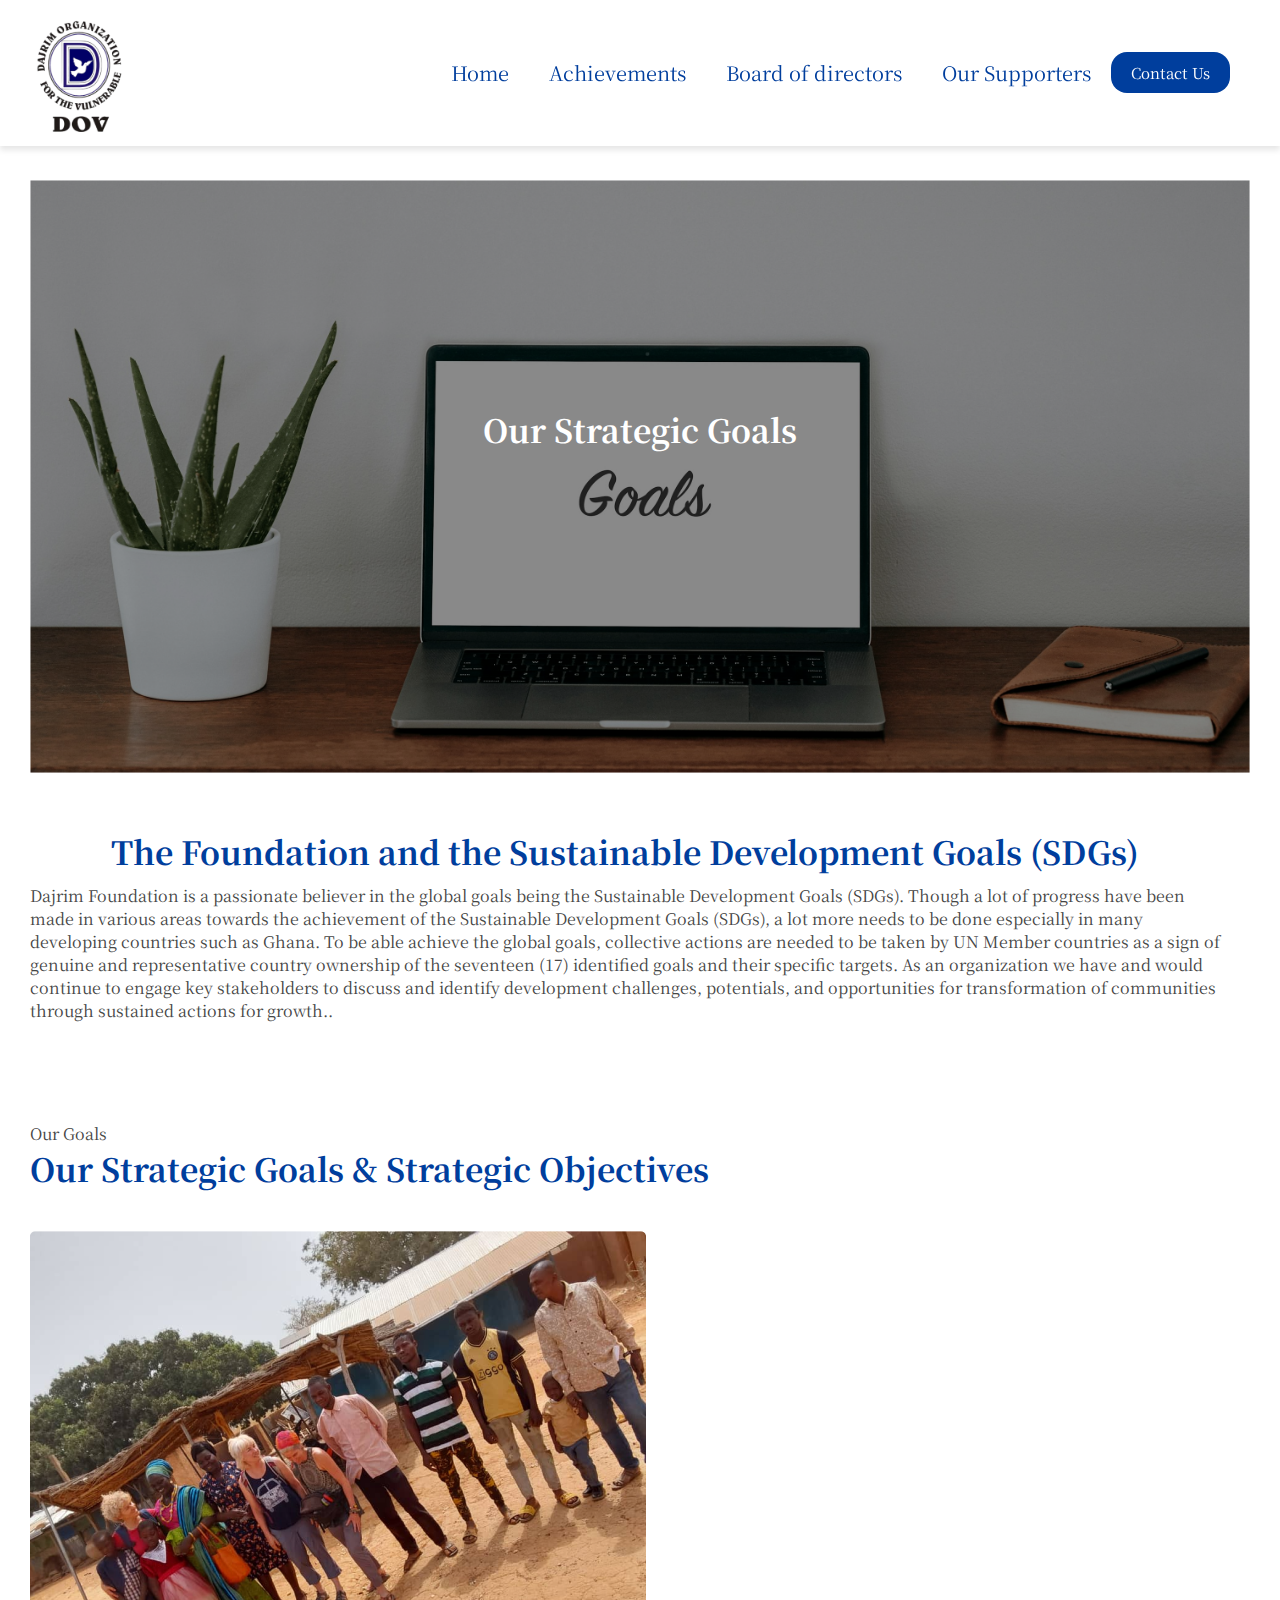
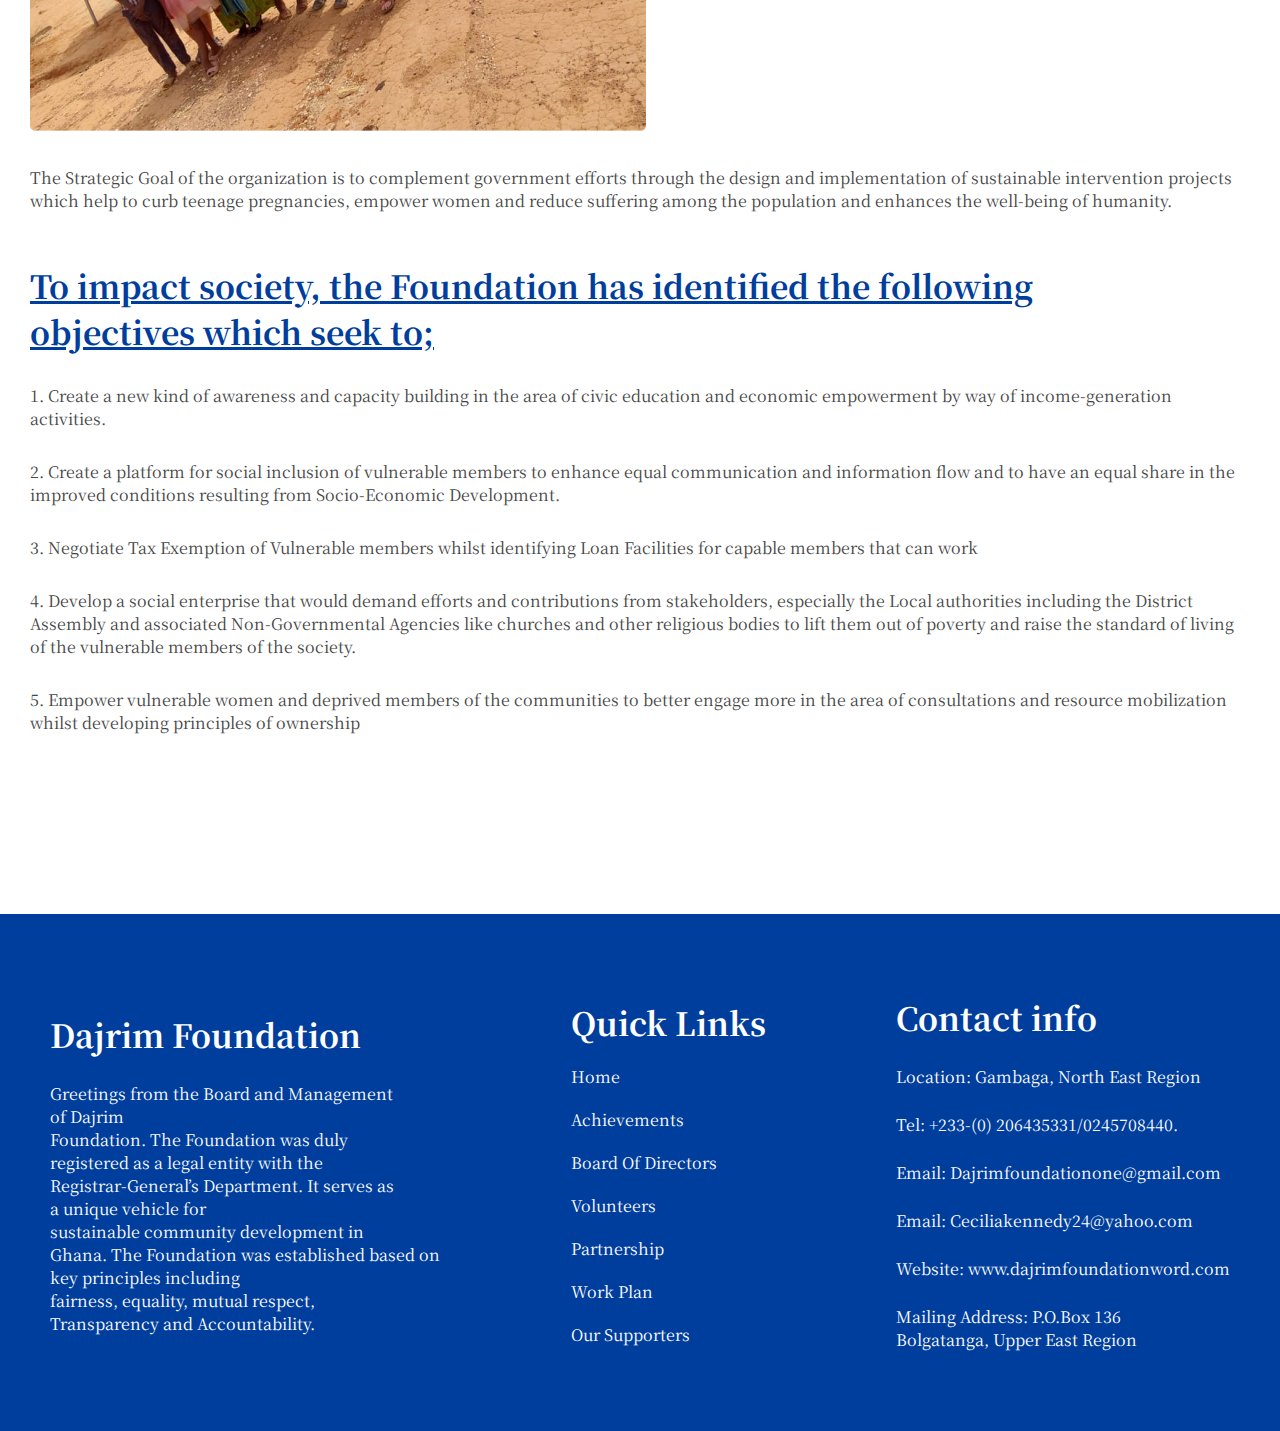
<file: strategic-goals.html>
<!DOCTYPE html>
<html lang="en">
  <head>
    <meta charset="UTF-8" />
    <meta name="viewport" content="width=device-width, initial-scale=1.0" />
    <link rel="stylesheet" href="style.css" />
    <link
      href="https://fonts.googleapis.com/css2?family=Noto+Serif+JP&display=swap"
      rel="stylesheet"
    />
    <title>Our Strategic Goals</title>
  </head>
  <body>
    <div class="container">
      <nav>
        <!--Navigation logo-->

        <img
          src="/public/images/logo.png"
          alt="Darjim-foundation-logo"
          class="logo"
        />

        <!--Nav Links-->

        <ul>
          <li><a href="./index.html">Home</a></li>
          <li><a href="./achievements.html">Achievements</a></li>
          <li><a href="./board.html">Board of directors</a></li>
          <li><a href="./supporters.html">Our Supporters</a></li>
          <button class="contact-button" onclick="location.href='./contact.html';">Contact Us</button>
        </ul>
        <div class="hamburger" onclick="toggleMenu()">☰</div>

      </nav>
      <div class="menu">
        <div class="logo logo-menu">
          <img src="/public/images/logo.png" alt="DOV Logo" />
        </div>

        <ul class="link-menu">
          <li ><a href="./index.html">Home</a></li>
          <li><a href="./achievements.html">Achievements</a></li>
          <li><a href="./board.html">Board of directors</a></li>
          <li><a href="./supporters.html">Our Supporters</a></li>
        </ul>

        <div class="menu-btns">
          <a href="/volunteer.html"><button class="volunteer-btn menu-volunteer">Volunteer</button></a>
        </div>

        <div class="menu-btns">
          <a href="/contact.html"><button class="contact-button menu-contact">Contact Us</button></a>
        </div>
      </div>
      <div class="hero">
        <img
          src="/public/images/goals.png"
          alt="achievement image"
          class="achievement-img"
        />
        <div class="text-overlay">Our Strategic Goals</div>
      </div>

      <div class="message-body">
        <h1>The Foundation and the Sustainable Development Goals (SDGs)</h1>
        <p>
          Dajrim Foundation is a passionate believer in the global goals being
          the Sustainable Development Goals (SDGs). Though a lot of progress
          have been made in various areas towards the achievement of the
          Sustainable Development Goals (SDGs), a lot more needs to be done
          especially in many developing countries such as Ghana. To be able
          achieve the global goals, collective actions are needed to be taken by
          UN Member countries as a sign of genuine and representative country
          ownership of the seventeen (17) identified goals and their specific
          targets. As an organization we have and would continue to engage key
          stakeholders to discuss and identify development challenges,
          potentials, and opportunities for transformation of communities
          through sustained actions for growth..
        </p>
      </div>
      <div class="director-heading">
        <p>Our Goals</p>
        <h1 class="goal-heading">Our Strategic Goals & Strategic Objectives</h1>
        <img src="/public/images/empowerment.png" alt="" />
      </div>

      <p class="goal-text">
        The Strategic Goal of the organization is to complement government
        efforts through the design and implementation of sustainable
        intervention projects which help to curb teenage pregnancies, empower
        women and reduce suffering among the population and enhances the
        well-being of humanity.
      </p>

      <div class="goal-outline">
        <h1>
          To impact society, the Foundation has identified the following <br />
          objectives which seek to;
        </h1>
        <ul>
          <li>
            1. Create a new kind of awareness and capacity building in the area
            of civic education and economic empowerment by way of
            income-generation activities.
          </li>

          <li>
            2. Create a platform for social inclusion of vulnerable members to
            enhance equal communication and information flow and to have an
            equal share in the improved conditions resulting from Socio-Economic
            Development.
          </li>

          <li>
            3. Negotiate Tax Exemption of Vulnerable members whilst identifying
            Loan Facilities for capable members that can work
          </li>

          <li>
            4. Develop a social enterprise that would demand efforts and
            contributions from stakeholders, especially the Local authorities
            including the District Assembly and associated Non-Governmental
            Agencies like churches and other religious bodies to lift them out
            of poverty and raise the standard of living of the vulnerable
            members of the society.
          </li>

          <li>
            5. Empower vulnerable women and deprived members of the communities
            to better engage more in the area of consultations and resource
            mobilization whilst developing principles of ownership
          </li>
        </ul>
      </div>
    </div>
    <footer>
        <div class="columns">
  
  
          <div class="row foundation">
            <h1>Dajrim Foundation</h1>
            <p>Greetings from the Board and Management <br> of Dajrim  <br>
              Foundation. The Foundation was duly  <br> registered as a legal entity with the  <br>
              Registrar-General’s Department. It serves as  <br> a unique vehicle for  <br>
              sustainable community development in  <br> Ghana.
              The Foundation was established based on  <br> key principles including  <br>
              fairness, equality, mutual respect,  <br> Transparency and Accountability.</p>
  
  
          </div>
  
          <div class="row links">
            <h1>Quick Links</h1>
            <ul>
              <li><a href="/index.html">Home</a></li>
              <li><a href="/achievements.html">Achievements</a></li>
              <li><a href="/board.html">Board Of Directors</a></li>
              <li><a href="/volunteer.html">Volunteers</a></li>
              <li><a href="/partnership.html">Partnership</a></li>
              <li><a href="/work-plan.html">Work Plan</a></li>
              <li><a href="/supporters.html">Our Supporters</a></li>
            </ul>
            
            
  
          </div>
  
  
  
          <div class="row contact">
            <h1>Contact info</h1>
            <p>Location: Gambaga, North East Region</p>
            <p>Tel: +233-(0) 206435331/0245708440.</p>
            <p>Email: Dajrimfoundationone@gmail.com</p>
            <p>Email: Ceciliakennedy24@yahoo.com</p>
            <p>Website: www.dajrimfoundationword.com</p>
            <p>Mailing Address:
              P.O.Box 136
              <br> Bolgatanga, Upper East Region</p>
            
            
  
          </div>
        </div>
  
  
  
      </footer>
    <script src="script.js"></script>

      
  </body>
</html>
</file>
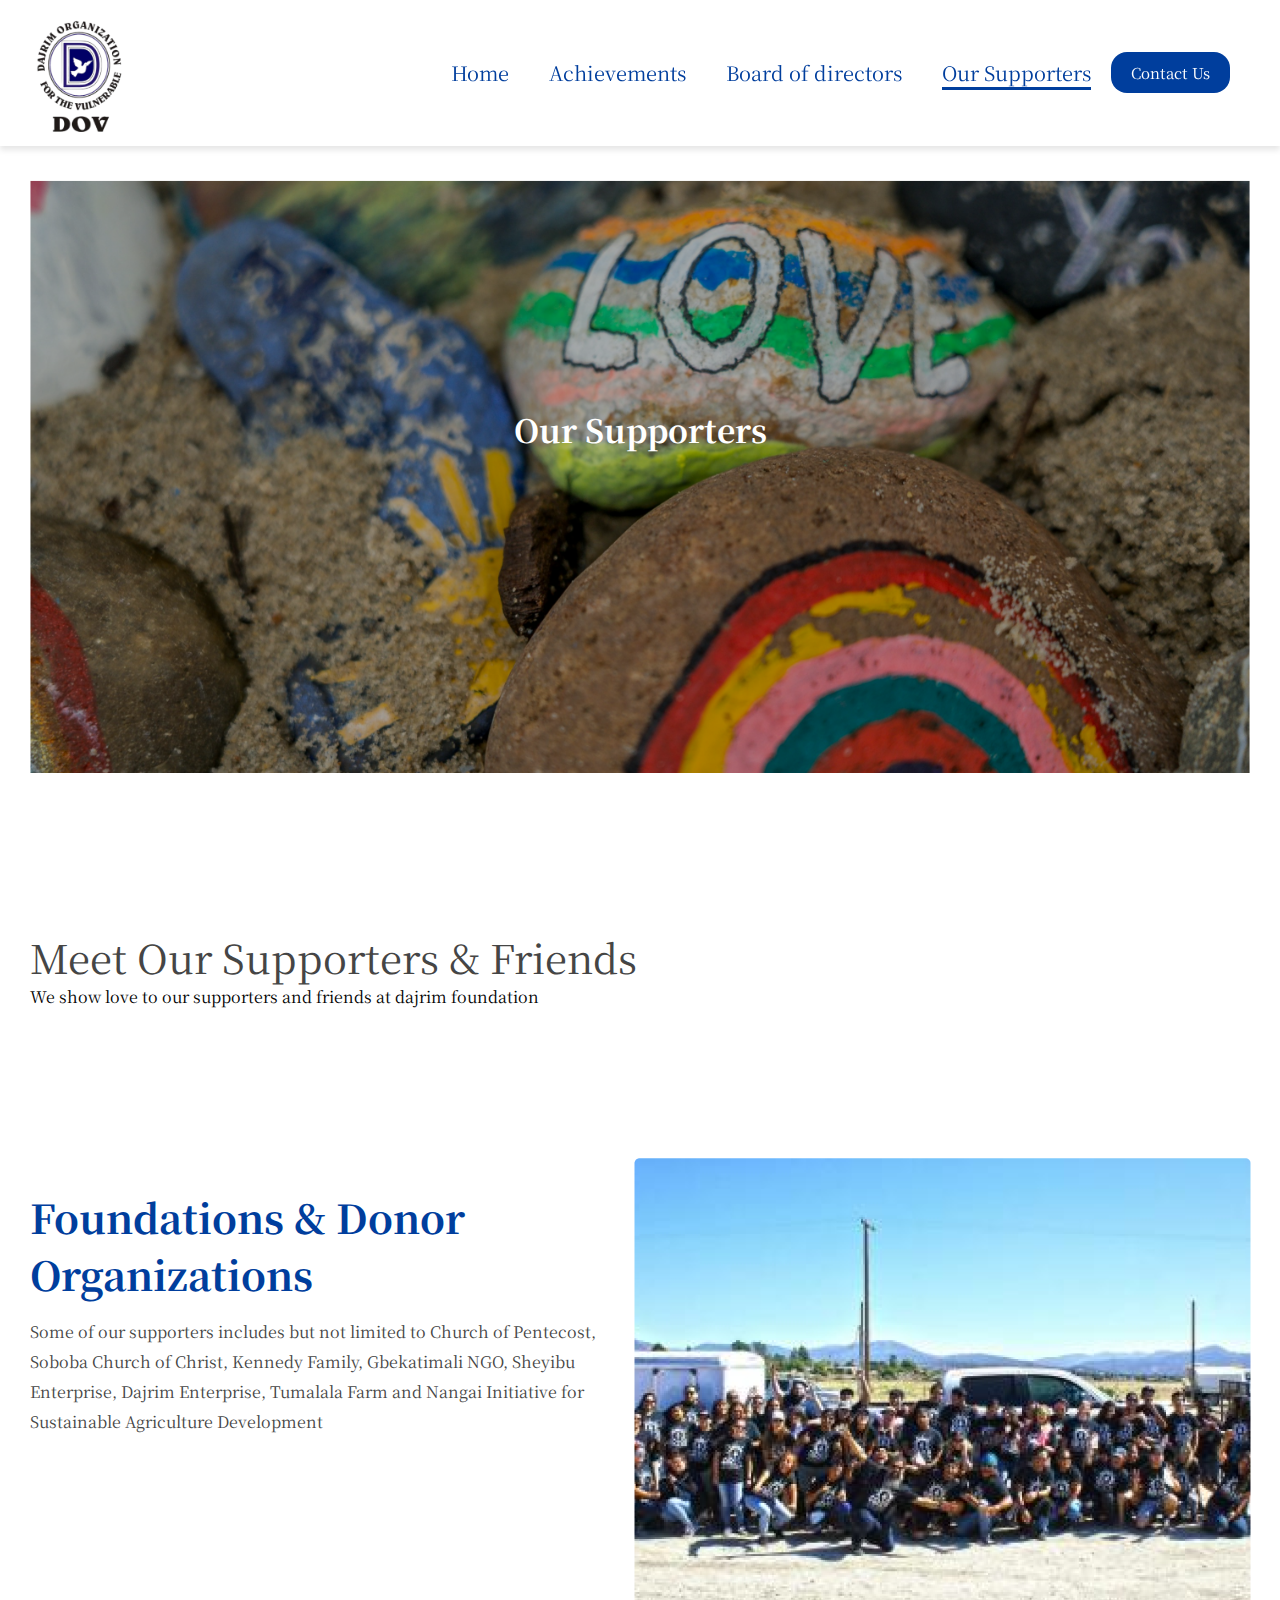
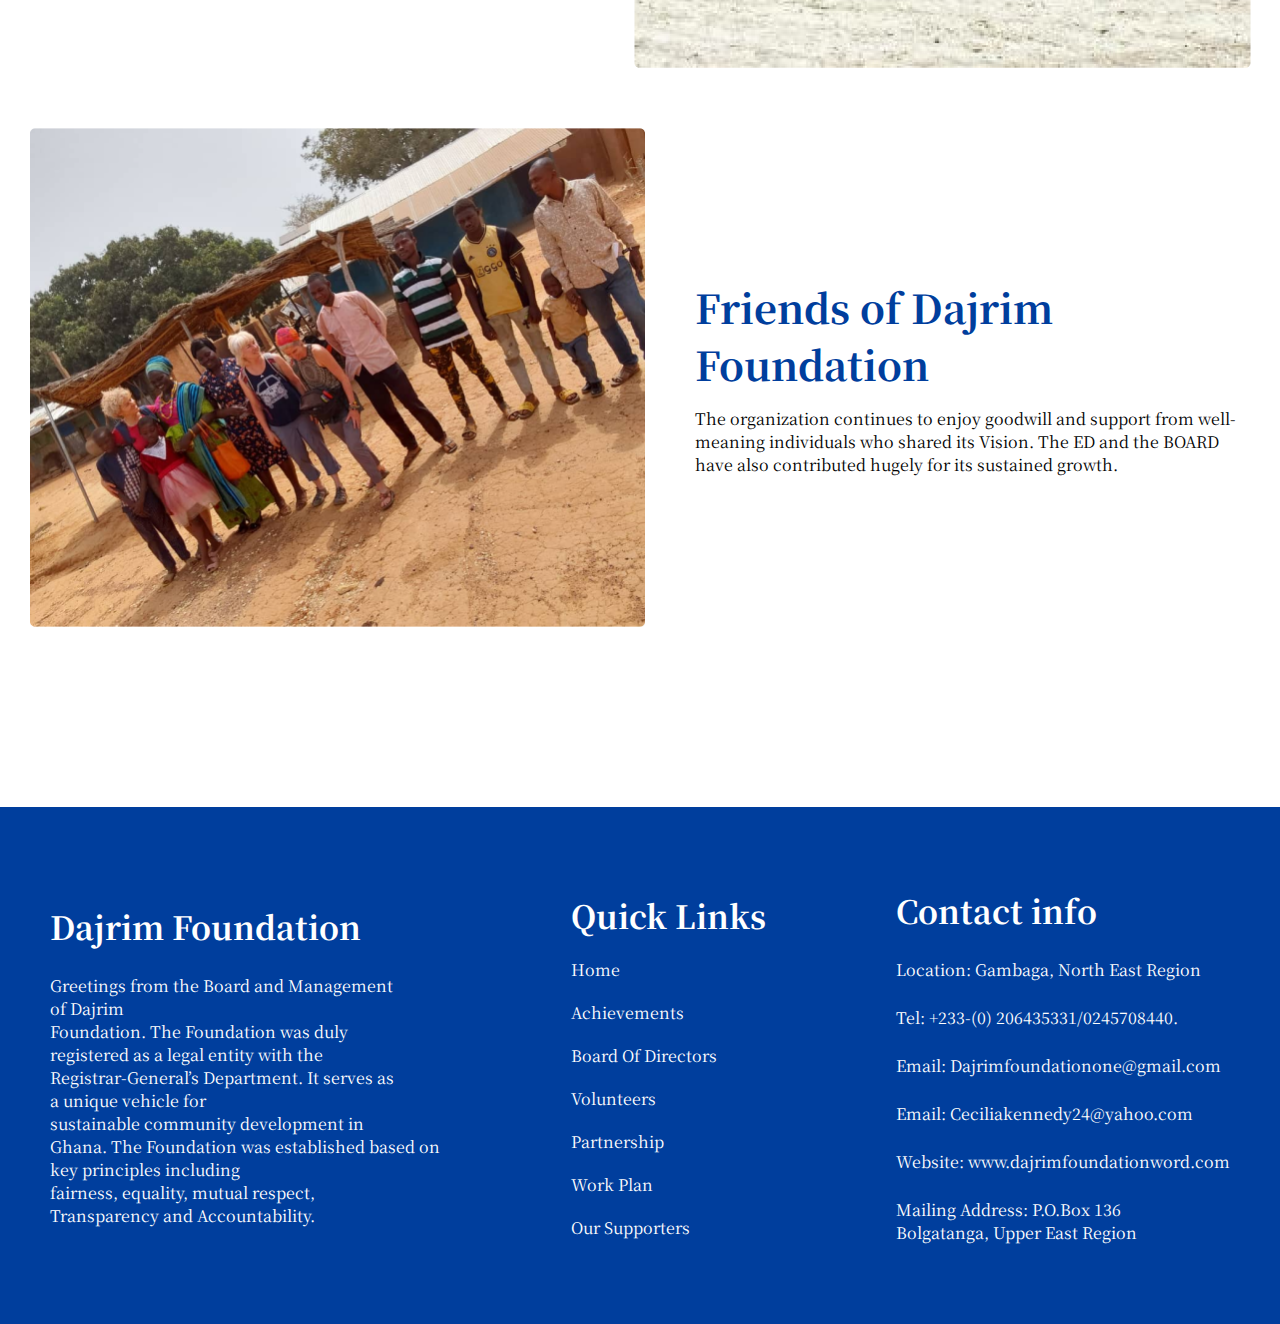
<file: supporters.html>
<!DOCTYPE html>
<html lang="en">
  <head>
    <meta charset="UTF-8" />
    <meta name="viewport" content="width=device-width, initial-scale=1.0" />
    <link rel="stylesheet" href="/style.css" />
    <link
      href="https://fonts.googleapis.com/css2?family=Noto+Serif+JP&display=swap"
      rel="stylesheet"
    />
    <title>Our Supporters</title>
  </head>
  <body>
    <div class="container">
      <nav>
        <!--Navigation logo-->

        <img
          src="/public/images/logo.png"
          alt="Darjim-foundation-logo"
          class="logo"
        />

        <!--Nav Links-->

        <ul>
          <li><a href="./index.html">Home</a></li>
          <li><a href="./achievements.html">Achievements</a></li>
          <li><a href="./board.html">Board of directors</a></li>
          <li class="active"><a href="./supporters.html">Our Supporters</a></li>
          <button class="contact-button" onclick="location.href='./contact.html';">Contact Us</button>
        </ul>
        <div class="hamburger" onclick="toggleMenu()">☰</div>
      </nav>
      <div class="menu">
        <div class="logo logo-menu">
          <img src="/public/images/logo.png" alt="DOV Logo" />
        </div>

        <ul class="link-menu">
          <li ><a href="./index.html">Home</a></li>
          <li><a href="./achievements.html">Achievements</a></li>
          <li><a href="./board.html">Board of directors</a></li>
          <li><a href="./supporters.html">Our Supporters</a></li>
        </ul>

        <div class="menu-btns">
          <a href="/volunteer.html"><button class="volunteer-btn menu-volunteer">Volunteer</button></a>
        </div>

        <div class="menu-btns">
          <a href="/contact.html"><button class="contact-button menu-contact">Contact Us</button></a>
        </div>
      </div>

      <div class="hero">
        <img
          src="/public/images/supporters.png"
          alt="achievement image support-img"
          class="achievement-img"
        />
        <div class="text-overlay">Our Supporters</div>
      </div>

      <section class="supporters">
        <p class="gallery-heading">Meet Our Supporters & Friends</p>
        <span
          >We show love to our supporters and friends at dajrim foundation</span
        >

        <div class="donor">
          <div class="message-text">
            <h1>Foundations & Donor Organizations</h1>

            <p>
              Some of our supporters includes but not limited to Church of
              Pentecost, Soboba Church of Christ, Kennedy Family, Gbekatimali
              NGO, Sheyibu Enterprise, Dajrim Enterprise, Tumalala Farm and
              Nangai Initiative for Sustainable Agriculture Development
            </p>
          </div>

          <div class="our-strategies-img">
            <img src="/public/images/donor.png" alt="" />
          </div>
        </div>

        <div class="achievement-row donor-column">
          <img
            src="/public/images/empowerment.png"
            alt="achievement image"
            class="human-right-image"
          />

          <div class="donor-text">
            <h1>Friends of Dajrim Foundation</h1>
            <p>
              The organization continues to enjoy goodwill and support from
              well-meaning individuals who shared its Vision. The ED and the
              BOARD have also contributed hugely for its sustained growth.
            </p>
          </div>
        </div>
      </section>
    </div>

    <footer>
      <div class="columns">
        <div class="row foundation">
          <h1>Dajrim Foundation</h1>
          <p>
            Greetings from the Board and Management <br />
            of Dajrim <br />
            Foundation. The Foundation was duly <br />
            registered as a legal entity with the <br />
            Registrar-General’s Department. It serves as <br />
            a unique vehicle for <br />
            sustainable community development in <br />
            Ghana. The Foundation was established based on <br />
            key principles including <br />
            fairness, equality, mutual respect, <br />
            Transparency and Accountability.
          </p>
        </div>

        <div class="row links">
          <h1>Quick Links</h1>
          <ul>
            <li><a href="/index.html">Home</a></li>
            <li><a href="/achievements.html">Achievements</a></li>
            <li><a href="/board.html">Board Of Directors</a></li>
            <li><a href="/volunteer.html">Volunteers</a></li>
            <li><a href="/partnership.html">Partnership</a></li>
            <li><a href="/work-plan.html">Work Plan</a></li>
            <li><a href="/supporters.html">Our Supporters</a></li>
          </ul>
        </div>

        <div class="row contact">
          <h1>Contact info</h1>
          <p>Location: Gambaga, North East Region</p>
          <p>Tel: +233-(0) 206435331/0245708440.</p>
          <p>Email: Dajrimfoundationone@gmail.com</p>
          <p>Email: Ceciliakennedy24@yahoo.com</p>
          <p>Website: www.dajrimfoundationword.com</p>
          <p>
            Mailing Address: P.O.Box 136 <br />
            Bolgatanga, Upper East Region
          </p>
        </div>
      </div>
    </footer>
    <script src="script.js"></script>
  </body>
</html>
</file>
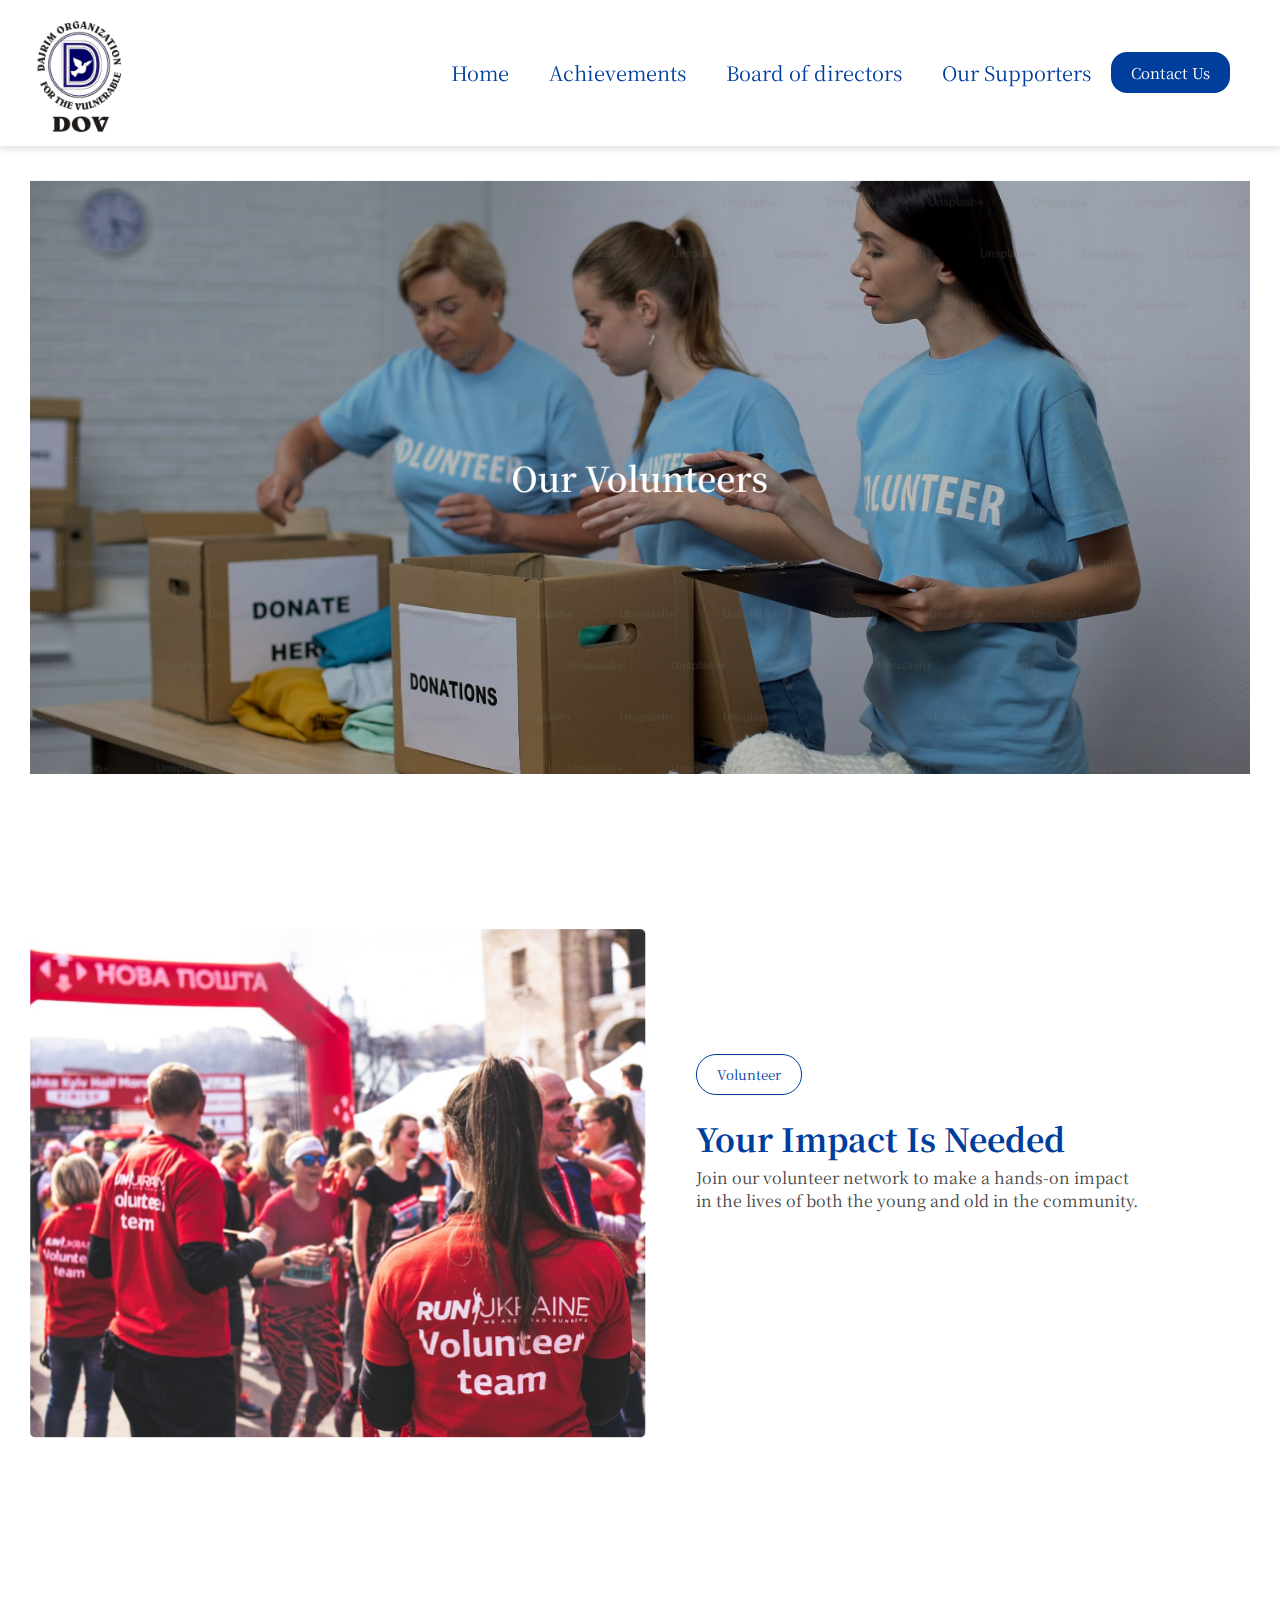
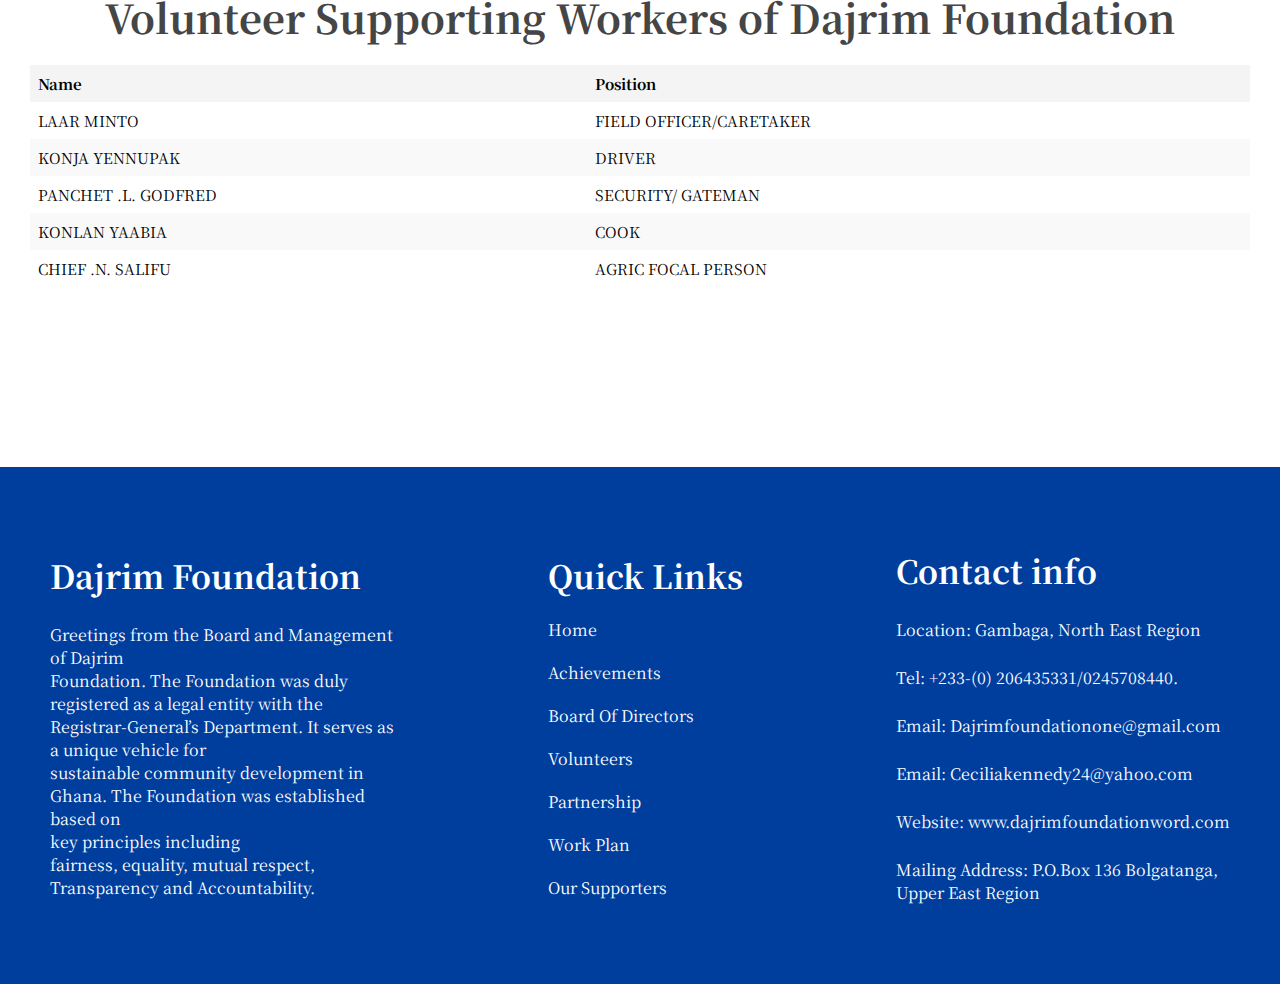
<file: volunteer.html>
<!DOCTYPE html>
<html lang="en">
  <head>
    <meta charset="UTF-8" />
    <meta name="viewport" content="width=device-width, initial-scale=1.0" />
    <link rel="stylesheet" href="style.css" />
    <link
      href="https://fonts.googleapis.com/css2?family=Noto+Serif+JP&display=swap"
      rel="stylesheet"
    />
    <title>Our Volunteers</title>
  </head>
  <body>
    <div class="container">
      <nav>
        <!--Navigation logo-->

        <img
          src="/public/images/logo.png"
          alt="Darjim-foundation-logo"
          class="logo"
        />

        <!--Nav Links-->

        <ul>
          <li><a href="./index.html">Home</a></li>
          <li><a href="./achievements.html">Achievements</a></li>
          <li><a href="./board.html">Board of directors</a></li>
          <li><a href="./supporters.html">Our Supporters</a></li>
          <button
            class="contact-button"
            onclick="location.href='./contact.html';"
          >
            Contact Us
          </button>
        </ul>
        <div class="hamburger" onclick="toggleMenu()">☰</div>
      </nav>
      <div class="menu">
        <div class="logo logo-menu">
          <img src="/public/images/logo.png" alt="DOV Logo" />
        </div>

        <ul class="link-menu">
          <li><a href="./index.html">Home</a></li>
          <li><a href="./achievements.html">Achievements</a></li>
          <li><a href="./board.html">Board of directors</a></li>
          <li><a href="./supporters.html">Our Supporters</a></li>
        </ul>

        <div class="menu-btns">
          <a href="/volunteer.html"
            ><button class="volunteer-btn menu-volunteer">Volunteer</button></a
          >
        </div>

        <div class="menu-btns">
          <a href="/contact.html"
            ><button class="contact-button menu-contact">Contact Us</button></a
          >
        </div>
      </div>

      <div class="hero">
        <img
          src="/public/images/Frame 34110.png"
          alt="achievement image support-img"
          class="achievement-img"
        />
      </div>

      <div class="volunteers-row">
        <img
          src="/public/images/volunteer-team.png"
          alt="achievement image"
          class="partner-image"
        />

        <div class="volunteers-text">
          <a href="/contact.html">
            <button class="volunteer-btn volun-btn">Volunteer</button></a
          >

          <h1>Your Impact Is Needed</h1>

          <p>
            Join our volunteer network to make a hands-on impact <br />
            in the lives of both the young and old in the community.
          </p>
        </div>
      </div>
      <section class="director-list volunteers-heading">
        <h1>Volunteer Supporting Workers of Dajrim Foundation</h1>
        <table class="members-table">
          <thead>
            <tr>
              <th>Name</th>
              <th>Position</th>
            </tr>
          </thead>
          <tbody>
            <tr>
              <td>LAAR MINTO</td>
              <td>FIELD OFFICER/CARETAKER</td>
            </tr>
            <tr>
              <td>KONJA YENNUPAK</td>
              <td>DRIVER</td>
            </tr>
            <tr>
              <td>PANCHET .L. GODFRED</td>
              <td>SECURITY/ GATEMAN</td>
            </tr>
            <tr>
              <td>KONLAN YAABIA</td>
              <td>COOK</td>
            </tr>
            <tr>
              <td>CHIEF .N. SALIFU</td>
              <td>AGRIC FOCAL PERSON</td>
            </tr>
          </tbody>
        </table>
      </section>
    </div>
    <footer>
      <div class="columns">
        <div class="row foundation footer-link footer-greeting">
          <h1>Dajrim Foundation</h1>
          <p>
            Greetings from the Board and Management <br />
            of Dajrim <br />
            Foundation. The Foundation was duly <br />
            registered as a legal entity with the <br />
            Registrar-General’s Department. It serves as <br />
            a unique vehicle for <br />
            sustainable community development in <br />
            Ghana. The Foundation was established <br />based on <br />
            key principles including <br />
            fairness, equality, mutual respect, <br />
            Transparency and Accountability.
          </p>
        </div>

        <div class="row links footer-link row-link footer-quick-links">
          <h1>Quick Links</h1>
          <ul>
            <li><a href="/index.html">Home</a></li>
            <li><a href="/achievements.html">Achievements</a></li>
            <li><a href="/board.html">Board Of Directors</a></li>
            <li><a href="/volunteer.html">Volunteers</a></li>
            <li><a href="/partnership.html">Partnership</a></li>
            <li><a href="/work-plan.html">Work Plan</a></li>
            <li><a href="/supporters.html">Our Supporters</a></li>
          </ul>
        </div>

        <div class="row contact footer-link footer-contact">
          <h1>Contact info</h1>
          <p>Location: Gambaga, North East Region</p>
          <p>Tel: +233-(0) 206435331/0245708440.</p>
          <p>Email: Dajrimfoundationone@gmail.com</p>
          <p>Email: Ceciliakennedy24@yahoo.com</p>
          <p>Website: www.dajrimfoundationword.com</p>
          <p>
            Mailing Address: P.O.Box 136 Bolgatanga, <br />Upper East Region
          </p>
        </div>
      </div>
    </footer>
    <script src="script.js"></script>
  </body>
</html>
</file>
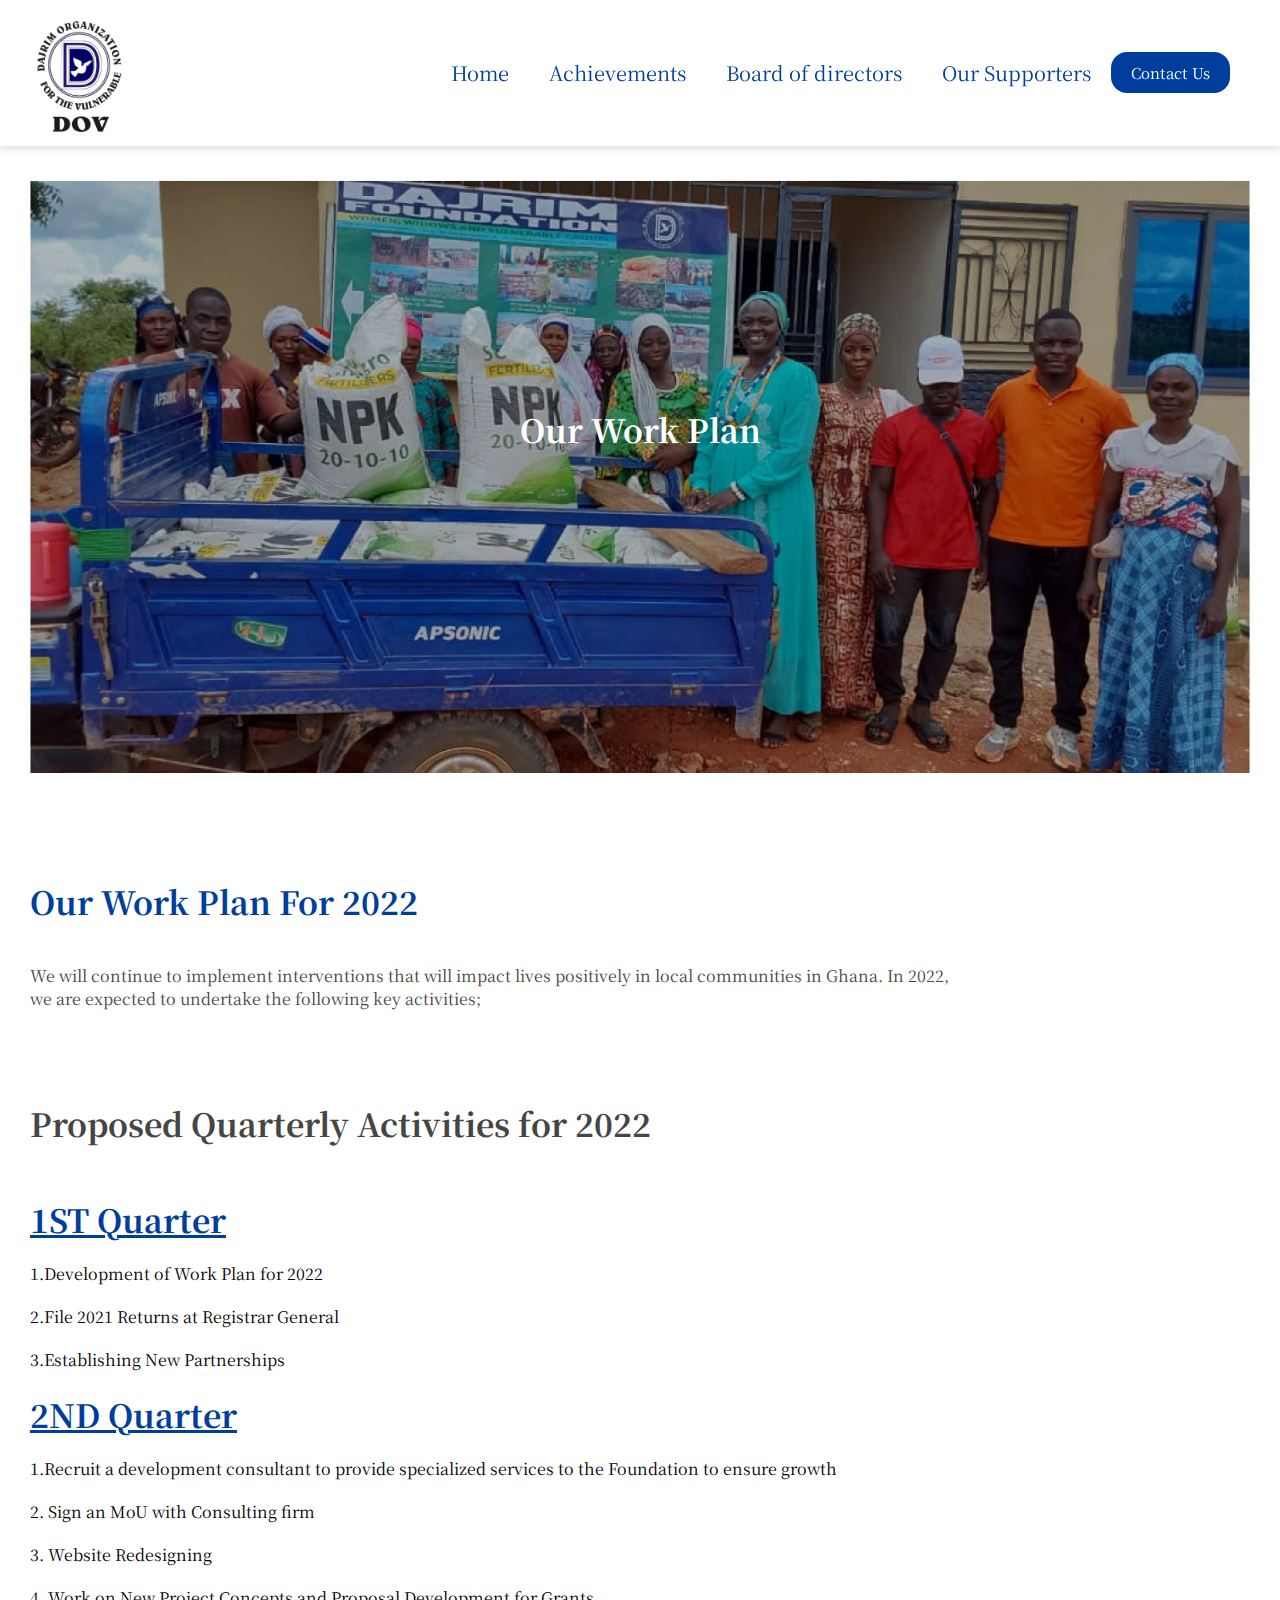
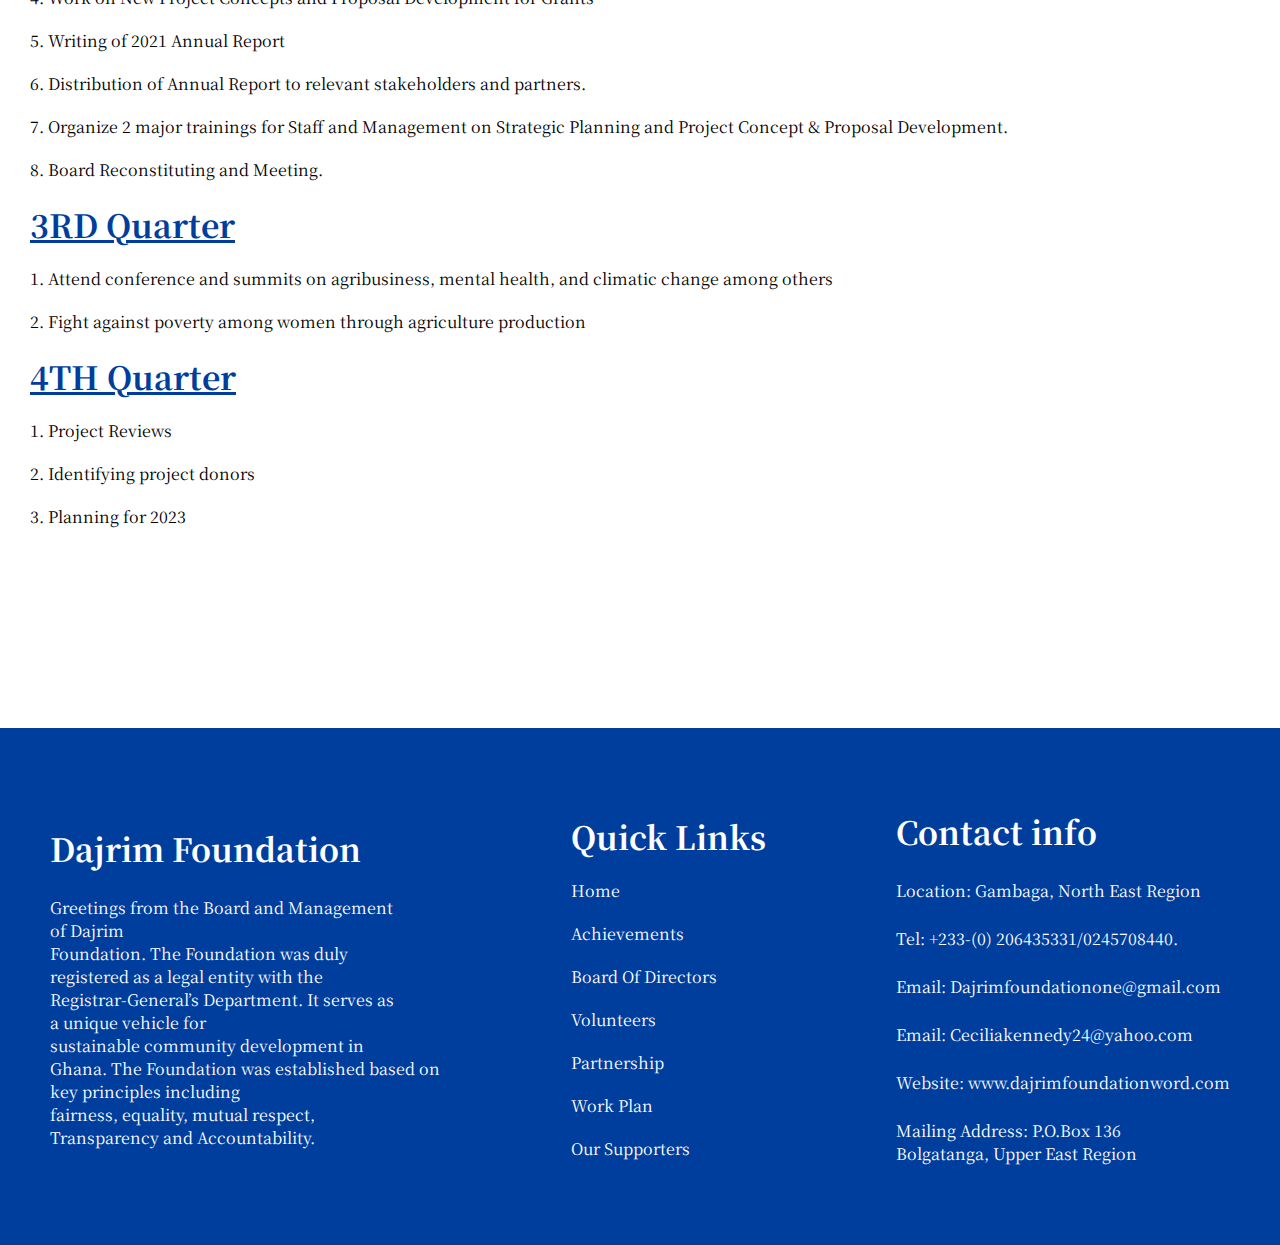
<file: work-plan.html>
<!DOCTYPE html>
<html lang="en">
  <head>
    <meta charset="UTF-8" />
    <meta name="viewport" content="width=device-width, initial-scale=1.0" />
    <link rel="stylesheet" href="style.css" />
    <link
      href="https://fonts.googleapis.com/css2?family=Noto+Serif+JP&display=swap"
      rel="stylesheet"
    />
    <title>Our Work Plan</title>
  </head>
  <body>
    <div class="container">
      <nav>
        <!--Navigation logo-->

        <img
          src="/public/images/logo.png"
          alt="Darjim-foundation-logo"
          class="logo"
        />

        <!--Nav Links-->

        <ul>
          <li><a href="./index.html">Home</a></li>
          <li><a href="./achievements.html">Achievements</a></li>
          <li><a href="./board.html">Board of directors</a></li>
          <li><a href="./supporters.html">Our Supporters</a></li>
          <button class="contact-button" onclick="location.href='./contact.html';">Contact Us</button>
        </ul>
        <div class="hamburger" onclick="toggleMenu()">☰</div>

      </nav>
      <div class="menu">
        <div class="logo logo-menu">
          <img src="/public/images/logo.png" alt="DOV Logo" />
        </div>

        <ul class="link-menu">
          <li ><a href="./index.html">Home</a></li>
          <li><a href="./achievements.html">Achievements</a></li>
          <li><a href="./board.html">Board of directors</a></li>
          <li><a href="./supporters.html">Our Supporters</a></li>
        </ul>

        <div class="menu-btns">
          <a href="/volunteer.html"><button class="volunteer-btn menu-volunteer">Volunteer</button></a>
        </div>

        <div class="menu-btns">
          <a href="/contact.html"><button class="contact-button menu-contact">Contact Us</button></a>
        </div>
      </div>

      <div class="hero">
        <img
         src="/public/images/work-plan-row.png"
          alt="achievement image"
          class="achievement-img"
        />
        <div class="text-overlay">Our Work Plan</div>
      </div>

      <div class="director-heading">
        <h1 class="goal-heading">Our Work Plan For 2022</h1>

        <p>
          We will continue to implement interventions that will impact lives
          positively in local communities in Ghana. In 2022, <br />
          we are expected to undertake the following key activities;
        </p>
      </div>

      <h1 class="activities-heading">Proposed Quarterly Activities for 2022</h1>

      <section class="quarters">
        <div class="quarter-column">
          <h1>1ST Quarter</h1>
          <ul>
            <li>1.Development of Work Plan for 2022</li>
            <li>2.File 2021 Returns at Registrar General</li>
            <li>3.Establishing New Partnerships</li>
          </ul>
        </div>

        <div class="quarter-column">
          <h1>2ND Quarter</h1>
          <ul>
            <li>
              1.Recruit a development consultant to provide specialized services
              to the Foundation to ensure growth
            </li>
            <li>2. Sign an MoU with Consulting firm</li>
            <li>3. Website Redesigning</li>
            <li>
              4. Work on New Project Concepts and Proposal Development for
              Grants
            </li>
            <li>5. Writing of 2021 Annual Report</li>
            <li>
              6. Distribution of Annual Report to relevant stakeholders and
              partners.
            </li>
            <li>
              7. Organize 2 major trainings for Staff and Management on
              Strategic Planning and Project Concept & Proposal Development.
            </li>
            <li>8. Board Reconstituting and Meeting.</li>
          </ul>
        </div>

        <div class="quarter-column">
          <h1>3RD Quarter</h1>
          <ul>
            <li>
              1. Attend conference and summits on agribusiness, mental health,
              and climatic change among others
            </li>
            <li>
              2. Fight against poverty among women through agriculture
              production
            </li>
          </ul>
        </div>

        <div class="quarter-column">
          <h1>4TH Quarter</h1>
          <ul>
            <li>1. Project Reviews</li>
            <li>2. Identifying project donors</li>
            <li>3. Planning for 2023</li>
          </ul>
        </div>
      </section>
    </div>
    <footer>
        <div class="columns">
  
  
          <div class="row foundation">
            <h1>Dajrim Foundation</h1>
            <p>Greetings from the Board and Management <br> of Dajrim  <br>
              Foundation. The Foundation was duly  <br> registered as a legal entity with the  <br>
              Registrar-General’s Department. It serves as  <br> a unique vehicle for  <br>
              sustainable community development in  <br> Ghana.
              The Foundation was established based on  <br> key principles including  <br>
              fairness, equality, mutual respect,  <br> Transparency and Accountability.</p>
  
  
          </div>
  
          <div class="row links">
            <h1>Quick Links</h1>
            <ul>
              <li><a href="/index.html">Home</a></li>
              <li><a href="/achievements.html">Achievements</a></li>
              <li><a href="/board.html">Board Of Directors</a></li>
              <li><a href="/volunteer.html">Volunteers</a></li>
              <li><a href="/partnership.html">Partnership</a></li>
              <li><a href="/work-plan.html">Work Plan</a></li>
              <li><a href="/supporters.html">Our Supporters</a></li>
            </ul>
            
            
  
          </div>
  
  
  
          <div class="row contact">
            <h1>Contact info</h1>
            <p>Location: Gambaga, North East Region</p>
            <p>Tel: +233-(0) 206435331/0245708440.</p>
            <p>Email: Dajrimfoundationone@gmail.com</p>
            <p>Email: Ceciliakennedy24@yahoo.com</p>
            <p>Website: www.dajrimfoundationword.com</p>
            <p>Mailing Address:
              P.O.Box 136
              <br>  Bolgatanga, Upper East Region</p>
            
            
  
          </div>
        </div>
  
  
  
      </footer>
    <script src="script.js"></script>

  </body>
</html>
</file>
<file: style.css>
* {
  margin: 0;
  padding: 0;
  box-sizing: border-box;
  font-family: Noto Serif JP, serif;
}

.container {
  width: 100%;
  min-height: 100vh;
  max-width: 100%;
  padding: 30px;
}

nav {
  display: flex;
  align-items: center;
  justify-content: space-between;
  position: fixed; 
  top: 0;
  left: 0;
  width: 100%; 
  background-color: white; 
  z-index: 1000; 
  box-shadow: 0 4px 6px rgba(0, 0, 0, 0.1); 
  padding: 10px 20px;
  margin-bottom: px;
}

nav ul {
  display: flex;
  align-items: center;
  justify-content: space-between;
  list-style: none;
  padding: 10px 0;
  text-align: right;
  padding-right: 30px;
  margin-left: 120px;
}

nav ul li {
  display: inline-block;
  margin: 10px 20px;
}
nav ul li a {
  color: #003e9d;
  text-decoration: none;
  font-size: 20px;
}
nav ul li.active a {
  border-bottom: 3px solid #003e9d;
  transition: color 0.3s, border-color 0.3s;
}
.logo {
  width: 120px;
  cursor: pointer;
}
.hamburger {
  display: none;
  font-size: 24px;
  cursor: pointer;
  text-align: right;
}

.contact-button {
  padding: 10px 20px;
  border: 0;
  outline: 0;
  border-radius: 16px;
  background: #003e9d;
  color: #fff;
  cursor: pointer;
  font-size: 15px;
}
.contact-button:hover {
  background: #fff;
  color: #003e9d;
  transition: 0.5s;
}

.hero-text {
  margin-top: 70px;
  display: flex;
  align-items: center;
  justify-content: space-between;
  padding: 0 20px;
  flex: 1;
  margin-top: 200px;
}

.hero-text h1 {
  font-size: 50px;
}

.hero-text p {
  margin-top: 60px;
}

.side-text {
  margin-left: 50%;
  margin-bottom: 80px;
}
.side-text p {
  font-size: 24px;
  margin-bottom: 15px;
}
.hero-img {
  width: 80% !important; /* Adjust percentage as needed */
  max-width: 100%;
  height: auto;
  display: block;
}

.volunteer-btn {
  border: 1px solid #003e9d;
  color: #003e9d;
  outline: 0;
  background: transparent;
  border-radius: 20px;
  padding: 10px 20px;
  cursor: pointer;
}
.volunteer-btn:hover {
  background: #003e9d;
  color: #fff;
}

.hero-text span {
  color: #003e9d;
}
.pictures{
  margin-left: -15px;
  margin-top: 30px;
}
.image-grid{
  display: flex;
  gap: 15px;
  margin-left: -7px;
 

  
}

.image-6{
  width: 380px;
  height: 416px;
}
.image-7{
  width: 380px;
  height: 416px;

}
.image-column{
  display: flex;
  flex-direction: column;
  gap: 15px;

}
.pictures{
  
}






























.about-us {
  display: flex;
  margin-top: 150px;
}

.directors-image img {
  width: 554px;
  height: 568px;
  border-radius: 5px;
}
.executive-heading {
  font-size: 18px;
  margin-bottom: 15px;
  color: #454545;
  margin-top: 50px;
}

.message-text h1 {
  font-size: 40px;
  color: #003e9d;
  margin-top: 30px;
}

.message-text p {
  margin-right: 30px;
  color: #454545;
  line-height: 30px;
  margin-top: 15px;
}

.learn-more {
  border: 1px solid #003e9d;
  outline: 0;
  background: transparent;
  border-radius: 20px;
  padding: 10px 20px;
  cursor: pointer;
  margin-top: 50px;
  font-size: 14px;
}

.learn-more:hover {
  background: #003e9d;
  color: #fff;
}

.mission {
  margin-top: 100px;
}
.mission h1 {
  font-size: 18px;
  color: #003e9d;
}
.mission-row {
  margin-right: 50px;
}

.heading {
  font-size: 40px;
}

.mission-row img {
  width: 350px;
  height: 240px;
  border-radius: 6px;
}

.mission-row span {
  font-size: 18px;
}
.mission-row h1 {
  font-size: 24px;
  margin-top: 30px;
  margin-bottom: 20px;
}

.mission-row p {
  font-size: 18px;
  color: #626262;
}
.missions-list {
  margin-top: 50px;

  display: flex;
}

.our-plan {
  margin-top: 100px;
}
.our-plan h1 {
  font-size: 18px;
  color: #003e9d;
}

.our-plan span {
  font-size: 18px;
}
.plan-heading {
  font-size: 40px;
}

.workplan-row {
  display: flex;
  align-items: center;

  margin-top: 70px;
}

.workplan-row p {
  font-size: 18px;
  color: #626262;
}

.workplan-text {
  margin-top: 42px;
  margin-bottom: 30px;
  margin-left: 40px;
}

.workplan-text p {
  font-size: 20px;
  margin-bottom: 30px;
}

.workplan-text ul li {
  padding-top: px;
  list-style: none;
  font-size: 20px;
  color: #626262;
}
.workplan-text h1 {
  font-size: 18px;
}

.workplan-row img {
  width: 475.92px;
}

.learn-more {
  margin-top: 30px;
}

.partnership-row {
  display: flex;
  align-items: center;
  justify-content: space-between;
  margin-top: 70px;
}

.partnership-row h1 {
  font-size: 40px;
  color: #003e9d;
  margin-bottom: 15px;
}
.partnership-row p {
  font-size: 20px;
  color: #626262;
}

.partnership-text {
  margin-left: 330px;
}

.partner-btn {
  border: 1px solid #003e9d;
  outline: 0;
  background: transparent;
  border-radius: 20px;
  padding: 10px 20px;
  cursor: pointer;
  margin-bottom: 30px;
  color: #003e9d;
}

.partner-btn:hover {
  background: #003e9d;
  color: #fff;
}
.gallery {
  margin-top: 150px;
}

/* Mobile styles (For responsiveness)

.gallery-heading {
  font-size: 40px;
  color: #454545;

}

*/

.gallery h1 {
  font-size: 18px;
  color: #454545;
}

.gallery span {
  font-size: 18px;
  color: #454545;
}

.pictures-btn {
  border: 1px solid #003e9d;
  color: #003e9d;
  outline: 0;
  background: transparent;
  border-radius: 15px;
  padding: 10px 20px;
  cursor: pointer;
  margin-top: 50px;

  position: relative;
  top: 50%;
  left: 50%;
  transform: translate(-50%, -50%);
}

.pictures-btn:hover {
  background: #003e9d;
  color: #fff;
}

footer {
  background: #003e9d;

  padding: 50px 10px;
  color: #fff;
  margin-top: 150px;
}

.columns {
  display: flex;
  align-items: center;
  justify-content: space-between;
  margin: 30px 40px;
}

.foundation h1 {
  margin-bottom: 25px;
}

.foundation p {
  line-height: 23px;
}

.links h1 {
  margin-bottom: px;
}

.links ul {
  list-style: none;
  margin-top: x;
}

.links ul li {
  margin-top: 20px;
}

.links ul li a {
  text-decoration: none;
  color: #fff;
}

.contact p {
  margin-top: 25px;
}

.our-strategies-img {
  width: 616px;
  height: 499.17px;
}

.hero {
  position: relative;
  text-align: center;
  margin-top: 50px;
}

.achievement-img {
  width: 100%;
  height: auto;
  margin-top: 100px;

}
.text-overlay {
  position: absolute;
  top: 50%;
  left: 50%;
  transform: translate(-50%, -50%);
  color: white;
  font-size: 2rem;
  font-weight: bold;
}
.achieve {
  margin-top: 20px;
}
.achieve h1 {
  color: #626262;
}

.achieve p {
  color: #626262;
}
.list-achivements {
  margin-top: 40px;
  margin-left: 15px;
}

.achievement-row {
  display: flex;
  align-items: center;
  justify-content: space-between;
  margin-top: 70px;
}

.achievement-row img {
  width: 616px;
  height: 499.17px;
}

.achievement-text {
  margin-top: -115px;
}

.achievement-text ul li {
  padding-top: 20px;
  list-style-type: decimal;
  font-size: 20px;
  color: #626262;
}

.achievement-text h1 {
  font-size: 35px;
  margin: 8px;
  color: #003e9d;
}

.partner-image {
  width: 475.92px;
  height: 300px;
}

.structure {
  display: flex;
  margin-top: 150px;
}

.director-list {
  margin-top: 150px;
}

.director-list h1 {
  text-align: center;
  color: #003e9d;
  font-size: 40px;
}

.members-table {
  width: 100%;
  border-collapse: collapse;
  margin-top: 20px;
  font-size: 15px;

  border-spacing: 10px;
}

.members-table th,
.members-table td {
  padding: 8px;
  text-align: left;
}

.members-table th {
  background-color: #f4f4f4;
  font-weight: bold;
}

.members-table tr:nth-child(even) {
  background-color: #f9f9f9;
}

.members-table tr:hover {
  background-color: #f1f1f1;
}

.supporters {
  margin-top: 150px;
}

.donor {
  display: flex;
  margin-top: 150px;
}

.donor-text {
  margin-left: 50px;
}

.donor-text h1 {
  font-size: 40px;
  color: #003e9d;
  margin-bottom: 15px;
}
.support-img {
  opacity: -80%x;
}

form {
  display: flex;
  flex-direction: column;
}

.our-contact {
  display: flex;
  width: 100%;
  margin-top: 150px;
}
.our-contact img {
  margin-left: 80px;
}

.left-contact p {
  font-size: 15px;
  color: #626262;
  margin-top: 8px;
}
.left-contact h1 {
  font-size: 40px;
  color: #003e9d;
}
.our-contact-heading {
  margin-top: -15px;
}

form {
  margin-top: 20px;
}

.form-column {
  display: flex;
  flex-direction: column;
  margin-bottom: 15px;
}
.form-column input {
  border: 1px solid #626262;
  outline: none;
  width: 500px;
  padding: 10px 30px;
  border-radius: 5px;
}

.form-column label {
  margin-bottom: 10px;
}

.accept-terms {
  display: flex;
  margin-top: 10px;
}
.accept-terms p {
  margin-left: 15px;

  margin-top: 8px;
  font-size: 13px;
}

.message-input input {
  height: 150px;
}
.submit-btn {
  margin-top: 8px;
  border: 1px solid #003e9d;
  outline: 0;
  color: #003e9d;
  background: transparent;
  border-radius: 15px;
  padding: 10px 25px;
  cursor: pointer;
}

.submit-btn:hover {
  background: #003e9d;
  color: #fff;
}

.info {
  margin-top: 150px;
  display: flex;
  align-items: center;
  justify-content: space-between;
}

.info-row p {
  margin-top: 10px;
  margin-bottom: 10px;
  color: #454545;
}

.info-row h1 {
  margin-bottom: 10px;
  color: #454545;
  font-size: 20px;
}
.info .info-row img {
  font-size: 10px;
}
.info-row a {
  color: #454545;
}

.locations {
  margin-top: 150px;
}
.locations p {
  font-size: 14px;
}

.locations h1 {
  font-size: 40px;
  color: #003e9d;
}

.locations p:nth-of-type(2) {
  margin-bottom: 60px;
}
.map-column {
  border-left: 1.5px solid #003e9d;
  border-top: none;
  border-right: none;
  border-bottom: none;
  padding-left: 10px;
  margin-bottom: 50px;
}

.map-column h3 {
  color: #454545;
  font-size: 20px;
  margin-bottom: 8px;
}

.map-column p {
  color: #454545;
  margin-bottom: 20px;
}

.map-column h6 {
  margin-top: 10px;
  color: #454545;
}

.maps {
  display: flex;
}

.map-img {
  margin-left: 150px;
}
.map-text {
  margin-top: 90px;
}

.volunteers-row {
  display: flex;
  align-items: center;

  margin-top: 150px;
}

.volunteers-text {
  margin-left: 50px;
  margin-top: -100px;
}

.volunteers-row img {
  width: 616px;
  height: 509px;
}

.volun-btn {
  margin-bottom: 20px;
}

.volunteers-text h1 {
  margin-bottom: 5px;
  color: #003e9d;
}

.volunteers-text p {
  color: #454545;
}
.volunteers-heading h1 {
  color: #454545;
}
.director-heading {
  margin-top: 100px;
  margin-bottom: 30px;
}

.director-heading p {
  color: #454545;
}

.director-heading h1 {
  color: #003e9d;
}
.message-body {
  margin-top: 50px;

  margin-right: 30px;
}
.message-body p {
  color: #454545;
}
.message-body h1 {
  text-align: center;
  margin-bottom: 10px;
  color: #003e9d;
}
.name {
  margin-top: 10px;
}

.orange {
  color: #ff7c09;
}
.blue {
  color: #003e9d;
}
.indigo {
  color: #7b0fb7;
}

.pink {
  color: #ca1f7b;
}

.goal-heading {
  margin-bottom: 40px;
}
.goal-text {
  color: #454545;
}
.goal-outline {
  margin-top: 50px;
}

.phone-contact a{
  text-decoration: none;
}

.goal-outline h1 {
  color: #003e9d;
  text-decoration: underline;
}

.goal-outline ul {
  margin-top: 20px;
}
.goal-outline ul li {
  list-style: none;
  margin-top: 30px;
  color: #454545;
}
.highlights {
  margin-top: 20px;
}
.food-paragraph {
  margin-top: 15px;
}

.food img {
  margin-top: 200px;
}

.activities-heading {
  color: #454545;
  margin-top: 90px;
}

.quarters {
  margin-top: 50px;
}

.quarter-column h1 {
  text-decoration: underline;
  margin-bottom: 20px;
  color: #003e9d;
}

.quarter-column ul {
  list-style: none;
}

.quarter-column ul li {
  margin-bottom: 20px;
}

.collaboration-text {
  margin-top: 50px;
}

.collaboration-text h1 {
  color: #003e9d;
  margin-bottom: 15px;
}

.collaboration-col p {
  color: #454545;
  margin-bottom: 30px;
}

.partners h1 {
  color: #003e9d;
  margin-bottom: 15px;
  text-align: center;
  margin-top: 150px;
}
.row-img {
  display: flex;
  margin-top: 30px;
  margin-left: 120px;
  margin-right: 50px;
  gap: 0 50px;
}
.row-img img {
  width: 500px;
}
.row-img p {
  text-align: center;
  margin-top: 10px;
  font-size: 20px;
  color: #454545;
}
.gallery {
  margin-top: 150px;
}

.gallery-heading {
  font-size: 40px;
  color: #454545;
}

.gallery h1 {
  font-size: 18px;
  color: #454545;
}

.gallery span {
  font-size: 18px;
  color: #454545;
}
.principles-list {
  display: flex;
  gap: 50px;
}
.principles-column p {
  margin: 0;
  text-align: left;
  margin-bottom: 20px;
}

.menu {
  display: none;
}

.gallery-images-heading{
  margin-top: 170px;
  text-align: center;
}
.gallery-images-heading h1{
  font-size: 48px;
  color: #003e9d;
}
.gallery-heading p{
  font-size: 18px;
}

.gallery-vol{
  margin-left: 30px;
}

.image-11{
  width: 380px;
  height: 416px;
}

.image-8{
  width: 380px;
  height: 416px;

}
.gea-img img{
  width: 300px;
  margin-left: 110px;
}

.gea-img p{
  margin-left: 100px;
}
/* Mobile styles (For responsiveness) */

@media (max-width: 768px) {
  .container {
    flex-direction: column;
    align-items: center;
    overflow: hidden;
    margin-left: -10px;
  }

  .column {
    width: 90%;
    margin: 10px 0;
  }

  nav {
    border-bottom: 1px solid #626262;
    padding-bottom: 20px;
  }

  nav ul {
    display: none;
  }

  .logo {
    width: 80px;
  }

  .menu-bar {
    display: flex;
    flex-direction: column;
    align-items: center;
    justify-content: center;
    background-color: white;
    padding: 20px;
    box-shadow: 0px 4px 6px rgba(0, 0, 0, 0.1);
  }

  .menu-links ul li a {
    list-style: none;
  }

  .hero-text h1 {
    font-size: 30px;
    width: 299px;
    width: 100%;
  }
  .side-text {
    margin-left: 10px;
    margin-left: 3.31px;
  }

  .side-text p {
    width: 239.18px;
    font-size: 18px;
    margin-left: 3.48px;
    margin-top: 20px;
  }
  .contact-button {
    padding: 9px 14px;
    border-radius: 21px;
    margin-top: 20px;
    margin-top: 4px;
    width: 101px;
    height: 40px;
  }

  .hero-img img {
    width: 349.49px;
    height: 186.46px;
    border-radius: 5px;
  }

  .hamburger {
    display: block;
  }
  .about-us {
    display: block;
  }
  .about-us p {
    width: 296.05px;
    line-height: 11.5px;
  }

  .executive-heading {
    font-size: 33px;
  }
  .message-text h1 {
    font-size: 21px;
  }
  .message-text p {
    font-size: 16px;
    line-height: 18px;
  }
  .directors-image img {
    width: 335px;
    height: 343.32px;
    border-radius: 5px;
    margin-top: 12px;
  }

  .our-strategies-img img {
    width: 335px;
    height: 343.32px;
    border-radius: 5px;
    margin-top: 12px;
  }
  .cso {
    margin-top: 10px;
  }
  .mission h1 {
    font-size: 21px;
  }
  .heading {
    font-size: 18px;
  }
  .mission span {
    font-size: 15px;
  }
  .missions-list {
    display: block;
  }
  .mission-row img {
    width: 341.29px;
    height: 202.08px;
    border-radius: 5px;
  }

  .mission-row p {
    font-size: 17px;
    width: 255px;
    margin-bottom: 10px;
  }
  .our-plan h1 {
    font-size: 21px;
  }
  .plan-heading {
    font-size: 18px;
  }

  .our-plan span {
    font-size: 15px;
  }
  .workplan-row {
    display: block;
    margin-left: -40px;
  }
  .workplan-row img {
    width: 343px;
    height: 343.32px;
    margin-left: 40px;
  }
  .workplan-text p {
    font-size: 17px;
    width: 296.05px;
  }
  .workplan-text ul li {
    font-size: 18px;
  }
  .learn-more {
    padding: 9px 14px;
    border-radius: 21px;
    width: 114px;
    height: 40px;
  }
  .partnership-row {
    display: block;
    margin-left: 0px;
  }

  .principles-list {
    display: flex;
  }

  .principles-column p {
    margin: 0;
    text-align: left;
    margin-bottom: 20px;
  }
  .col-2 {
    margin-left: -200px;
  }
  .partnership-text {
    margin-left: 7px;
  }

  .partnership-text h1 {
    font-size: 18px;
  }

  .partnership-text p {
    font-size: 14px;
  }
  .partnership-row img {
    width: 341.29px;
    height: 202.08px;
    border-radius: 5px;
    margin-top: 10px;
  }

  .volunteers-row img{
    width: 360px;
    height: 529.32px;
   
  }

  .partner-btn {
    width: 143px;
    height: 40px;
    font-size: 12px;
  }
  .gallery-heading {
    font-size: 21px;
  }
  .gallery h1 {
    font-size: 17px;
  }

  .gallery span {
    font-size: 15px;
  }
  .pictures-btn {
    margin-left: -100px;
  }

  .image-grid{
    flex-direction: column;
    margin-left: 20px;
  }

  .image-6, .image-7{
    margin-left: -10px;
  }

  footer {
    width: 100%;
    overflow: hidden;
    padding: 0;
    max-width: 800px;
    margin-left: -20px;
  }
  .footer-link {
    margin-bottom: 50px;
  }

  .columns {
    display: block;
    width: 100%;
  }
  .footer-contact {
    font-size: 15px;
    color: #fff;
  }

  .footer-quick-links ul li {
    font-size: 15px;
  }
  .footer-link h1 {
    font-size: 25px;
  }
  .footer-greeting p {
    font-size: 15px;
    margin-right: 10px;
  }

  .menu-logo {
    width: 13.36px;
    height: 143.18px;
  }

  .link-menu {
    list-style: none;
    margin: 20px 0;
  }

  .link-menu li {
    margin: 10px 0;
  }

  .link-menu a {
    text-decoration: none;
    color: #454545;
    font-size: 18px;
  }

  .menu {
    margin-left: 40px;
    margin-top: 100px;
    z-index: 1000;
  }

  .menu-contact {
    width: 110px;
    height: 40px;
    font-size: 15px;
  }
  .menu-volunteer {
    width: 110px;
    height: 40px;
    margin-bottom: 10px;
    font-size: 15px;
  }
  .logo-menu img {
    width: 100px;
    display: none;
  }

  .menu.open {
    display: block;
  }

  .achieve h1 {
    font-size: 21px;
  }

  .achieve p {
    font-size: 15px;
    margin-left: -px;
  }

  .list-achivements {
    margin-left: -7px;
  }

  .achievement-row {
    flex-direction: column-reverse;
  }

  .achievement-row img {
    width: 335px;
    height: 343.32px;
    border-radius: 5px;
    margin-bottom: 150px;
  }
  .achievement-text h1 {
    font-size: 21px;
  }

  .achievement-text ul li {
    font-size: 17px !important;
    margin-left: 30px;
  }
  .achievement-text ul li {
    font-size: 14px;
  }

  .income {
    flex-direction: column;
  }
  .director-img {
    width: 335px;
    height: 343.32px;
    border-radius: 5px;
  }
  .structure{
    flex-direction: column;
  }
  .director-list{
    margin-top: -80px;
  }
  .structure{
    margin-top: -2px;
  }
  .donor{
    flex-direction: column;
    margin-top: 30px;

  }
  .supporters{
    margin-top: 30px;
  }
  .donor-column{
    margin-top: 10px;
  }
  .donor-column img{
    margin-left: 20px;

  }
  .donor-text{
    margin-left: 5px;
    margin-bottom: 20px;
    margin-top: 2px;
  }
  .donor-text h1{
    margin-bottom: 30px;
  }
  .donor-text p{
    margin-bottom: 30px;
  }
  .message-text{
    margin-bottom: 30px;
  }
  .message-text h1{
    margin-bottom: 30px;


  }
  .volunteers-row{
    flex-direction: column-reverse;
  }
  .volunteers-row img{
    margin-bottom: 250px;
  }
  .text-overlay{
    margin-top: 40px;
  }
  .row-img{
    flex-direction: column-reverse;
    margin-left: 4px;
    gap: 30px;
    
  }

  .row-img img{
    width: 335px;
  
  }

  .our-contact{
    flex-direction: column;
  }

  .contact-img img{
    width: 335px;
    height: 335px;
    margin-left: 8px;
    margin-top: 20px;
  }
  .left-contact p{
    font-size: 12px;

  }
  .left-contact h1{
    font-size: 30px;
  }
  .our-contact-heading{
    font-size: 15px;
  }
  .form-column label{
    font-size: 15px;
    
  }
  .form-column input{
    width: 335px;
    height: 48px;

  } 

  .message-input input{
    width: 335px;
    height: 180px;
  }
  .accept-terms p{
    font-size: 12px;
  }
  .submit-btn{
    width: 82px;
    height: 35px;
    padding: 9px 14px;
    background: #fff;
    border: 1px solid #003e9d;
  }
  .info{
    flex-direction: column;
    margin-left: -70px;
    gap: 50px;
  }

  .website{
    margin-left: -30px;


  }

  .maps{
    flex-direction: column;
    margin-top: -100px;
  }

  .map-img img{
    width: 335px;
 
  
    margin-left: -150px;
  }
  .gal{
    margin-top: 70px;
  }
  .gallery-footer{
    margin-top: -100px;
  }

  .gea-img img{
    margin-left: -10px;
    width: -80%;
  }

  .gea-img p{
    margin-left: -10px;
  }
}
</file>
